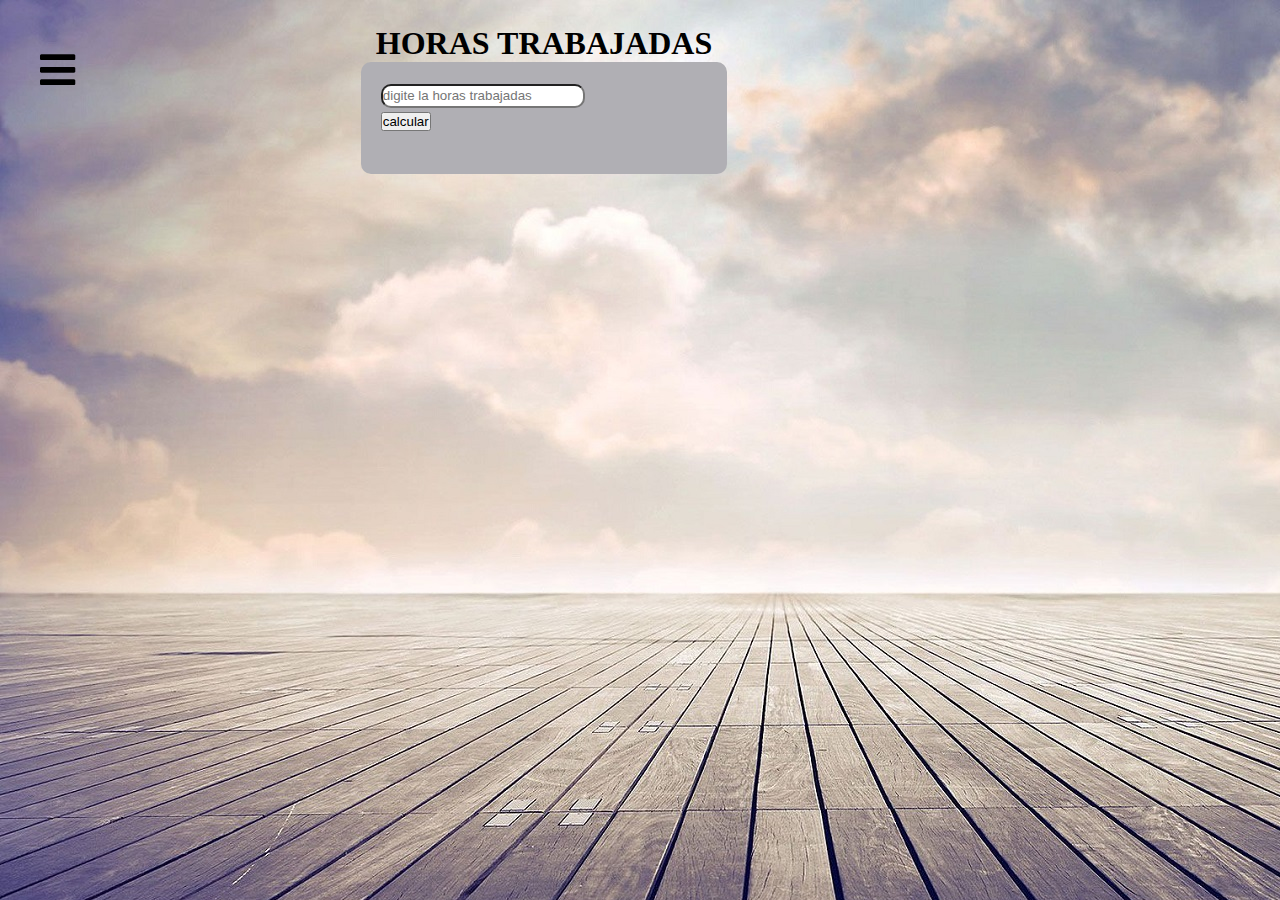
<file: ej 1.html>
<!DOCTYPE html>
<html lang="en">
<head>
    <meta charset="UTF-8">
    <meta http-equiv="X-UA-Compatible" content="IE=edge">
    <meta name="viewport" content="width=device-width, initial-scale=1.0">
    <title>Horas de trabajo</title>
    <link rel="stylesheet" href="css/index.css">
    <link rel="stylesheet" href="icons/all.css">
    <script src="js/script.js"></script>
</head>
<body>
    <label class="icono-menu" onclick="mostrarMenu()"><i class="fas fa-bars"></i></label>
    <nav id="menu-principal" >

        <ul class="menu"> 
            <li><a href="index.html"> Inicio</a></li>
            <li><a href="ej 1.html"> Horas de trabajo</a></li>
            <li> <a href="ej2.html">Aumento  </a></li>
            <li> <a href="ej3.html"> Nota definitiva</a></li>
            <li> <a href="ej4.html"> 3 numero</a></li>
        </ul>
         </nav>
         <div class=" main-content">
         <H1>HORAS  TRABAJADAS</H1>
         <section>
    <form action="#" method="POST">
    
       <input type="number" id="horas" placeholder="digite la horas trabajadas"  required class="cajas"> <br>
          <button type="button" onclick="calcular();">calcular</button><br>
          <div id="resu"></div>
         <div id="total"></div>
  </form><br>
  
</section>

    
    
</body>
</html>
<script>
    function calcular(){
        var horas =document.getElementById('horas').value;
      
        if(horas <=40){
        var resultado=parseInt(horas) * 10000;
        document.getElementById('resu').innerHTML="<h1>su pago es de = "+resultado+"</h1>";
           }
         if(horas > 40) {
            var resul=  40 * 10000;
            var extras=  parseInt(horas) - 40 ;
            var valor_total=extras * 15000;
            var total = resul + valor_total
           
            document.getElementById('total').innerHTML="<h1>su pago es de = "+total+"</h1>";;  
         }    
    }
</script>
</file>
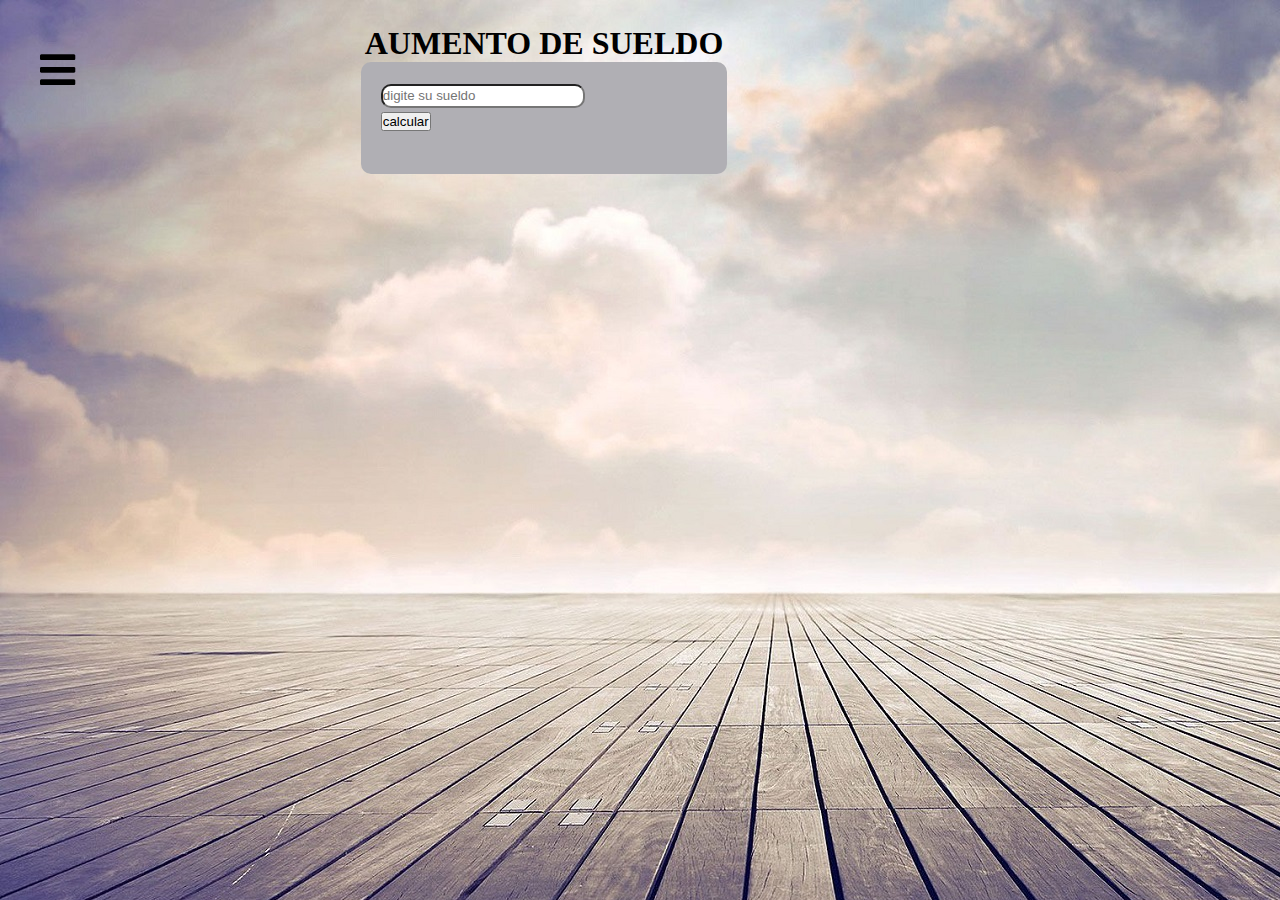
<file: ej2.html>
<!DOCTYPE html>
<html lang="en">
<head>
    <meta charset="UTF-8">
    <meta http-equiv="X-UA-Compatible" content="IE=edge">
    <meta name="viewport" content="width=device-width, initial-scale=1.0">
    <title>Aumento</title>
    <link rel="stylesheet" href="css/index.css">
    <link rel="stylesheet" href="icons/all.css">
    <script src="js/script.js"></script>
</head>
<body>
    <label class="icono-menu" onclick="mostrarMenu()"><i class="fas fa-bars"></i></label>
    <nav id="menu-principal" >

        <ul class="menu"> 
            <li><a href="index.html"> Inicio</a></li>
            <li><a href="ej 1.html"> Horas de trabajo</a></li>
            <li> <a href="ej2.html">Aumento  </a></li>
            <li> <a href="ej3.html"> Nota definitiva</a></li>
            <li> <a href="ej4.html"> 3 numero</a></li>
        </ul>
         </nav>
         <div class=" main-content">
         <H1>AUMENTO DE SUELDO</H1>
         <section>
    <form action="#" method="POST">
       <input type="number" id="sueldo" placeholder="digite su sueldo" required class="cajas"> <br>
          <button type="button" onclick="calcular();">calcular</button><br>
          <div id="total"></div>
          <div id="pago"></div>
  </form><br>
</section>

    
    
</body>
</html>
<script>
    function calcular(){
        var sueldo =document.getElementById('sueldo').value;
      
        if(sueldo > 1000000){
        var resultado=parseInt(sueldo)* 0.05;
        var total=resultado +  parseInt(sueldo);
        document.getElementById('total').innerHTML="<h1> Se le hizo un Aumento del 5%, su sueldo es de= "+total+"</h1>";
           }
           if(sueldo < 800000){
        var resul=parseInt(sueldo)* 0.10;
        var pago=  parseInt(sueldo)+ resul;
        document.getElementById('pago').innerHTML="<h1> Se le hizo un Aumento del 10%, su sueldo es de= "+pago+"</h1>";
             
         }    
    }
</script>
</file>
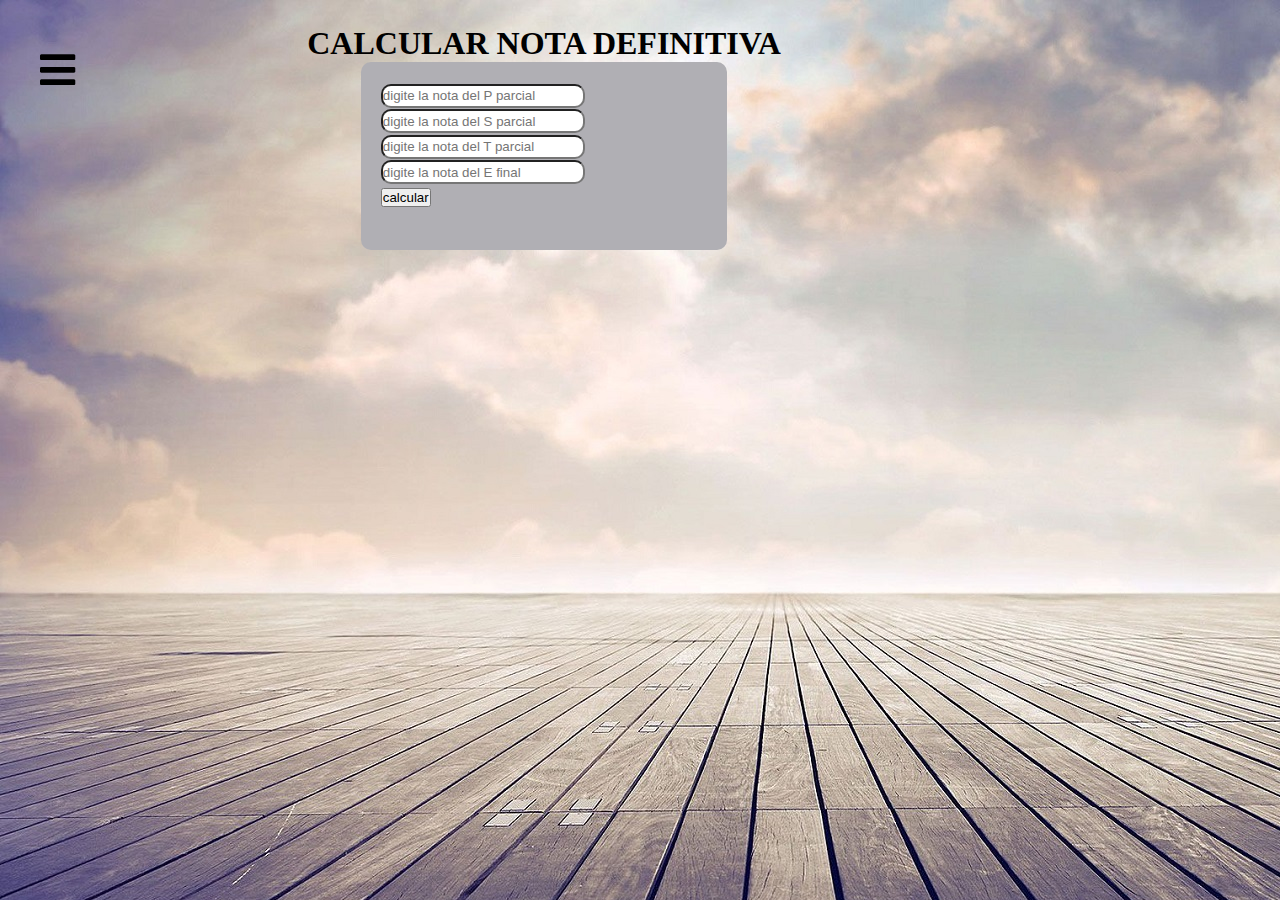
<file: ej3.html>
<!DOCTYPE html>
<html lang="en">
<head>
    <meta charset="UTF-8">
    <meta http-equiv="X-UA-Compatible" content="IE=edge">
    <meta name="viewport" content="width=device-width, initial-scale=1.0">
    <title> 4 Notas</title>
    <link rel="stylesheet" href="css/index.css">
    <link rel="stylesheet" href="icons/all.css">
    <script src="js/script.js"></script>
</head>
<body>
    <label class="icono-menu" onclick="mostrarMenu()"><i class="fas fa-bars"></i></label>
    <nav id="menu-principal" >

        <ul class="menu"> 
            <li><a href="index.html"> Inicio</a></li>
            <li><a href="ej 1.html"> Horas de trabajo</a></li>
            <li> <a href="ej2.html">Aumento  </a></li>
            <li> <a href="ej3.html"> Nota definitiva</a></li>
            <li> <a href="ej4.html"> 3 numeros</a></li> 
        </ul>
         </nav>
         <div class=" main-content">
         <h1>CALCULAR NOTA DEFINITIVA</h1>
      <section>
    <form action="#" method="POST">
       <input type="number" id="n1" placeholder="digite la nota del P parcial" required class="cajas"> <br>
       <input type="number" id="n2" placeholder="digite la nota del S parcial" required class="cajas"> <br>
       <input type="number" id="n3" placeholder="digite la nota del T parcial" required class="cajas"> <br>
       <input type="number" id="n4" placeholder="digite la nota del E final"required class="cajas"> <br>
          <button type="button" onclick="calcular();">calcular</button><br>
          <div id="gano"></div>
          <div id="perdio"></div>
          <div id="transicion"></div>
  </form><br>

</section>
  
  
   
    
    
</body>
</html>
<script>
    function calcular(){
        var n1 =document.getElementById('n1').value;
        var n2 =document.getElementById('n2').value;
        var n3 =document.getElementById('n3').value;
        var n4 =document.getElementById('n4').value;
       
        var np1=parseInt(n1) * 0.20;
        var np2=parseInt(n2) * 0.25;
        var np3=parseInt(n3) * 0.30;
        var np4=parseInt(n4) * 0.25;

        var nota_d = (np1 + np2 + np3 + np4 );

        if(nota_d >= 3 ){
        document.getElementById('gano').innerHTML="<h1> Ganó la materia de programacion y su nota definitiva es = "+nota_d+"</h1>";

      }
      if( 2.5 < nota_d   && nota_d < 3){
        document.getElementById('perdio').innerHTML="<h1> Perdió la materia de programacion y su nota definitiva es= "+nota_d+"</h1>";
      }
      if(nota_d <= 2.4){
        document.getElementById('transicion').innerHTML="<h1> Quedó en transicion y su nota definitiva es = "+nota_d+"</h1>";
      }           
    }
</script>
</file>
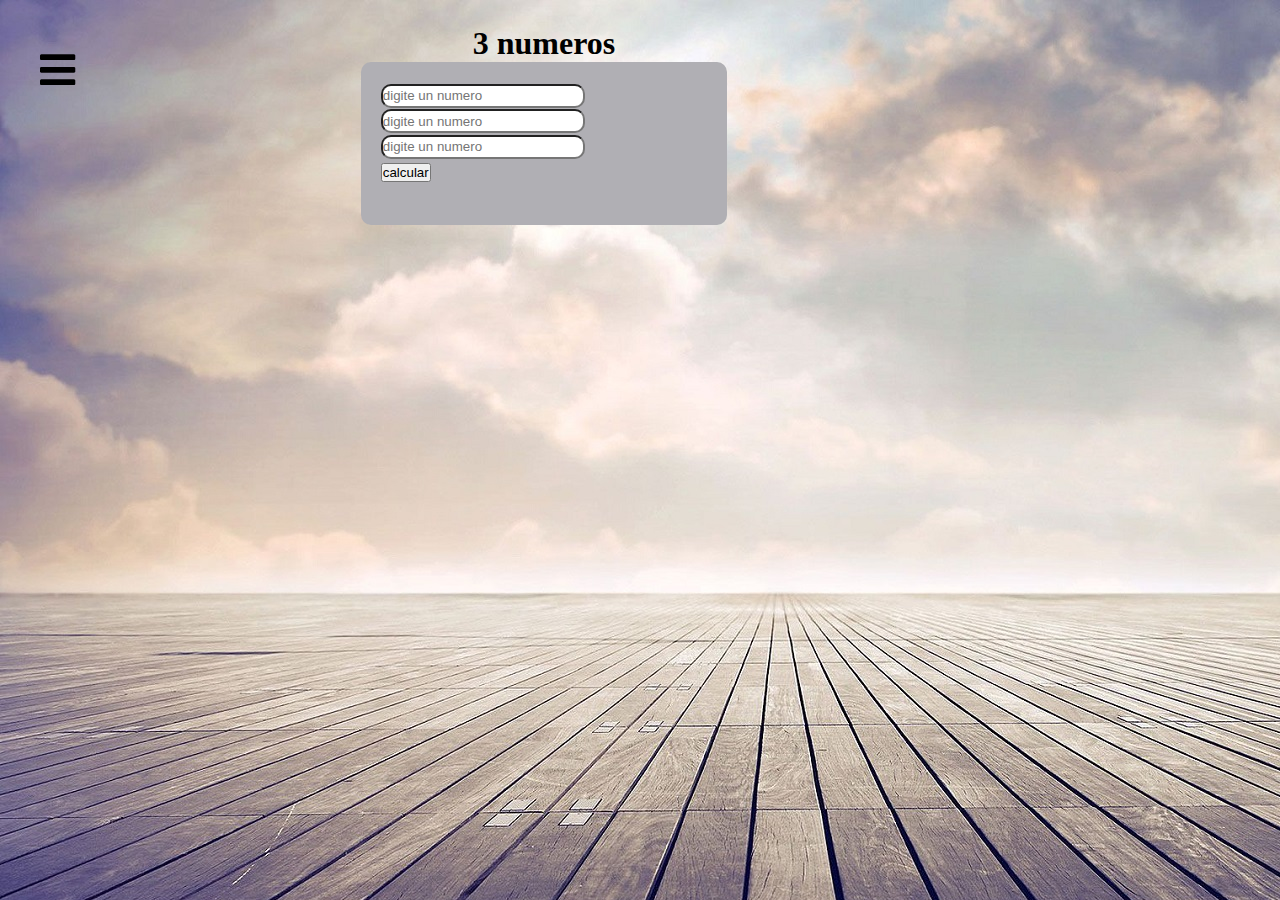
<file: ej4.html>
<!DOCTYPE html>
<html lang="en">
<head>
    <meta charset="UTF-8">
    <meta http-equiv="X-UA-Compatible" content="IE=edge">
    <meta name="viewport" content="width=device-width, initial-scale=1.0">
    <title> 3 numeros</title>
    <link rel="stylesheet" href="css/index.css">
    <link rel="stylesheet" href="icons/all.css">
    <script src="js/script.js"></script>
</head>
<body>
    <label class="icono-menu" onclick="mostrarMenu()"><i class="fas fa-bars"></i></label>
    <nav id="menu-principal" >

        <ul class="menu"> 
            <li><a href="index.html"> Inicio</a></li>
            <li><a href="ej 1.html"> Horas de trabajo</a></li>
            <li> <a href="ej2.html">Aumento  </a></li>
            <li> <a href="ej3.html"> Nota definitiva</a></li>
            <li> <a href="ej4.html"> 3 numero</a></li> 
        </ul>
         </nav>
         <div class=" main-content">
         <h1> 3 numeros</h1>
      <section>
        <form action="#" method="POST">
            <input type="number" id="n1" placeholder="digite un numero" required class="cajas"> <br>
            <input type="number" id="n2" placeholder="digite un numero" required class="cajas"> <br>
            <input type="number" id="n3" placeholder="digite un numero" required class="cajas"> <br>
             <button type="button" onclick="calcular();">calcular</button><br>
            <div id="promedio"></div>
            <div id="v1"></div>
            <div id="v2"></div>
            <div id="v3"></div>
            <div id="m1"></div>
            <div id="m2"></div>
            <div id="m3"></div>
            <div id="p1"></div>
            <div id="p2"></div>
            <div id="p3"></div>
            <div id="im1"></div>
            <div id="im2"></div>
            <div id="im3"></div>
              
       </form><br>
      
       
     </section>
       
      
       
        
         
         
     </body>
     </html>
     <script>
         function calcular(){
             var n1 =document.getElementById('n1').value;
             var n2 =document.getElementById('n2').value;
             var n3 =document.getElementById('n3').value;
           
            
     
             var suma = parseInt(n1) + parseInt(n2) + parseInt(n3);
             var promedio= suma /3;
     
             document.getElementById('promedio').innerHTML="<h1> El promedio es= "+promedio+"</h1>";
            
     
          if(parseInt(n1)>parseInt(n2) && parseInt(n1)>parseInt(n3)){
             document.getElementById('v1').innerHTML="<h1> El Mayor es= "+n1+"</h1>";
          }
          if(parseInt(n2)>parseInt(n1) && parseInt(n2)>parseInt(n3)){
             document.getElementById('v2').innerHTML="<h1> El Mayor es= "+n2+"</h1>";
          }
          if(parseInt(n3)>parseInt(n1) && parseInt(n3)>parseInt(n2)){
             document.getElementById('v3').innerHTML="<h1> El Mayor es= "+n3+"</h1>";
          }
          if(parseInt(n1)<parseInt(n2) && parseInt(n1)<parseInt(n3)){
             document.getElementById('m1').innerHTML="<h1> El Menor es= "+n1+"</h1>";
          }
          if(parseInt(n2)<parseInt(n1) && parseInt(n2)<parseInt(n3)){
             document.getElementById('m2').innerHTML="<h1> El Menor es= "+n2+"</h1>";
          }
          if(parseInt(n3)<parseInt(n1) && parseInt(n3)<parseInt(n2)){
             document.getElementById('m3').innerHTML="<h1> El Menor es= "+n3+"</h1>";
          }
     
     if(parseInt(n1) %2 ==0){
        document.getElementById('p1').innerHTML="<h1>es par= "+n1+"</h1>";
     }
     if(parseInt(n2) %2 ==0){
        document.getElementById('p2').innerHTML="<h1>es par= "+n2+"</h1>";
     }
     if(parseInt(n3) %2 ==0){
        document.getElementById('p3').innerHTML="<h1>es par= "+n3+"</h1>";
     }
     if(parseInt(n1) %2 ==1){
        document.getElementById('im1').innerHTML="<h1>es impar= "+n1+"</h1>";
     }
     if(parseInt(n2) %2 ==1){
        document.getElementById('im2').innerHTML="<h1>es impar= "+n2+"</h1>";
     }
     if(parseInt(n3) %2 ==1){
        document.getElementById('im3').innerHTML="<h1>es impar= "+n3+"</h1>";
     }    
         }
     </script>
</file>
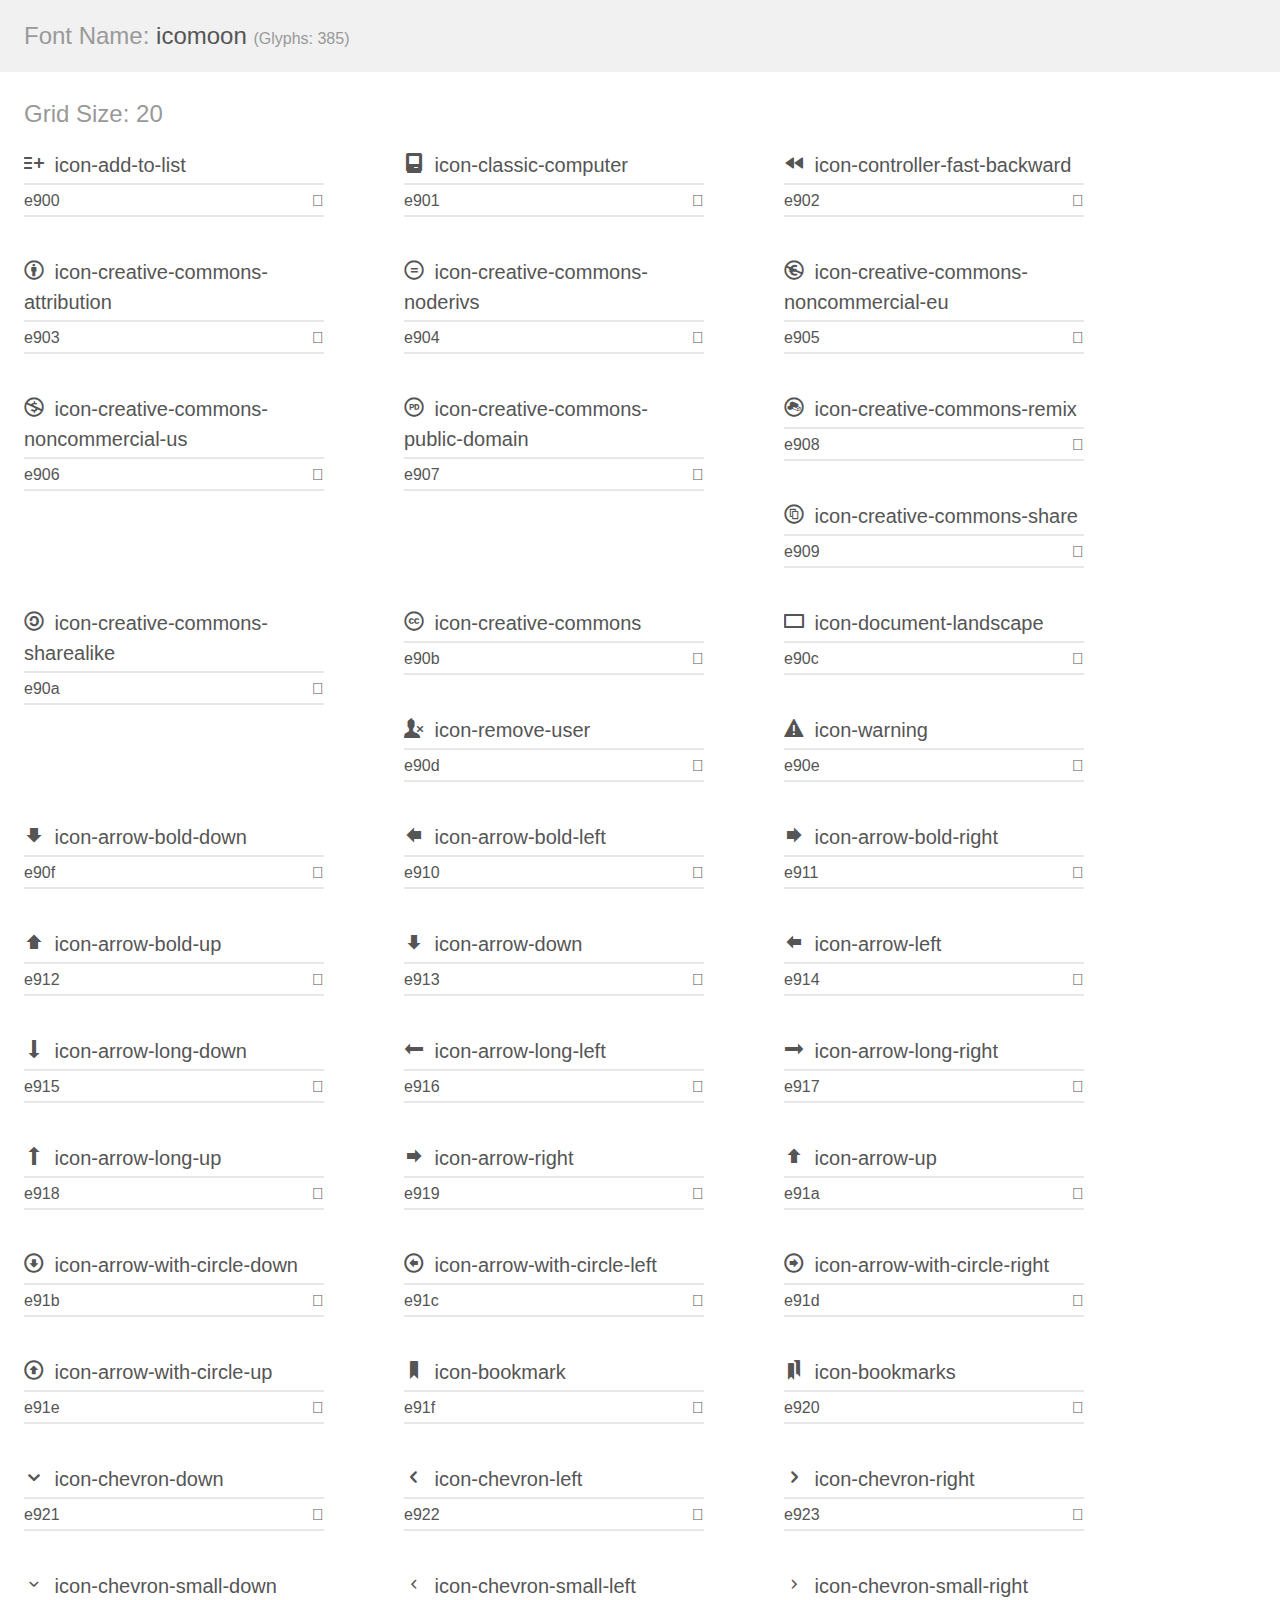
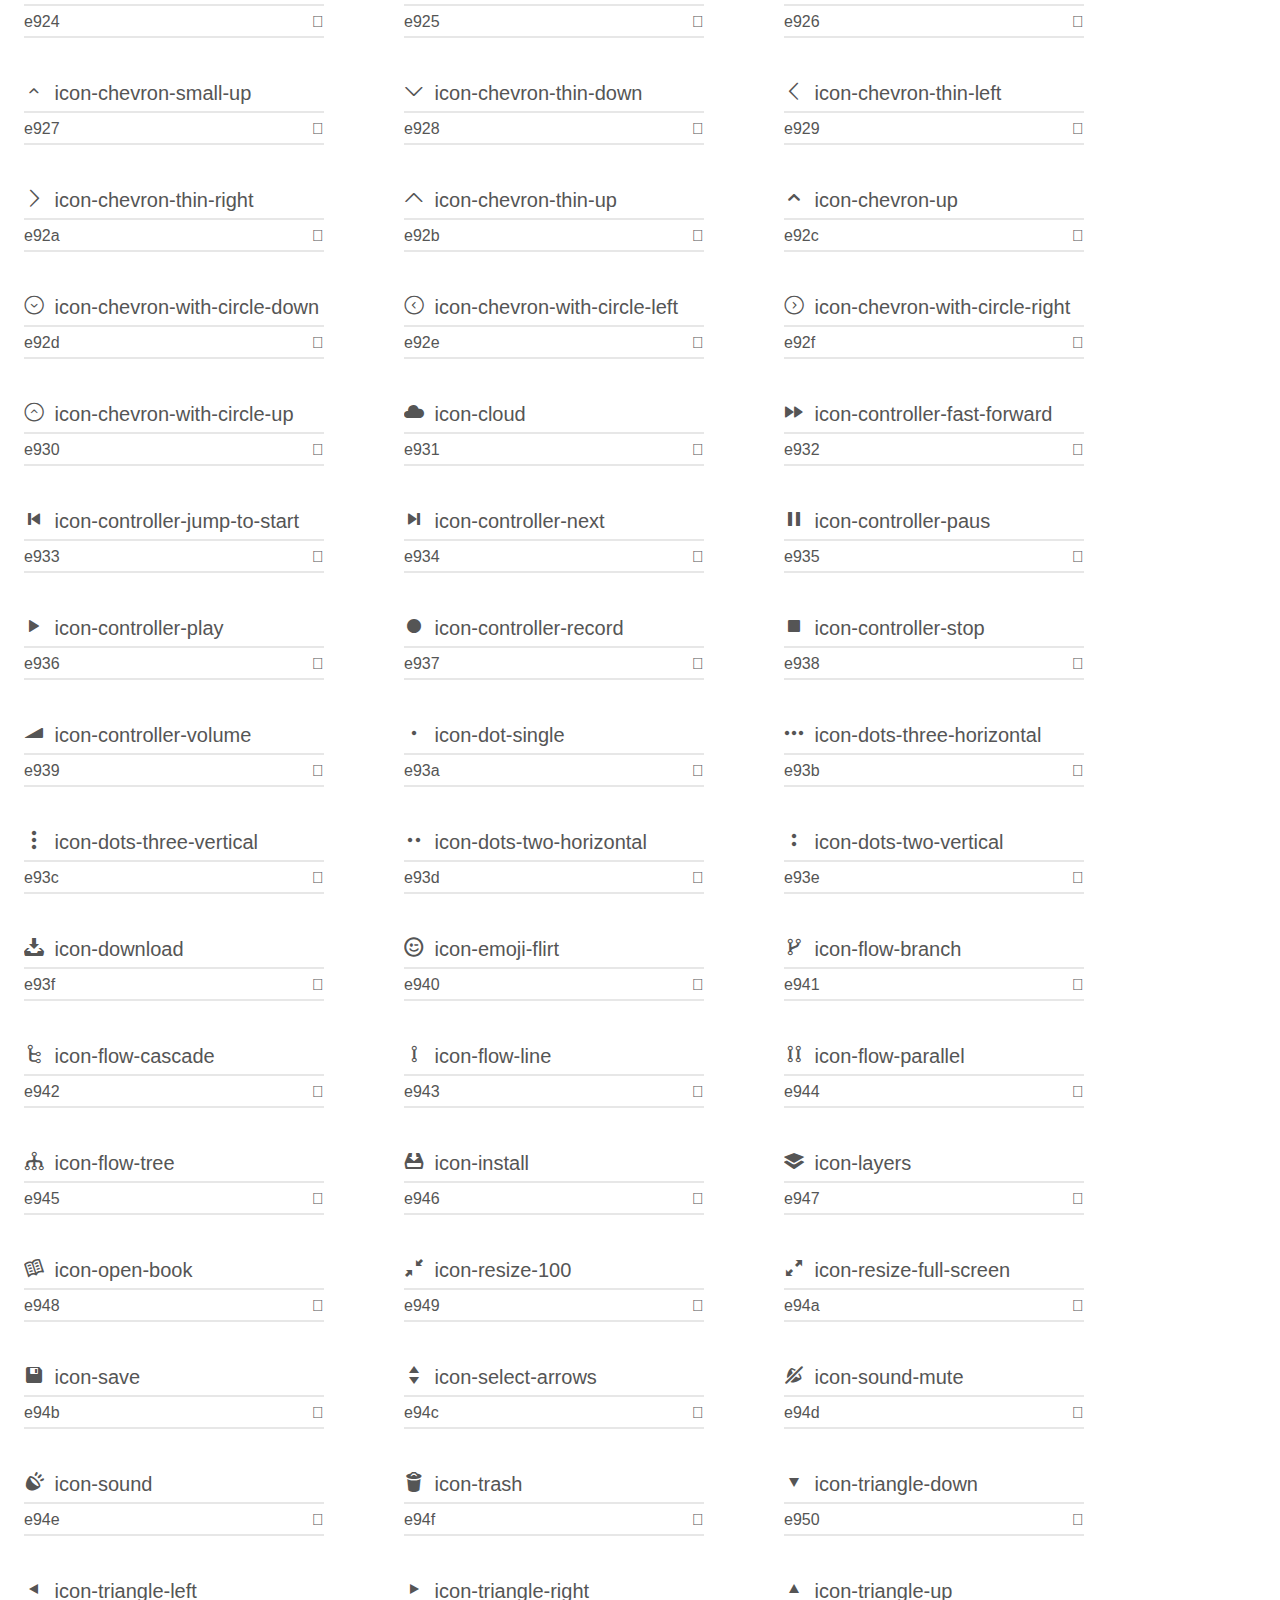
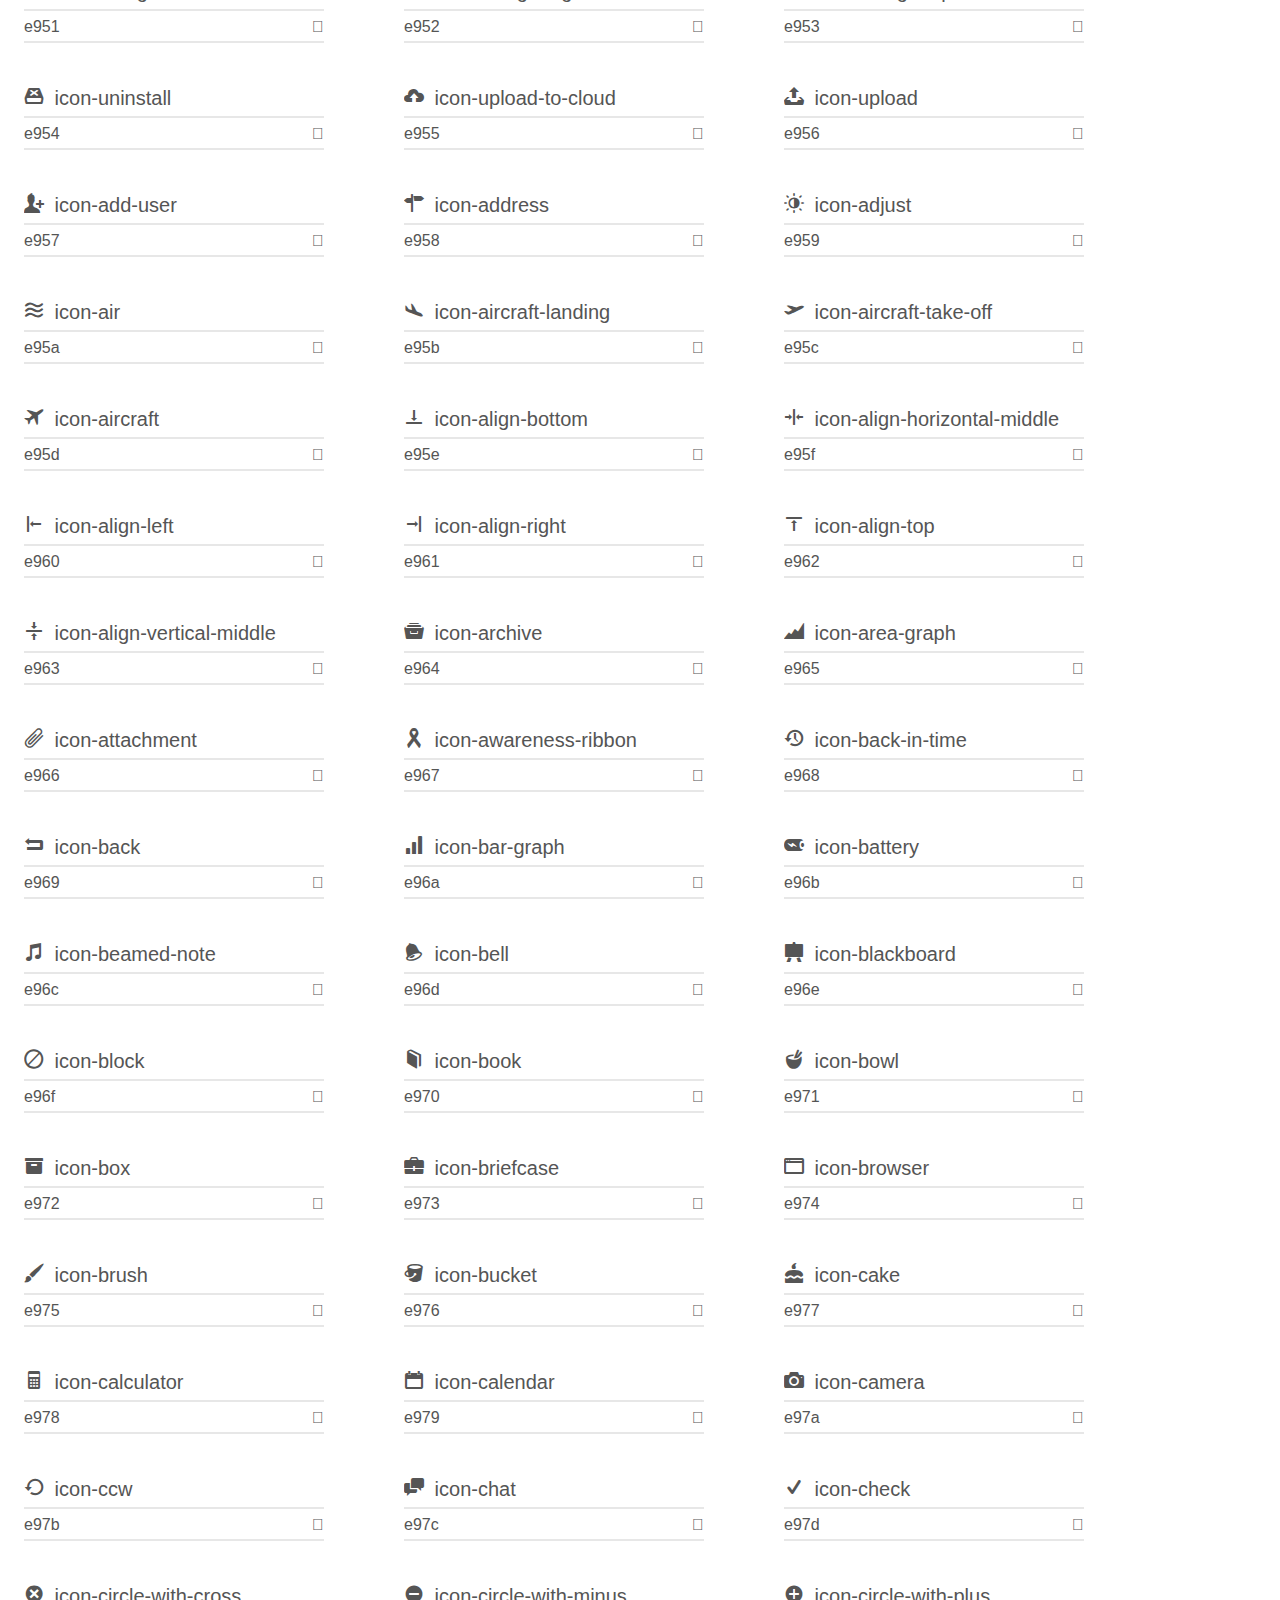
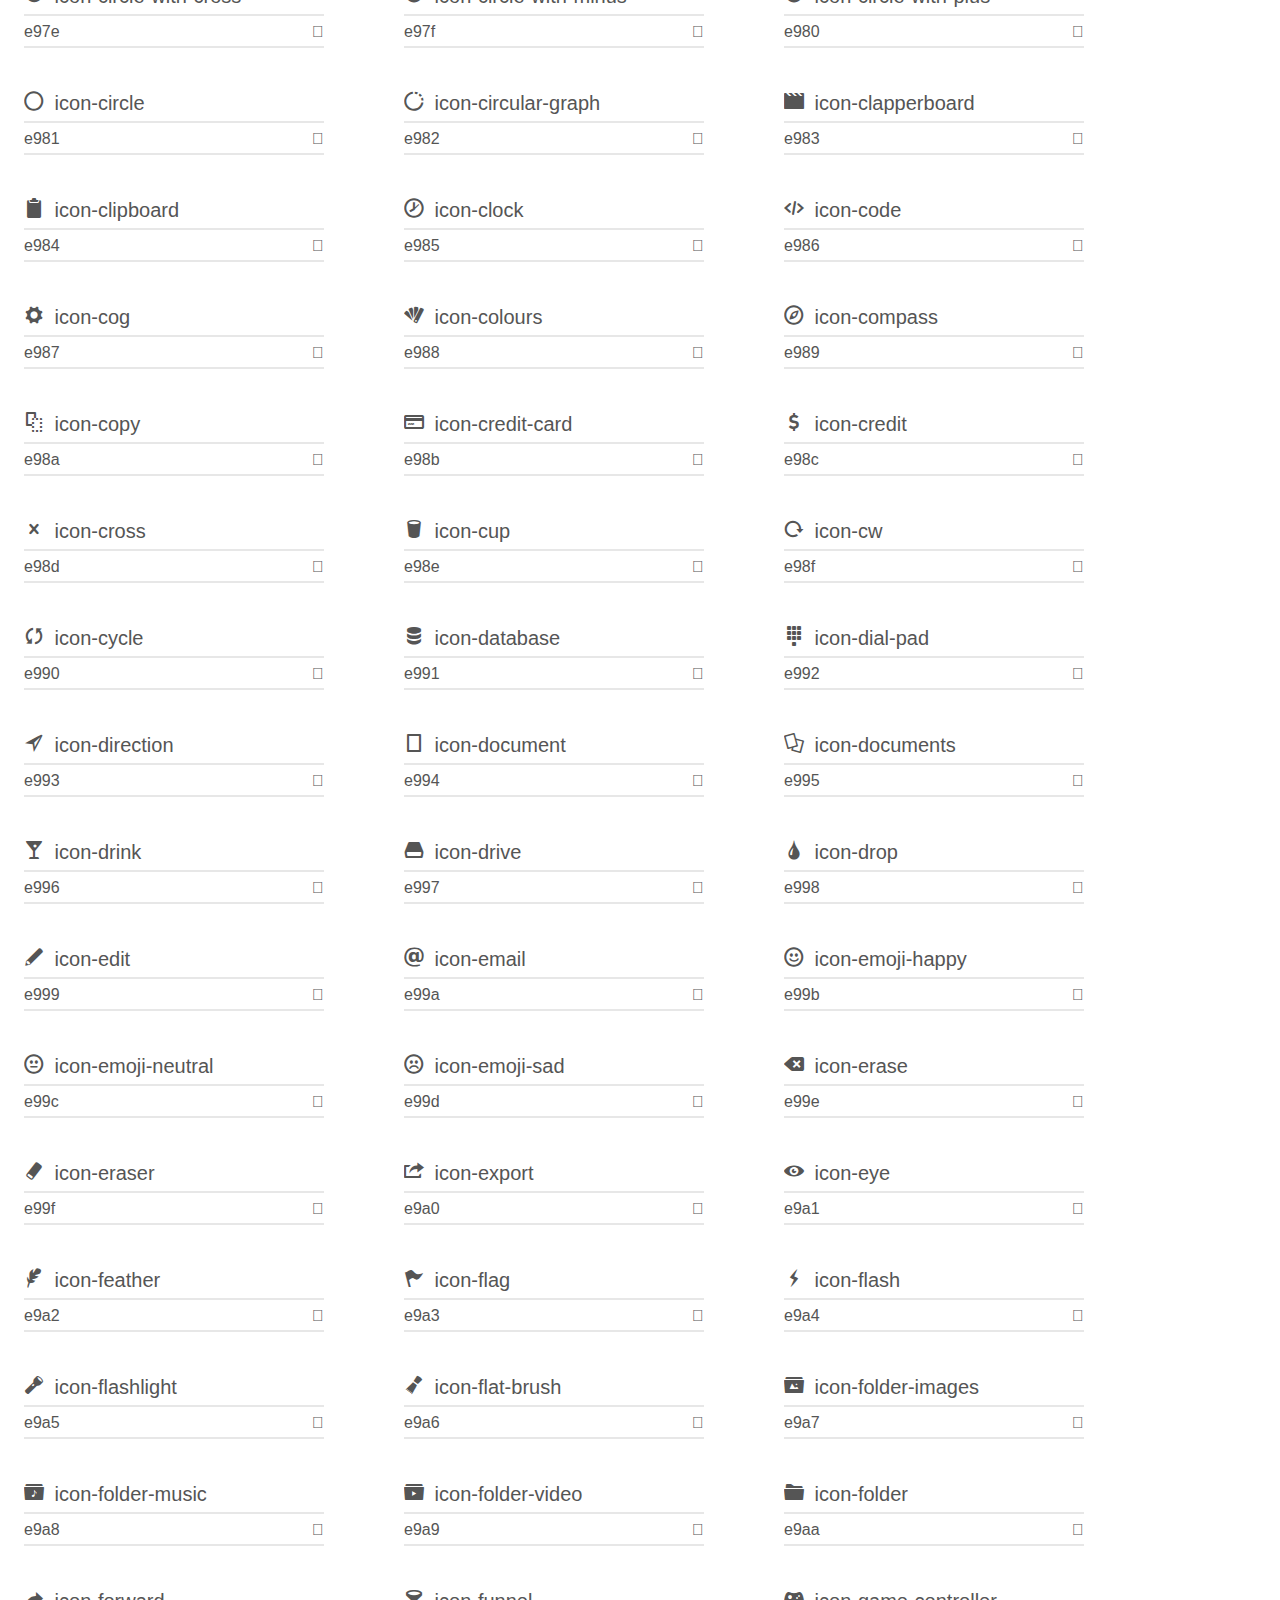
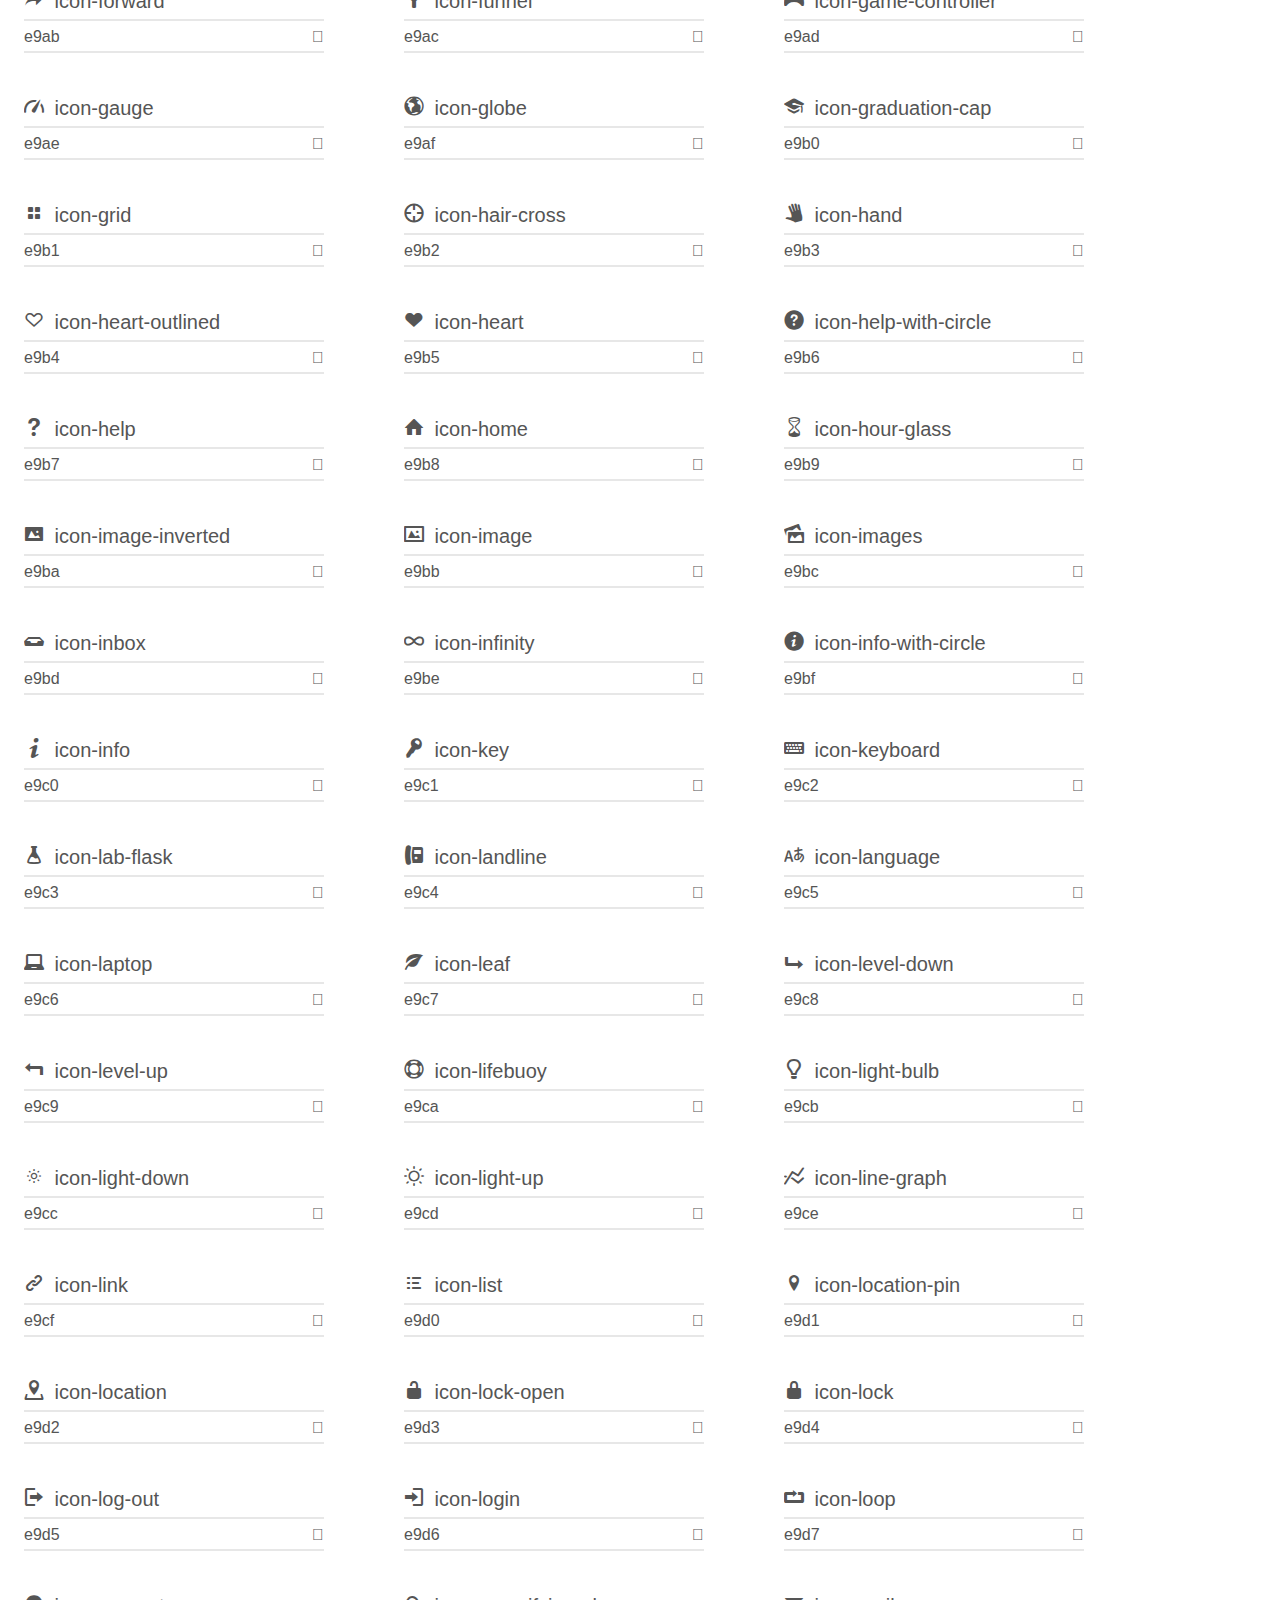
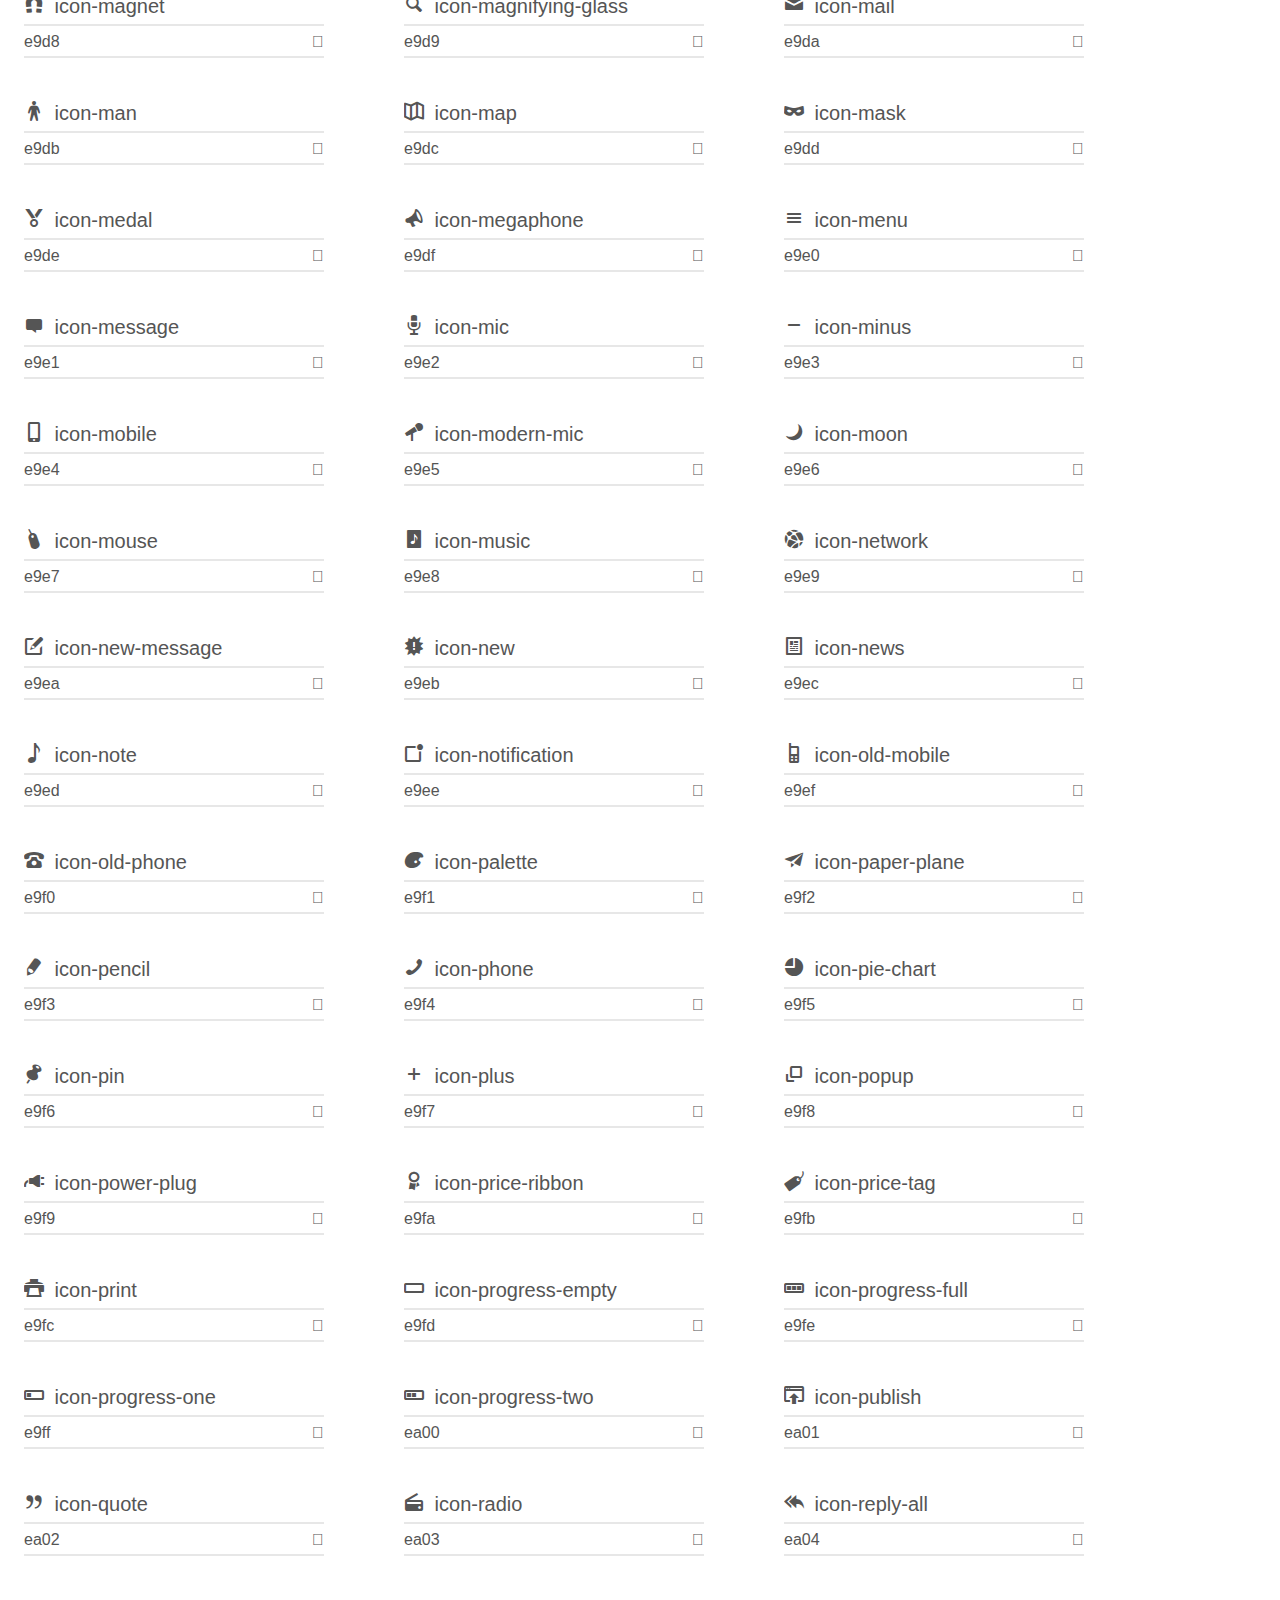
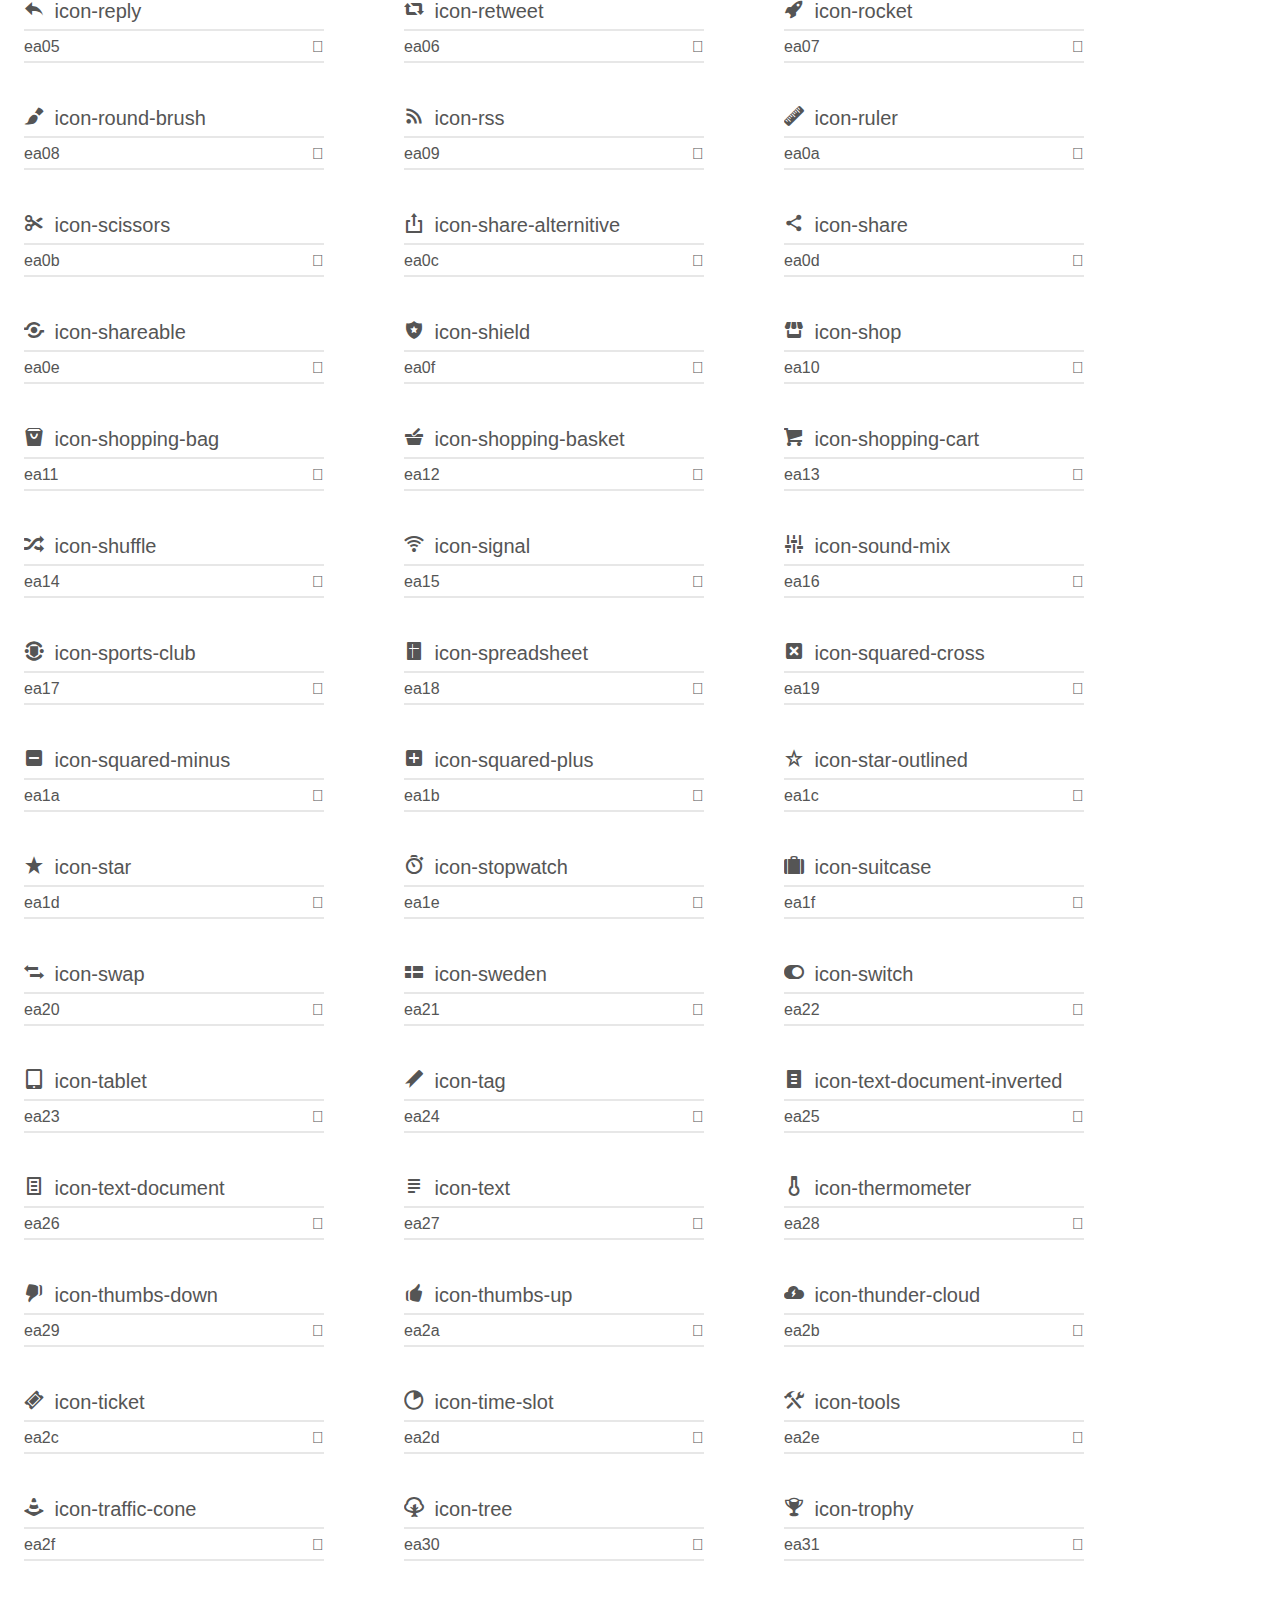
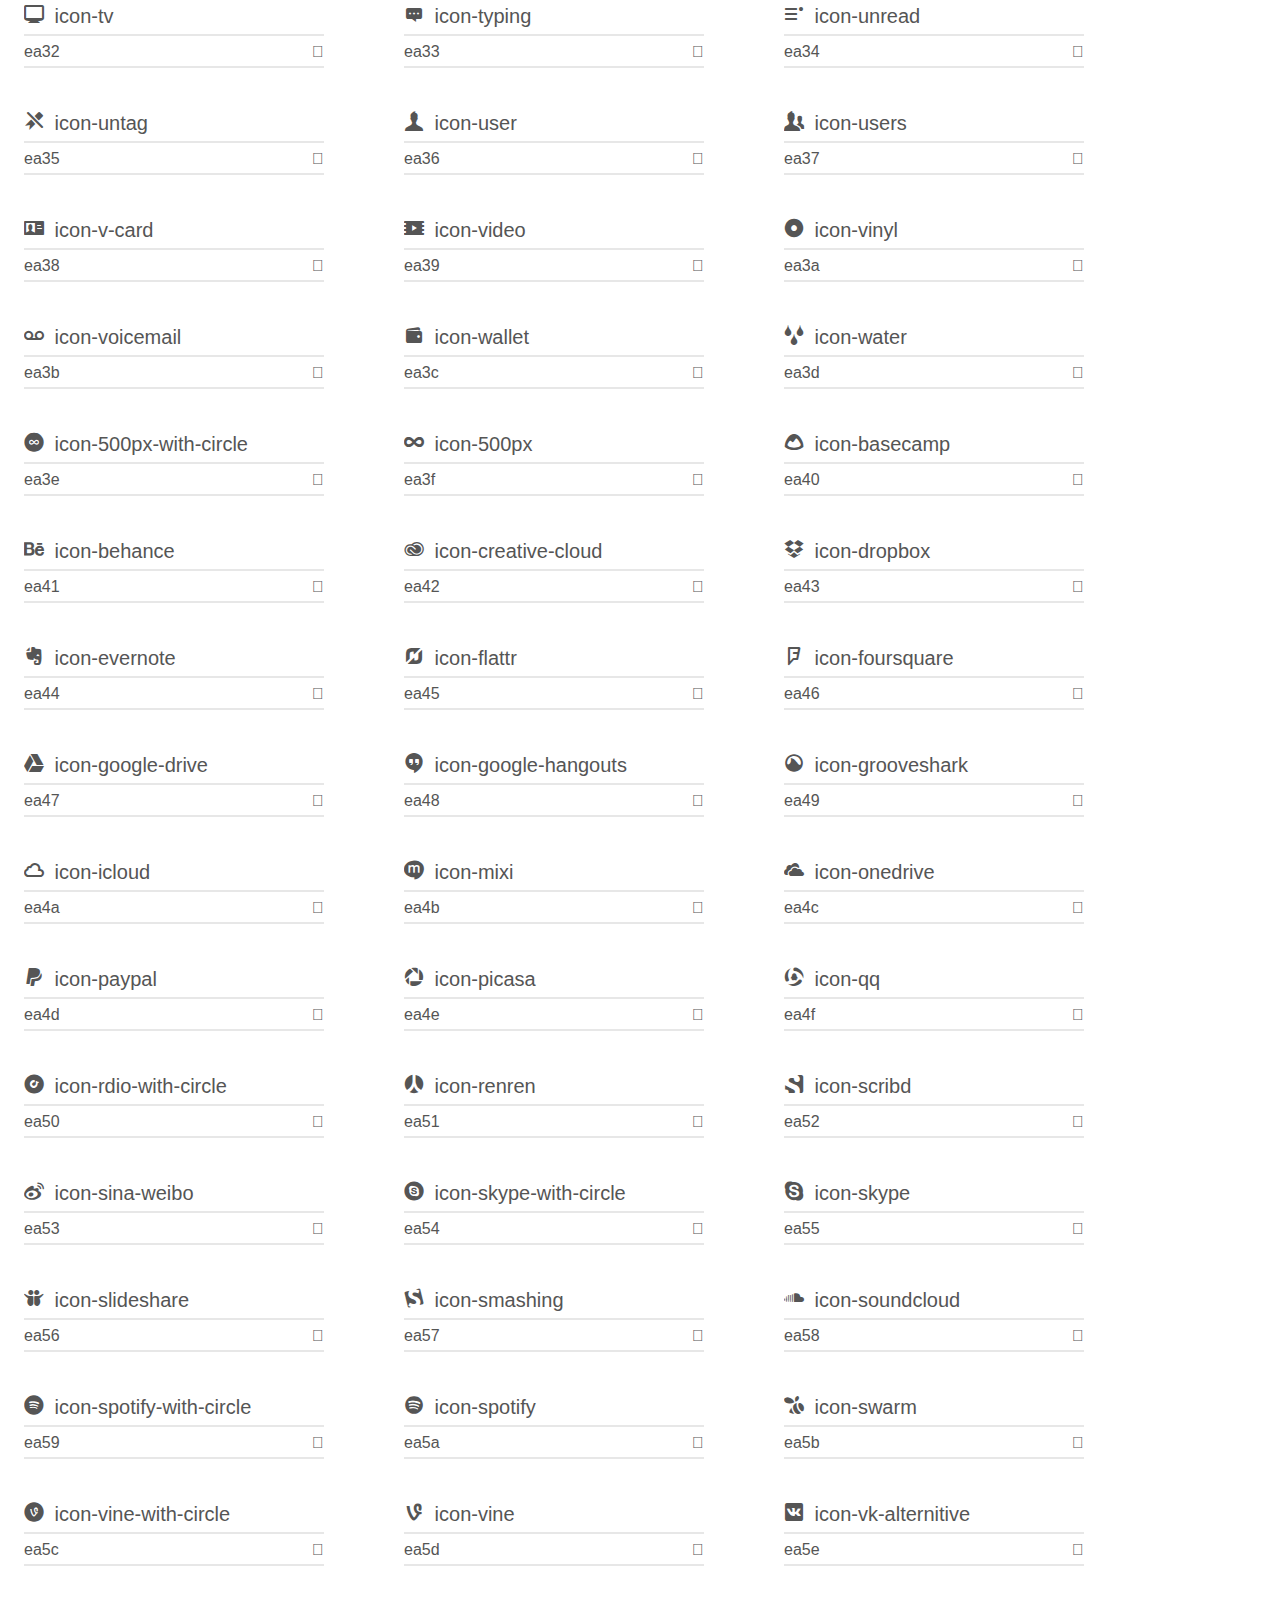
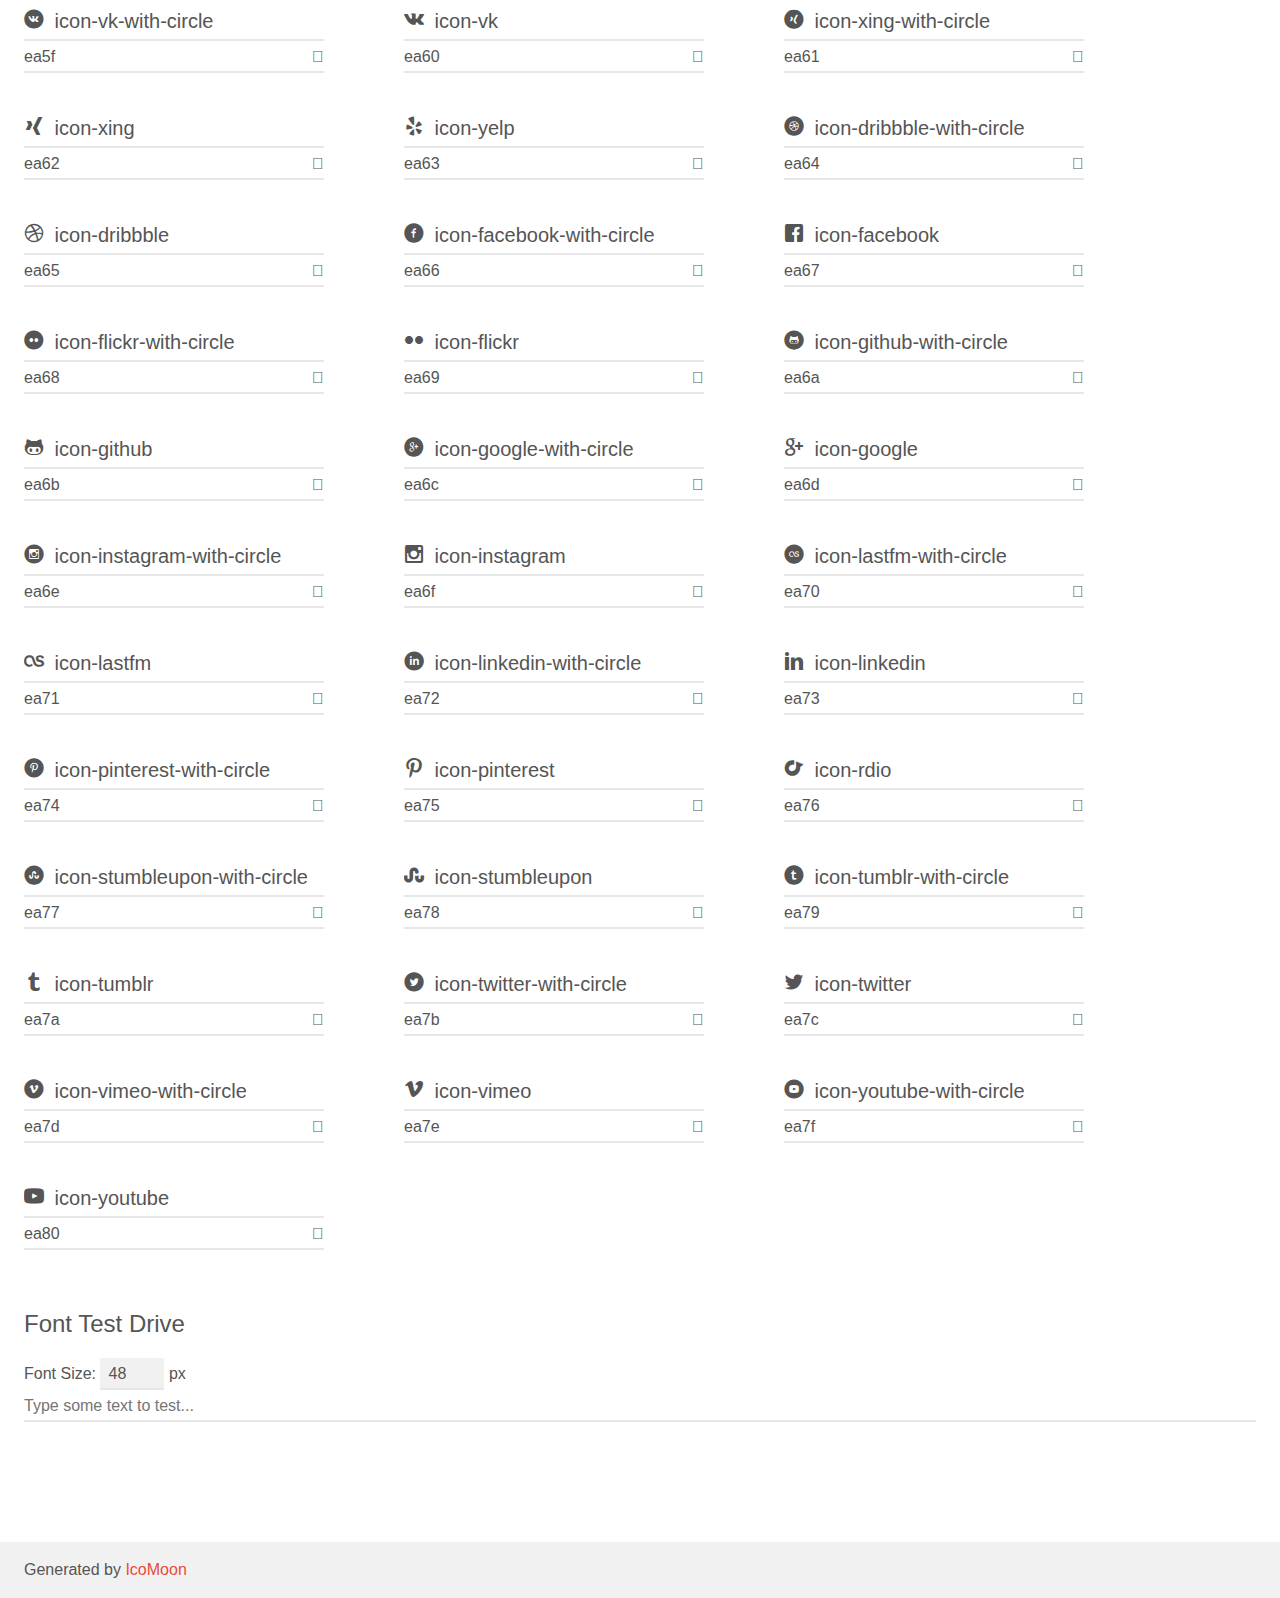
<file: fonts/demo.html>
<!doctype html>
<html>
<head>
    <meta charset="utf-8">
    <title>IcoMoon Demo</title>
    <meta name="description" content="An Icon Font Generated By IcoMoon.io">
    <meta name="viewport" content="width=device-width, initial-scale=1">
    <link rel="stylesheet" href="demo-files/demo.css">
    <link rel="stylesheet" href="style.css"></head>
<body>
    <div class="bgc1 clearfix">
        <h1 class="mhmm mvm"><span class="fgc1">Font Name:</span> icomoon <small class="fgc1">(Glyphs:&nbsp;385)</small></h1>
    </div>
    <div class="clearfix mhl ptl">
        <h1 class="mvm mtn fgc1">Grid Size: 20</h1>
        <div class="glyph fs1">
            <div class="clearfix bshadow0 pbs">
                <span class="icon-add-to-list"></span>
                <span class="mls"> icon-add-to-list</span>
            </div>
            <fieldset class="fs0 size1of1 clearfix hidden-false">
                <input type="text" readonly value="e900" class="unit size1of2" />
                <input type="text" maxlength="1" readonly value="&#xe900;" class="unitRight size1of2 talign-right" />
            </fieldset>
            <div class="fs0 bshadow0 clearfix hidden-true">
                <span class="unit pvs fgc1">liga: </span>
                <input type="text" readonly value="" class="liga unitRight" />
            </div>
        </div>
        <div class="glyph fs1">
            <div class="clearfix bshadow0 pbs">
                <span class="icon-classic-computer"></span>
                <span class="mls"> icon-classic-computer</span>
            </div>
            <fieldset class="fs0 size1of1 clearfix hidden-false">
                <input type="text" readonly value="e901" class="unit size1of2" />
                <input type="text" maxlength="1" readonly value="&#xe901;" class="unitRight size1of2 talign-right" />
            </fieldset>
            <div class="fs0 bshadow0 clearfix hidden-true">
                <span class="unit pvs fgc1">liga: </span>
                <input type="text" readonly value="" class="liga unitRight" />
            </div>
        </div>
        <div class="glyph fs1">
            <div class="clearfix bshadow0 pbs">
                <span class="icon-controller-fast-backward"></span>
                <span class="mls"> icon-controller-fast-backward</span>
            </div>
            <fieldset class="fs0 size1of1 clearfix hidden-false">
                <input type="text" readonly value="e902" class="unit size1of2" />
                <input type="text" maxlength="1" readonly value="&#xe902;" class="unitRight size1of2 talign-right" />
            </fieldset>
            <div class="fs0 bshadow0 clearfix hidden-true">
                <span class="unit pvs fgc1">liga: </span>
                <input type="text" readonly value="" class="liga unitRight" />
            </div>
        </div>
        <div class="glyph fs1">
            <div class="clearfix bshadow0 pbs">
                <span class="icon-creative-commons-attribution"></span>
                <span class="mls"> icon-creative-commons-attribution</span>
            </div>
            <fieldset class="fs0 size1of1 clearfix hidden-false">
                <input type="text" readonly value="e903" class="unit size1of2" />
                <input type="text" maxlength="1" readonly value="&#xe903;" class="unitRight size1of2 talign-right" />
            </fieldset>
            <div class="fs0 bshadow0 clearfix hidden-true">
                <span class="unit pvs fgc1">liga: </span>
                <input type="text" readonly value="" class="liga unitRight" />
            </div>
        </div>
        <div class="glyph fs1">
            <div class="clearfix bshadow0 pbs">
                <span class="icon-creative-commons-noderivs"></span>
                <span class="mls"> icon-creative-commons-noderivs</span>
            </div>
            <fieldset class="fs0 size1of1 clearfix hidden-false">
                <input type="text" readonly value="e904" class="unit size1of2" />
                <input type="text" maxlength="1" readonly value="&#xe904;" class="unitRight size1of2 talign-right" />
            </fieldset>
            <div class="fs0 bshadow0 clearfix hidden-true">
                <span class="unit pvs fgc1">liga: </span>
                <input type="text" readonly value="" class="liga unitRight" />
            </div>
        </div>
        <div class="glyph fs1">
            <div class="clearfix bshadow0 pbs">
                <span class="icon-creative-commons-noncommercial-eu"></span>
                <span class="mls"> icon-creative-commons-noncommercial-eu</span>
            </div>
            <fieldset class="fs0 size1of1 clearfix hidden-false">
                <input type="text" readonly value="e905" class="unit size1of2" />
                <input type="text" maxlength="1" readonly value="&#xe905;" class="unitRight size1of2 talign-right" />
            </fieldset>
            <div class="fs0 bshadow0 clearfix hidden-true">
                <span class="unit pvs fgc1">liga: </span>
                <input type="text" readonly value="" class="liga unitRight" />
            </div>
        </div>
        <div class="glyph fs1">
            <div class="clearfix bshadow0 pbs">
                <span class="icon-creative-commons-noncommercial-us"></span>
                <span class="mls"> icon-creative-commons-noncommercial-us</span>
            </div>
            <fieldset class="fs0 size1of1 clearfix hidden-false">
                <input type="text" readonly value="e906" class="unit size1of2" />
                <input type="text" maxlength="1" readonly value="&#xe906;" class="unitRight size1of2 talign-right" />
            </fieldset>
            <div class="fs0 bshadow0 clearfix hidden-true">
                <span class="unit pvs fgc1">liga: </span>
                <input type="text" readonly value="" class="liga unitRight" />
            </div>
        </div>
        <div class="glyph fs1">
            <div class="clearfix bshadow0 pbs">
                <span class="icon-creative-commons-public-domain"></span>
                <span class="mls"> icon-creative-commons-public-domain</span>
            </div>
            <fieldset class="fs0 size1of1 clearfix hidden-false">
                <input type="text" readonly value="e907" class="unit size1of2" />
                <input type="text" maxlength="1" readonly value="&#xe907;" class="unitRight size1of2 talign-right" />
            </fieldset>
            <div class="fs0 bshadow0 clearfix hidden-true">
                <span class="unit pvs fgc1">liga: </span>
                <input type="text" readonly value="" class="liga unitRight" />
            </div>
        </div>
        <div class="glyph fs1">
            <div class="clearfix bshadow0 pbs">
                <span class="icon-creative-commons-remix"></span>
                <span class="mls"> icon-creative-commons-remix</span>
            </div>
            <fieldset class="fs0 size1of1 clearfix hidden-false">
                <input type="text" readonly value="e908" class="unit size1of2" />
                <input type="text" maxlength="1" readonly value="&#xe908;" class="unitRight size1of2 talign-right" />
            </fieldset>
            <div class="fs0 bshadow0 clearfix hidden-true">
                <span class="unit pvs fgc1">liga: </span>
                <input type="text" readonly value="" class="liga unitRight" />
            </div>
        </div>
        <div class="glyph fs1">
            <div class="clearfix bshadow0 pbs">
                <span class="icon-creative-commons-share"></span>
                <span class="mls"> icon-creative-commons-share</span>
            </div>
            <fieldset class="fs0 size1of1 clearfix hidden-false">
                <input type="text" readonly value="e909" class="unit size1of2" />
                <input type="text" maxlength="1" readonly value="&#xe909;" class="unitRight size1of2 talign-right" />
            </fieldset>
            <div class="fs0 bshadow0 clearfix hidden-true">
                <span class="unit pvs fgc1">liga: </span>
                <input type="text" readonly value="" class="liga unitRight" />
            </div>
        </div>
        <div class="glyph fs1">
            <div class="clearfix bshadow0 pbs">
                <span class="icon-creative-commons-sharealike"></span>
                <span class="mls"> icon-creative-commons-sharealike</span>
            </div>
            <fieldset class="fs0 size1of1 clearfix hidden-false">
                <input type="text" readonly value="e90a" class="unit size1of2" />
                <input type="text" maxlength="1" readonly value="&#xe90a;" class="unitRight size1of2 talign-right" />
            </fieldset>
            <div class="fs0 bshadow0 clearfix hidden-true">
                <span class="unit pvs fgc1">liga: </span>
                <input type="text" readonly value="" class="liga unitRight" />
            </div>
        </div>
        <div class="glyph fs1">
            <div class="clearfix bshadow0 pbs">
                <span class="icon-creative-commons"></span>
                <span class="mls"> icon-creative-commons</span>
            </div>
            <fieldset class="fs0 size1of1 clearfix hidden-false">
                <input type="text" readonly value="e90b" class="unit size1of2" />
                <input type="text" maxlength="1" readonly value="&#xe90b;" class="unitRight size1of2 talign-right" />
            </fieldset>
            <div class="fs0 bshadow0 clearfix hidden-true">
                <span class="unit pvs fgc1">liga: </span>
                <input type="text" readonly value="" class="liga unitRight" />
            </div>
        </div>
        <div class="glyph fs1">
            <div class="clearfix bshadow0 pbs">
                <span class="icon-document-landscape"></span>
                <span class="mls"> icon-document-landscape</span>
            </div>
            <fieldset class="fs0 size1of1 clearfix hidden-false">
                <input type="text" readonly value="e90c" class="unit size1of2" />
                <input type="text" maxlength="1" readonly value="&#xe90c;" class="unitRight size1of2 talign-right" />
            </fieldset>
            <div class="fs0 bshadow0 clearfix hidden-true">
                <span class="unit pvs fgc1">liga: </span>
                <input type="text" readonly value="" class="liga unitRight" />
            </div>
        </div>
        <div class="glyph fs1">
            <div class="clearfix bshadow0 pbs">
                <span class="icon-remove-user"></span>
                <span class="mls"> icon-remove-user</span>
            </div>
            <fieldset class="fs0 size1of1 clearfix hidden-false">
                <input type="text" readonly value="e90d" class="unit size1of2" />
                <input type="text" maxlength="1" readonly value="&#xe90d;" class="unitRight size1of2 talign-right" />
            </fieldset>
            <div class="fs0 bshadow0 clearfix hidden-true">
                <span class="unit pvs fgc1">liga: </span>
                <input type="text" readonly value="" class="liga unitRight" />
            </div>
        </div>
        <div class="glyph fs1">
            <div class="clearfix bshadow0 pbs">
                <span class="icon-warning"></span>
                <span class="mls"> icon-warning</span>
            </div>
            <fieldset class="fs0 size1of1 clearfix hidden-false">
                <input type="text" readonly value="e90e" class="unit size1of2" />
                <input type="text" maxlength="1" readonly value="&#xe90e;" class="unitRight size1of2 talign-right" />
            </fieldset>
            <div class="fs0 bshadow0 clearfix hidden-true">
                <span class="unit pvs fgc1">liga: </span>
                <input type="text" readonly value="" class="liga unitRight" />
            </div>
        </div>
        <div class="glyph fs1">
            <div class="clearfix bshadow0 pbs">
                <span class="icon-arrow-bold-down"></span>
                <span class="mls"> icon-arrow-bold-down</span>
            </div>
            <fieldset class="fs0 size1of1 clearfix hidden-false">
                <input type="text" readonly value="e90f" class="unit size1of2" />
                <input type="text" maxlength="1" readonly value="&#xe90f;" class="unitRight size1of2 talign-right" />
            </fieldset>
            <div class="fs0 bshadow0 clearfix hidden-true">
                <span class="unit pvs fgc1">liga: </span>
                <input type="text" readonly value="" class="liga unitRight" />
            </div>
        </div>
        <div class="glyph fs1">
            <div class="clearfix bshadow0 pbs">
                <span class="icon-arrow-bold-left"></span>
                <span class="mls"> icon-arrow-bold-left</span>
            </div>
            <fieldset class="fs0 size1of1 clearfix hidden-false">
                <input type="text" readonly value="e910" class="unit size1of2" />
                <input type="text" maxlength="1" readonly value="&#xe910;" class="unitRight size1of2 talign-right" />
            </fieldset>
            <div class="fs0 bshadow0 clearfix hidden-true">
                <span class="unit pvs fgc1">liga: </span>
                <input type="text" readonly value="" class="liga unitRight" />
            </div>
        </div>
        <div class="glyph fs1">
            <div class="clearfix bshadow0 pbs">
                <span class="icon-arrow-bold-right"></span>
                <span class="mls"> icon-arrow-bold-right</span>
            </div>
            <fieldset class="fs0 size1of1 clearfix hidden-false">
                <input type="text" readonly value="e911" class="unit size1of2" />
                <input type="text" maxlength="1" readonly value="&#xe911;" class="unitRight size1of2 talign-right" />
            </fieldset>
            <div class="fs0 bshadow0 clearfix hidden-true">
                <span class="unit pvs fgc1">liga: </span>
                <input type="text" readonly value="" class="liga unitRight" />
            </div>
        </div>
        <div class="glyph fs1">
            <div class="clearfix bshadow0 pbs">
                <span class="icon-arrow-bold-up"></span>
                <span class="mls"> icon-arrow-bold-up</span>
            </div>
            <fieldset class="fs0 size1of1 clearfix hidden-false">
                <input type="text" readonly value="e912" class="unit size1of2" />
                <input type="text" maxlength="1" readonly value="&#xe912;" class="unitRight size1of2 talign-right" />
            </fieldset>
            <div class="fs0 bshadow0 clearfix hidden-true">
                <span class="unit pvs fgc1">liga: </span>
                <input type="text" readonly value="" class="liga unitRight" />
            </div>
        </div>
        <div class="glyph fs1">
            <div class="clearfix bshadow0 pbs">
                <span class="icon-arrow-down"></span>
                <span class="mls"> icon-arrow-down</span>
            </div>
            <fieldset class="fs0 size1of1 clearfix hidden-false">
                <input type="text" readonly value="e913" class="unit size1of2" />
                <input type="text" maxlength="1" readonly value="&#xe913;" class="unitRight size1of2 talign-right" />
            </fieldset>
            <div class="fs0 bshadow0 clearfix hidden-true">
                <span class="unit pvs fgc1">liga: </span>
                <input type="text" readonly value="" class="liga unitRight" />
            </div>
        </div>
        <div class="glyph fs1">
            <div class="clearfix bshadow0 pbs">
                <span class="icon-arrow-left"></span>
                <span class="mls"> icon-arrow-left</span>
            </div>
            <fieldset class="fs0 size1of1 clearfix hidden-false">
                <input type="text" readonly value="e914" class="unit size1of2" />
                <input type="text" maxlength="1" readonly value="&#xe914;" class="unitRight size1of2 talign-right" />
            </fieldset>
            <div class="fs0 bshadow0 clearfix hidden-true">
                <span class="unit pvs fgc1">liga: </span>
                <input type="text" readonly value="" class="liga unitRight" />
            </div>
        </div>
        <div class="glyph fs1">
            <div class="clearfix bshadow0 pbs">
                <span class="icon-arrow-long-down"></span>
                <span class="mls"> icon-arrow-long-down</span>
            </div>
            <fieldset class="fs0 size1of1 clearfix hidden-false">
                <input type="text" readonly value="e915" class="unit size1of2" />
                <input type="text" maxlength="1" readonly value="&#xe915;" class="unitRight size1of2 talign-right" />
            </fieldset>
            <div class="fs0 bshadow0 clearfix hidden-true">
                <span class="unit pvs fgc1">liga: </span>
                <input type="text" readonly value="" class="liga unitRight" />
            </div>
        </div>
        <div class="glyph fs1">
            <div class="clearfix bshadow0 pbs">
                <span class="icon-arrow-long-left"></span>
                <span class="mls"> icon-arrow-long-left</span>
            </div>
            <fieldset class="fs0 size1of1 clearfix hidden-false">
                <input type="text" readonly value="e916" class="unit size1of2" />
                <input type="text" maxlength="1" readonly value="&#xe916;" class="unitRight size1of2 talign-right" />
            </fieldset>
            <div class="fs0 bshadow0 clearfix hidden-true">
                <span class="unit pvs fgc1">liga: </span>
                <input type="text" readonly value="" class="liga unitRight" />
            </div>
        </div>
        <div class="glyph fs1">
            <div class="clearfix bshadow0 pbs">
                <span class="icon-arrow-long-right"></span>
                <span class="mls"> icon-arrow-long-right</span>
            </div>
            <fieldset class="fs0 size1of1 clearfix hidden-false">
                <input type="text" readonly value="e917" class="unit size1of2" />
                <input type="text" maxlength="1" readonly value="&#xe917;" class="unitRight size1of2 talign-right" />
            </fieldset>
            <div class="fs0 bshadow0 clearfix hidden-true">
                <span class="unit pvs fgc1">liga: </span>
                <input type="text" readonly value="" class="liga unitRight" />
            </div>
        </div>
        <div class="glyph fs1">
            <div class="clearfix bshadow0 pbs">
                <span class="icon-arrow-long-up"></span>
                <span class="mls"> icon-arrow-long-up</span>
            </div>
            <fieldset class="fs0 size1of1 clearfix hidden-false">
                <input type="text" readonly value="e918" class="unit size1of2" />
                <input type="text" maxlength="1" readonly value="&#xe918;" class="unitRight size1of2 talign-right" />
            </fieldset>
            <div class="fs0 bshadow0 clearfix hidden-true">
                <span class="unit pvs fgc1">liga: </span>
                <input type="text" readonly value="" class="liga unitRight" />
            </div>
        </div>
        <div class="glyph fs1">
            <div class="clearfix bshadow0 pbs">
                <span class="icon-arrow-right"></span>
                <span class="mls"> icon-arrow-right</span>
            </div>
            <fieldset class="fs0 size1of1 clearfix hidden-false">
                <input type="text" readonly value="e919" class="unit size1of2" />
                <input type="text" maxlength="1" readonly value="&#xe919;" class="unitRight size1of2 talign-right" />
            </fieldset>
            <div class="fs0 bshadow0 clearfix hidden-true">
                <span class="unit pvs fgc1">liga: </span>
                <input type="text" readonly value="" class="liga unitRight" />
            </div>
        </div>
        <div class="glyph fs1">
            <div class="clearfix bshadow0 pbs">
                <span class="icon-arrow-up"></span>
                <span class="mls"> icon-arrow-up</span>
            </div>
            <fieldset class="fs0 size1of1 clearfix hidden-false">
                <input type="text" readonly value="e91a" class="unit size1of2" />
                <input type="text" maxlength="1" readonly value="&#xe91a;" class="unitRight size1of2 talign-right" />
            </fieldset>
            <div class="fs0 bshadow0 clearfix hidden-true">
                <span class="unit pvs fgc1">liga: </span>
                <input type="text" readonly value="" class="liga unitRight" />
            </div>
        </div>
        <div class="glyph fs1">
            <div class="clearfix bshadow0 pbs">
                <span class="icon-arrow-with-circle-down"></span>
                <span class="mls"> icon-arrow-with-circle-down</span>
            </div>
            <fieldset class="fs0 size1of1 clearfix hidden-false">
                <input type="text" readonly value="e91b" class="unit size1of2" />
                <input type="text" maxlength="1" readonly value="&#xe91b;" class="unitRight size1of2 talign-right" />
            </fieldset>
            <div class="fs0 bshadow0 clearfix hidden-true">
                <span class="unit pvs fgc1">liga: </span>
                <input type="text" readonly value="" class="liga unitRight" />
            </div>
        </div>
        <div class="glyph fs1">
            <div class="clearfix bshadow0 pbs">
                <span class="icon-arrow-with-circle-left"></span>
                <span class="mls"> icon-arrow-with-circle-left</span>
            </div>
            <fieldset class="fs0 size1of1 clearfix hidden-false">
                <input type="text" readonly value="e91c" class="unit size1of2" />
                <input type="text" maxlength="1" readonly value="&#xe91c;" class="unitRight size1of2 talign-right" />
            </fieldset>
            <div class="fs0 bshadow0 clearfix hidden-true">
                <span class="unit pvs fgc1">liga: </span>
                <input type="text" readonly value="" class="liga unitRight" />
            </div>
        </div>
        <div class="glyph fs1">
            <div class="clearfix bshadow0 pbs">
                <span class="icon-arrow-with-circle-right"></span>
                <span class="mls"> icon-arrow-with-circle-right</span>
            </div>
            <fieldset class="fs0 size1of1 clearfix hidden-false">
                <input type="text" readonly value="e91d" class="unit size1of2" />
                <input type="text" maxlength="1" readonly value="&#xe91d;" class="unitRight size1of2 talign-right" />
            </fieldset>
            <div class="fs0 bshadow0 clearfix hidden-true">
                <span class="unit pvs fgc1">liga: </span>
                <input type="text" readonly value="" class="liga unitRight" />
            </div>
        </div>
        <div class="glyph fs1">
            <div class="clearfix bshadow0 pbs">
                <span class="icon-arrow-with-circle-up"></span>
                <span class="mls"> icon-arrow-with-circle-up</span>
            </div>
            <fieldset class="fs0 size1of1 clearfix hidden-false">
                <input type="text" readonly value="e91e" class="unit size1of2" />
                <input type="text" maxlength="1" readonly value="&#xe91e;" class="unitRight size1of2 talign-right" />
            </fieldset>
            <div class="fs0 bshadow0 clearfix hidden-true">
                <span class="unit pvs fgc1">liga: </span>
                <input type="text" readonly value="" class="liga unitRight" />
            </div>
        </div>
        <div class="glyph fs1">
            <div class="clearfix bshadow0 pbs">
                <span class="icon-bookmark"></span>
                <span class="mls"> icon-bookmark</span>
            </div>
            <fieldset class="fs0 size1of1 clearfix hidden-false">
                <input type="text" readonly value="e91f" class="unit size1of2" />
                <input type="text" maxlength="1" readonly value="&#xe91f;" class="unitRight size1of2 talign-right" />
            </fieldset>
            <div class="fs0 bshadow0 clearfix hidden-true">
                <span class="unit pvs fgc1">liga: </span>
                <input type="text" readonly value="" class="liga unitRight" />
            </div>
        </div>
        <div class="glyph fs1">
            <div class="clearfix bshadow0 pbs">
                <span class="icon-bookmarks"></span>
                <span class="mls"> icon-bookmarks</span>
            </div>
            <fieldset class="fs0 size1of1 clearfix hidden-false">
                <input type="text" readonly value="e920" class="unit size1of2" />
                <input type="text" maxlength="1" readonly value="&#xe920;" class="unitRight size1of2 talign-right" />
            </fieldset>
            <div class="fs0 bshadow0 clearfix hidden-true">
                <span class="unit pvs fgc1">liga: </span>
                <input type="text" readonly value="" class="liga unitRight" />
            </div>
        </div>
        <div class="glyph fs1">
            <div class="clearfix bshadow0 pbs">
                <span class="icon-chevron-down"></span>
                <span class="mls"> icon-chevron-down</span>
            </div>
            <fieldset class="fs0 size1of1 clearfix hidden-false">
                <input type="text" readonly value="e921" class="unit size1of2" />
                <input type="text" maxlength="1" readonly value="&#xe921;" class="unitRight size1of2 talign-right" />
            </fieldset>
            <div class="fs0 bshadow0 clearfix hidden-true">
                <span class="unit pvs fgc1">liga: </span>
                <input type="text" readonly value="" class="liga unitRight" />
            </div>
        </div>
        <div class="glyph fs1">
            <div class="clearfix bshadow0 pbs">
                <span class="icon-chevron-left"></span>
                <span class="mls"> icon-chevron-left</span>
            </div>
            <fieldset class="fs0 size1of1 clearfix hidden-false">
                <input type="text" readonly value="e922" class="unit size1of2" />
                <input type="text" maxlength="1" readonly value="&#xe922;" class="unitRight size1of2 talign-right" />
            </fieldset>
            <div class="fs0 bshadow0 clearfix hidden-true">
                <span class="unit pvs fgc1">liga: </span>
                <input type="text" readonly value="" class="liga unitRight" />
            </div>
        </div>
        <div class="glyph fs1">
            <div class="clearfix bshadow0 pbs">
                <span class="icon-chevron-right"></span>
                <span class="mls"> icon-chevron-right</span>
            </div>
            <fieldset class="fs0 size1of1 clearfix hidden-false">
                <input type="text" readonly value="e923" class="unit size1of2" />
                <input type="text" maxlength="1" readonly value="&#xe923;" class="unitRight size1of2 talign-right" />
            </fieldset>
            <div class="fs0 bshadow0 clearfix hidden-true">
                <span class="unit pvs fgc1">liga: </span>
                <input type="text" readonly value="" class="liga unitRight" />
            </div>
        </div>
        <div class="glyph fs1">
            <div class="clearfix bshadow0 pbs">
                <span class="icon-chevron-small-down"></span>
                <span class="mls"> icon-chevron-small-down</span>
            </div>
            <fieldset class="fs0 size1of1 clearfix hidden-false">
                <input type="text" readonly value="e924" class="unit size1of2" />
                <input type="text" maxlength="1" readonly value="&#xe924;" class="unitRight size1of2 talign-right" />
            </fieldset>
            <div class="fs0 bshadow0 clearfix hidden-true">
                <span class="unit pvs fgc1">liga: </span>
                <input type="text" readonly value="" class="liga unitRight" />
            </div>
        </div>
        <div class="glyph fs1">
            <div class="clearfix bshadow0 pbs">
                <span class="icon-chevron-small-left"></span>
                <span class="mls"> icon-chevron-small-left</span>
            </div>
            <fieldset class="fs0 size1of1 clearfix hidden-false">
                <input type="text" readonly value="e925" class="unit size1of2" />
                <input type="text" maxlength="1" readonly value="&#xe925;" class="unitRight size1of2 talign-right" />
            </fieldset>
            <div class="fs0 bshadow0 clearfix hidden-true">
                <span class="unit pvs fgc1">liga: </span>
                <input type="text" readonly value="" class="liga unitRight" />
            </div>
        </div>
        <div class="glyph fs1">
            <div class="clearfix bshadow0 pbs">
                <span class="icon-chevron-small-right"></span>
                <span class="mls"> icon-chevron-small-right</span>
            </div>
            <fieldset class="fs0 size1of1 clearfix hidden-false">
                <input type="text" readonly value="e926" class="unit size1of2" />
                <input type="text" maxlength="1" readonly value="&#xe926;" class="unitRight size1of2 talign-right" />
            </fieldset>
            <div class="fs0 bshadow0 clearfix hidden-true">
                <span class="unit pvs fgc1">liga: </span>
                <input type="text" readonly value="" class="liga unitRight" />
            </div>
        </div>
        <div class="glyph fs1">
            <div class="clearfix bshadow0 pbs">
                <span class="icon-chevron-small-up"></span>
                <span class="mls"> icon-chevron-small-up</span>
            </div>
            <fieldset class="fs0 size1of1 clearfix hidden-false">
                <input type="text" readonly value="e927" class="unit size1of2" />
                <input type="text" maxlength="1" readonly value="&#xe927;" class="unitRight size1of2 talign-right" />
            </fieldset>
            <div class="fs0 bshadow0 clearfix hidden-true">
                <span class="unit pvs fgc1">liga: </span>
                <input type="text" readonly value="" class="liga unitRight" />
            </div>
        </div>
        <div class="glyph fs1">
            <div class="clearfix bshadow0 pbs">
                <span class="icon-chevron-thin-down"></span>
                <span class="mls"> icon-chevron-thin-down</span>
            </div>
            <fieldset class="fs0 size1of1 clearfix hidden-false">
                <input type="text" readonly value="e928" class="unit size1of2" />
                <input type="text" maxlength="1" readonly value="&#xe928;" class="unitRight size1of2 talign-right" />
            </fieldset>
            <div class="fs0 bshadow0 clearfix hidden-true">
                <span class="unit pvs fgc1">liga: </span>
                <input type="text" readonly value="" class="liga unitRight" />
            </div>
        </div>
        <div class="glyph fs1">
            <div class="clearfix bshadow0 pbs">
                <span class="icon-chevron-thin-left"></span>
                <span class="mls"> icon-chevron-thin-left</span>
            </div>
            <fieldset class="fs0 size1of1 clearfix hidden-false">
                <input type="text" readonly value="e929" class="unit size1of2" />
                <input type="text" maxlength="1" readonly value="&#xe929;" class="unitRight size1of2 talign-right" />
            </fieldset>
            <div class="fs0 bshadow0 clearfix hidden-true">
                <span class="unit pvs fgc1">liga: </span>
                <input type="text" readonly value="" class="liga unitRight" />
            </div>
        </div>
        <div class="glyph fs1">
            <div class="clearfix bshadow0 pbs">
                <span class="icon-chevron-thin-right"></span>
                <span class="mls"> icon-chevron-thin-right</span>
            </div>
            <fieldset class="fs0 size1of1 clearfix hidden-false">
                <input type="text" readonly value="e92a" class="unit size1of2" />
                <input type="text" maxlength="1" readonly value="&#xe92a;" class="unitRight size1of2 talign-right" />
            </fieldset>
            <div class="fs0 bshadow0 clearfix hidden-true">
                <span class="unit pvs fgc1">liga: </span>
                <input type="text" readonly value="" class="liga unitRight" />
            </div>
        </div>
        <div class="glyph fs1">
            <div class="clearfix bshadow0 pbs">
                <span class="icon-chevron-thin-up"></span>
                <span class="mls"> icon-chevron-thin-up</span>
            </div>
            <fieldset class="fs0 size1of1 clearfix hidden-false">
                <input type="text" readonly value="e92b" class="unit size1of2" />
                <input type="text" maxlength="1" readonly value="&#xe92b;" class="unitRight size1of2 talign-right" />
            </fieldset>
            <div class="fs0 bshadow0 clearfix hidden-true">
                <span class="unit pvs fgc1">liga: </span>
                <input type="text" readonly value="" class="liga unitRight" />
            </div>
        </div>
        <div class="glyph fs1">
            <div class="clearfix bshadow0 pbs">
                <span class="icon-chevron-up"></span>
                <span class="mls"> icon-chevron-up</span>
            </div>
            <fieldset class="fs0 size1of1 clearfix hidden-false">
                <input type="text" readonly value="e92c" class="unit size1of2" />
                <input type="text" maxlength="1" readonly value="&#xe92c;" class="unitRight size1of2 talign-right" />
            </fieldset>
            <div class="fs0 bshadow0 clearfix hidden-true">
                <span class="unit pvs fgc1">liga: </span>
                <input type="text" readonly value="" class="liga unitRight" />
            </div>
        </div>
        <div class="glyph fs1">
            <div class="clearfix bshadow0 pbs">
                <span class="icon-chevron-with-circle-down"></span>
                <span class="mls"> icon-chevron-with-circle-down</span>
            </div>
            <fieldset class="fs0 size1of1 clearfix hidden-false">
                <input type="text" readonly value="e92d" class="unit size1of2" />
                <input type="text" maxlength="1" readonly value="&#xe92d;" class="unitRight size1of2 talign-right" />
            </fieldset>
            <div class="fs0 bshadow0 clearfix hidden-true">
                <span class="unit pvs fgc1">liga: </span>
                <input type="text" readonly value="" class="liga unitRight" />
            </div>
        </div>
        <div class="glyph fs1">
            <div class="clearfix bshadow0 pbs">
                <span class="icon-chevron-with-circle-left"></span>
                <span class="mls"> icon-chevron-with-circle-left</span>
            </div>
            <fieldset class="fs0 size1of1 clearfix hidden-false">
                <input type="text" readonly value="e92e" class="unit size1of2" />
                <input type="text" maxlength="1" readonly value="&#xe92e;" class="unitRight size1of2 talign-right" />
            </fieldset>
            <div class="fs0 bshadow0 clearfix hidden-true">
                <span class="unit pvs fgc1">liga: </span>
                <input type="text" readonly value="" class="liga unitRight" />
            </div>
        </div>
        <div class="glyph fs1">
            <div class="clearfix bshadow0 pbs">
                <span class="icon-chevron-with-circle-right"></span>
                <span class="mls"> icon-chevron-with-circle-right</span>
            </div>
            <fieldset class="fs0 size1of1 clearfix hidden-false">
                <input type="text" readonly value="e92f" class="unit size1of2" />
                <input type="text" maxlength="1" readonly value="&#xe92f;" class="unitRight size1of2 talign-right" />
            </fieldset>
            <div class="fs0 bshadow0 clearfix hidden-true">
                <span class="unit pvs fgc1">liga: </span>
                <input type="text" readonly value="" class="liga unitRight" />
            </div>
        </div>
        <div class="glyph fs1">
            <div class="clearfix bshadow0 pbs">
                <span class="icon-chevron-with-circle-up"></span>
                <span class="mls"> icon-chevron-with-circle-up</span>
            </div>
            <fieldset class="fs0 size1of1 clearfix hidden-false">
                <input type="text" readonly value="e930" class="unit size1of2" />
                <input type="text" maxlength="1" readonly value="&#xe930;" class="unitRight size1of2 talign-right" />
            </fieldset>
            <div class="fs0 bshadow0 clearfix hidden-true">
                <span class="unit pvs fgc1">liga: </span>
                <input type="text" readonly value="" class="liga unitRight" />
            </div>
        </div>
        <div class="glyph fs1">
            <div class="clearfix bshadow0 pbs">
                <span class="icon-cloud"></span>
                <span class="mls"> icon-cloud</span>
            </div>
            <fieldset class="fs0 size1of1 clearfix hidden-false">
                <input type="text" readonly value="e931" class="unit size1of2" />
                <input type="text" maxlength="1" readonly value="&#xe931;" class="unitRight size1of2 talign-right" />
            </fieldset>
            <div class="fs0 bshadow0 clearfix hidden-true">
                <span class="unit pvs fgc1">liga: </span>
                <input type="text" readonly value="" class="liga unitRight" />
            </div>
        </div>
        <div class="glyph fs1">
            <div class="clearfix bshadow0 pbs">
                <span class="icon-controller-fast-forward"></span>
                <span class="mls"> icon-controller-fast-forward</span>
            </div>
            <fieldset class="fs0 size1of1 clearfix hidden-false">
                <input type="text" readonly value="e932" class="unit size1of2" />
                <input type="text" maxlength="1" readonly value="&#xe932;" class="unitRight size1of2 talign-right" />
            </fieldset>
            <div class="fs0 bshadow0 clearfix hidden-true">
                <span class="unit pvs fgc1">liga: </span>
                <input type="text" readonly value="" class="liga unitRight" />
            </div>
        </div>
        <div class="glyph fs1">
            <div class="clearfix bshadow0 pbs">
                <span class="icon-controller-jump-to-start"></span>
                <span class="mls"> icon-controller-jump-to-start</span>
            </div>
            <fieldset class="fs0 size1of1 clearfix hidden-false">
                <input type="text" readonly value="e933" class="unit size1of2" />
                <input type="text" maxlength="1" readonly value="&#xe933;" class="unitRight size1of2 talign-right" />
            </fieldset>
            <div class="fs0 bshadow0 clearfix hidden-true">
                <span class="unit pvs fgc1">liga: </span>
                <input type="text" readonly value="" class="liga unitRight" />
            </div>
        </div>
        <div class="glyph fs1">
            <div class="clearfix bshadow0 pbs">
                <span class="icon-controller-next"></span>
                <span class="mls"> icon-controller-next</span>
            </div>
            <fieldset class="fs0 size1of1 clearfix hidden-false">
                <input type="text" readonly value="e934" class="unit size1of2" />
                <input type="text" maxlength="1" readonly value="&#xe934;" class="unitRight size1of2 talign-right" />
            </fieldset>
            <div class="fs0 bshadow0 clearfix hidden-true">
                <span class="unit pvs fgc1">liga: </span>
                <input type="text" readonly value="" class="liga unitRight" />
            </div>
        </div>
        <div class="glyph fs1">
            <div class="clearfix bshadow0 pbs">
                <span class="icon-controller-paus"></span>
                <span class="mls"> icon-controller-paus</span>
            </div>
            <fieldset class="fs0 size1of1 clearfix hidden-false">
                <input type="text" readonly value="e935" class="unit size1of2" />
                <input type="text" maxlength="1" readonly value="&#xe935;" class="unitRight size1of2 talign-right" />
            </fieldset>
            <div class="fs0 bshadow0 clearfix hidden-true">
                <span class="unit pvs fgc1">liga: </span>
                <input type="text" readonly value="" class="liga unitRight" />
            </div>
        </div>
        <div class="glyph fs1">
            <div class="clearfix bshadow0 pbs">
                <span class="icon-controller-play"></span>
                <span class="mls"> icon-controller-play</span>
            </div>
            <fieldset class="fs0 size1of1 clearfix hidden-false">
                <input type="text" readonly value="e936" class="unit size1of2" />
                <input type="text" maxlength="1" readonly value="&#xe936;" class="unitRight size1of2 talign-right" />
            </fieldset>
            <div class="fs0 bshadow0 clearfix hidden-true">
                <span class="unit pvs fgc1">liga: </span>
                <input type="text" readonly value="" class="liga unitRight" />
            </div>
        </div>
        <div class="glyph fs1">
            <div class="clearfix bshadow0 pbs">
                <span class="icon-controller-record"></span>
                <span class="mls"> icon-controller-record</span>
            </div>
            <fieldset class="fs0 size1of1 clearfix hidden-false">
                <input type="text" readonly value="e937" class="unit size1of2" />
                <input type="text" maxlength="1" readonly value="&#xe937;" class="unitRight size1of2 talign-right" />
            </fieldset>
            <div class="fs0 bshadow0 clearfix hidden-true">
                <span class="unit pvs fgc1">liga: </span>
                <input type="text" readonly value="" class="liga unitRight" />
            </div>
        </div>
        <div class="glyph fs1">
            <div class="clearfix bshadow0 pbs">
                <span class="icon-controller-stop"></span>
                <span class="mls"> icon-controller-stop</span>
            </div>
            <fieldset class="fs0 size1of1 clearfix hidden-false">
                <input type="text" readonly value="e938" class="unit size1of2" />
                <input type="text" maxlength="1" readonly value="&#xe938;" class="unitRight size1of2 talign-right" />
            </fieldset>
            <div class="fs0 bshadow0 clearfix hidden-true">
                <span class="unit pvs fgc1">liga: </span>
                <input type="text" readonly value="" class="liga unitRight" />
            </div>
        </div>
        <div class="glyph fs1">
            <div class="clearfix bshadow0 pbs">
                <span class="icon-controller-volume"></span>
                <span class="mls"> icon-controller-volume</span>
            </div>
            <fieldset class="fs0 size1of1 clearfix hidden-false">
                <input type="text" readonly value="e939" class="unit size1of2" />
                <input type="text" maxlength="1" readonly value="&#xe939;" class="unitRight size1of2 talign-right" />
            </fieldset>
            <div class="fs0 bshadow0 clearfix hidden-true">
                <span class="unit pvs fgc1">liga: </span>
                <input type="text" readonly value="" class="liga unitRight" />
            </div>
        </div>
        <div class="glyph fs1">
            <div class="clearfix bshadow0 pbs">
                <span class="icon-dot-single"></span>
                <span class="mls"> icon-dot-single</span>
            </div>
            <fieldset class="fs0 size1of1 clearfix hidden-false">
                <input type="text" readonly value="e93a" class="unit size1of2" />
                <input type="text" maxlength="1" readonly value="&#xe93a;" class="unitRight size1of2 talign-right" />
            </fieldset>
            <div class="fs0 bshadow0 clearfix hidden-true">
                <span class="unit pvs fgc1">liga: </span>
                <input type="text" readonly value="" class="liga unitRight" />
            </div>
        </div>
        <div class="glyph fs1">
            <div class="clearfix bshadow0 pbs">
                <span class="icon-dots-three-horizontal"></span>
                <span class="mls"> icon-dots-three-horizontal</span>
            </div>
            <fieldset class="fs0 size1of1 clearfix hidden-false">
                <input type="text" readonly value="e93b" class="unit size1of2" />
                <input type="text" maxlength="1" readonly value="&#xe93b;" class="unitRight size1of2 talign-right" />
            </fieldset>
            <div class="fs0 bshadow0 clearfix hidden-true">
                <span class="unit pvs fgc1">liga: </span>
                <input type="text" readonly value="" class="liga unitRight" />
            </div>
        </div>
        <div class="glyph fs1">
            <div class="clearfix bshadow0 pbs">
                <span class="icon-dots-three-vertical"></span>
                <span class="mls"> icon-dots-three-vertical</span>
            </div>
            <fieldset class="fs0 size1of1 clearfix hidden-false">
                <input type="text" readonly value="e93c" class="unit size1of2" />
                <input type="text" maxlength="1" readonly value="&#xe93c;" class="unitRight size1of2 talign-right" />
            </fieldset>
            <div class="fs0 bshadow0 clearfix hidden-true">
                <span class="unit pvs fgc1">liga: </span>
                <input type="text" readonly value="" class="liga unitRight" />
            </div>
        </div>
        <div class="glyph fs1">
            <div class="clearfix bshadow0 pbs">
                <span class="icon-dots-two-horizontal"></span>
                <span class="mls"> icon-dots-two-horizontal</span>
            </div>
            <fieldset class="fs0 size1of1 clearfix hidden-false">
                <input type="text" readonly value="e93d" class="unit size1of2" />
                <input type="text" maxlength="1" readonly value="&#xe93d;" class="unitRight size1of2 talign-right" />
            </fieldset>
            <div class="fs0 bshadow0 clearfix hidden-true">
                <span class="unit pvs fgc1">liga: </span>
                <input type="text" readonly value="" class="liga unitRight" />
            </div>
        </div>
        <div class="glyph fs1">
            <div class="clearfix bshadow0 pbs">
                <span class="icon-dots-two-vertical"></span>
                <span class="mls"> icon-dots-two-vertical</span>
            </div>
            <fieldset class="fs0 size1of1 clearfix hidden-false">
                <input type="text" readonly value="e93e" class="unit size1of2" />
                <input type="text" maxlength="1" readonly value="&#xe93e;" class="unitRight size1of2 talign-right" />
            </fieldset>
            <div class="fs0 bshadow0 clearfix hidden-true">
                <span class="unit pvs fgc1">liga: </span>
                <input type="text" readonly value="" class="liga unitRight" />
            </div>
        </div>
        <div class="glyph fs1">
            <div class="clearfix bshadow0 pbs">
                <span class="icon-download"></span>
                <span class="mls"> icon-download</span>
            </div>
            <fieldset class="fs0 size1of1 clearfix hidden-false">
                <input type="text" readonly value="e93f" class="unit size1of2" />
                <input type="text" maxlength="1" readonly value="&#xe93f;" class="unitRight size1of2 talign-right" />
            </fieldset>
            <div class="fs0 bshadow0 clearfix hidden-true">
                <span class="unit pvs fgc1">liga: </span>
                <input type="text" readonly value="" class="liga unitRight" />
            </div>
        </div>
        <div class="glyph fs1">
            <div class="clearfix bshadow0 pbs">
                <span class="icon-emoji-flirt"></span>
                <span class="mls"> icon-emoji-flirt</span>
            </div>
            <fieldset class="fs0 size1of1 clearfix hidden-false">
                <input type="text" readonly value="e940" class="unit size1of2" />
                <input type="text" maxlength="1" readonly value="&#xe940;" class="unitRight size1of2 talign-right" />
            </fieldset>
            <div class="fs0 bshadow0 clearfix hidden-true">
                <span class="unit pvs fgc1">liga: </span>
                <input type="text" readonly value="" class="liga unitRight" />
            </div>
        </div>
        <div class="glyph fs1">
            <div class="clearfix bshadow0 pbs">
                <span class="icon-flow-branch"></span>
                <span class="mls"> icon-flow-branch</span>
            </div>
            <fieldset class="fs0 size1of1 clearfix hidden-false">
                <input type="text" readonly value="e941" class="unit size1of2" />
                <input type="text" maxlength="1" readonly value="&#xe941;" class="unitRight size1of2 talign-right" />
            </fieldset>
            <div class="fs0 bshadow0 clearfix hidden-true">
                <span class="unit pvs fgc1">liga: </span>
                <input type="text" readonly value="" class="liga unitRight" />
            </div>
        </div>
        <div class="glyph fs1">
            <div class="clearfix bshadow0 pbs">
                <span class="icon-flow-cascade"></span>
                <span class="mls"> icon-flow-cascade</span>
            </div>
            <fieldset class="fs0 size1of1 clearfix hidden-false">
                <input type="text" readonly value="e942" class="unit size1of2" />
                <input type="text" maxlength="1" readonly value="&#xe942;" class="unitRight size1of2 talign-right" />
            </fieldset>
            <div class="fs0 bshadow0 clearfix hidden-true">
                <span class="unit pvs fgc1">liga: </span>
                <input type="text" readonly value="" class="liga unitRight" />
            </div>
        </div>
        <div class="glyph fs1">
            <div class="clearfix bshadow0 pbs">
                <span class="icon-flow-line"></span>
                <span class="mls"> icon-flow-line</span>
            </div>
            <fieldset class="fs0 size1of1 clearfix hidden-false">
                <input type="text" readonly value="e943" class="unit size1of2" />
                <input type="text" maxlength="1" readonly value="&#xe943;" class="unitRight size1of2 talign-right" />
            </fieldset>
            <div class="fs0 bshadow0 clearfix hidden-true">
                <span class="unit pvs fgc1">liga: </span>
                <input type="text" readonly value="" class="liga unitRight" />
            </div>
        </div>
        <div class="glyph fs1">
            <div class="clearfix bshadow0 pbs">
                <span class="icon-flow-parallel"></span>
                <span class="mls"> icon-flow-parallel</span>
            </div>
            <fieldset class="fs0 size1of1 clearfix hidden-false">
                <input type="text" readonly value="e944" class="unit size1of2" />
                <input type="text" maxlength="1" readonly value="&#xe944;" class="unitRight size1of2 talign-right" />
            </fieldset>
            <div class="fs0 bshadow0 clearfix hidden-true">
                <span class="unit pvs fgc1">liga: </span>
                <input type="text" readonly value="" class="liga unitRight" />
            </div>
        </div>
        <div class="glyph fs1">
            <div class="clearfix bshadow0 pbs">
                <span class="icon-flow-tree"></span>
                <span class="mls"> icon-flow-tree</span>
            </div>
            <fieldset class="fs0 size1of1 clearfix hidden-false">
                <input type="text" readonly value="e945" class="unit size1of2" />
                <input type="text" maxlength="1" readonly value="&#xe945;" class="unitRight size1of2 talign-right" />
            </fieldset>
            <div class="fs0 bshadow0 clearfix hidden-true">
                <span class="unit pvs fgc1">liga: </span>
                <input type="text" readonly value="" class="liga unitRight" />
            </div>
        </div>
        <div class="glyph fs1">
            <div class="clearfix bshadow0 pbs">
                <span class="icon-install"></span>
                <span class="mls"> icon-install</span>
            </div>
            <fieldset class="fs0 size1of1 clearfix hidden-false">
                <input type="text" readonly value="e946" class="unit size1of2" />
                <input type="text" maxlength="1" readonly value="&#xe946;" class="unitRight size1of2 talign-right" />
            </fieldset>
            <div class="fs0 bshadow0 clearfix hidden-true">
                <span class="unit pvs fgc1">liga: </span>
                <input type="text" readonly value="" class="liga unitRight" />
            </div>
        </div>
        <div class="glyph fs1">
            <div class="clearfix bshadow0 pbs">
                <span class="icon-layers"></span>
                <span class="mls"> icon-layers</span>
            </div>
            <fieldset class="fs0 size1of1 clearfix hidden-false">
                <input type="text" readonly value="e947" class="unit size1of2" />
                <input type="text" maxlength="1" readonly value="&#xe947;" class="unitRight size1of2 talign-right" />
            </fieldset>
            <div class="fs0 bshadow0 clearfix hidden-true">
                <span class="unit pvs fgc1">liga: </span>
                <input type="text" readonly value="" class="liga unitRight" />
            </div>
        </div>
        <div class="glyph fs1">
            <div class="clearfix bshadow0 pbs">
                <span class="icon-open-book"></span>
                <span class="mls"> icon-open-book</span>
            </div>
            <fieldset class="fs0 size1of1 clearfix hidden-false">
                <input type="text" readonly value="e948" class="unit size1of2" />
                <input type="text" maxlength="1" readonly value="&#xe948;" class="unitRight size1of2 talign-right" />
            </fieldset>
            <div class="fs0 bshadow0 clearfix hidden-true">
                <span class="unit pvs fgc1">liga: </span>
                <input type="text" readonly value="" class="liga unitRight" />
            </div>
        </div>
        <div class="glyph fs1">
            <div class="clearfix bshadow0 pbs">
                <span class="icon-resize-100"></span>
                <span class="mls"> icon-resize-100</span>
            </div>
            <fieldset class="fs0 size1of1 clearfix hidden-false">
                <input type="text" readonly value="e949" class="unit size1of2" />
                <input type="text" maxlength="1" readonly value="&#xe949;" class="unitRight size1of2 talign-right" />
            </fieldset>
            <div class="fs0 bshadow0 clearfix hidden-true">
                <span class="unit pvs fgc1">liga: </span>
                <input type="text" readonly value="" class="liga unitRight" />
            </div>
        </div>
        <div class="glyph fs1">
            <div class="clearfix bshadow0 pbs">
                <span class="icon-resize-full-screen"></span>
                <span class="mls"> icon-resize-full-screen</span>
            </div>
            <fieldset class="fs0 size1of1 clearfix hidden-false">
                <input type="text" readonly value="e94a" class="unit size1of2" />
                <input type="text" maxlength="1" readonly value="&#xe94a;" class="unitRight size1of2 talign-right" />
            </fieldset>
            <div class="fs0 bshadow0 clearfix hidden-true">
                <span class="unit pvs fgc1">liga: </span>
                <input type="text" readonly value="" class="liga unitRight" />
            </div>
        </div>
        <div class="glyph fs1">
            <div class="clearfix bshadow0 pbs">
                <span class="icon-save"></span>
                <span class="mls"> icon-save</span>
            </div>
            <fieldset class="fs0 size1of1 clearfix hidden-false">
                <input type="text" readonly value="e94b" class="unit size1of2" />
                <input type="text" maxlength="1" readonly value="&#xe94b;" class="unitRight size1of2 talign-right" />
            </fieldset>
            <div class="fs0 bshadow0 clearfix hidden-true">
                <span class="unit pvs fgc1">liga: </span>
                <input type="text" readonly value="" class="liga unitRight" />
            </div>
        </div>
        <div class="glyph fs1">
            <div class="clearfix bshadow0 pbs">
                <span class="icon-select-arrows"></span>
                <span class="mls"> icon-select-arrows</span>
            </div>
            <fieldset class="fs0 size1of1 clearfix hidden-false">
                <input type="text" readonly value="e94c" class="unit size1of2" />
                <input type="text" maxlength="1" readonly value="&#xe94c;" class="unitRight size1of2 talign-right" />
            </fieldset>
            <div class="fs0 bshadow0 clearfix hidden-true">
                <span class="unit pvs fgc1">liga: </span>
                <input type="text" readonly value="" class="liga unitRight" />
            </div>
        </div>
        <div class="glyph fs1">
            <div class="clearfix bshadow0 pbs">
                <span class="icon-sound-mute"></span>
                <span class="mls"> icon-sound-mute</span>
            </div>
            <fieldset class="fs0 size1of1 clearfix hidden-false">
                <input type="text" readonly value="e94d" class="unit size1of2" />
                <input type="text" maxlength="1" readonly value="&#xe94d;" class="unitRight size1of2 talign-right" />
            </fieldset>
            <div class="fs0 bshadow0 clearfix hidden-true">
                <span class="unit pvs fgc1">liga: </span>
                <input type="text" readonly value="" class="liga unitRight" />
            </div>
        </div>
        <div class="glyph fs1">
            <div class="clearfix bshadow0 pbs">
                <span class="icon-sound"></span>
                <span class="mls"> icon-sound</span>
            </div>
            <fieldset class="fs0 size1of1 clearfix hidden-false">
                <input type="text" readonly value="e94e" class="unit size1of2" />
                <input type="text" maxlength="1" readonly value="&#xe94e;" class="unitRight size1of2 talign-right" />
            </fieldset>
            <div class="fs0 bshadow0 clearfix hidden-true">
                <span class="unit pvs fgc1">liga: </span>
                <input type="text" readonly value="" class="liga unitRight" />
            </div>
        </div>
        <div class="glyph fs1">
            <div class="clearfix bshadow0 pbs">
                <span class="icon-trash"></span>
                <span class="mls"> icon-trash</span>
            </div>
            <fieldset class="fs0 size1of1 clearfix hidden-false">
                <input type="text" readonly value="e94f" class="unit size1of2" />
                <input type="text" maxlength="1" readonly value="&#xe94f;" class="unitRight size1of2 talign-right" />
            </fieldset>
            <div class="fs0 bshadow0 clearfix hidden-true">
                <span class="unit pvs fgc1">liga: </span>
                <input type="text" readonly value="" class="liga unitRight" />
            </div>
        </div>
        <div class="glyph fs1">
            <div class="clearfix bshadow0 pbs">
                <span class="icon-triangle-down"></span>
                <span class="mls"> icon-triangle-down</span>
            </div>
            <fieldset class="fs0 size1of1 clearfix hidden-false">
                <input type="text" readonly value="e950" class="unit size1of2" />
                <input type="text" maxlength="1" readonly value="&#xe950;" class="unitRight size1of2 talign-right" />
            </fieldset>
            <div class="fs0 bshadow0 clearfix hidden-true">
                <span class="unit pvs fgc1">liga: </span>
                <input type="text" readonly value="" class="liga unitRight" />
            </div>
        </div>
        <div class="glyph fs1">
            <div class="clearfix bshadow0 pbs">
                <span class="icon-triangle-left"></span>
                <span class="mls"> icon-triangle-left</span>
            </div>
            <fieldset class="fs0 size1of1 clearfix hidden-false">
                <input type="text" readonly value="e951" class="unit size1of2" />
                <input type="text" maxlength="1" readonly value="&#xe951;" class="unitRight size1of2 talign-right" />
            </fieldset>
            <div class="fs0 bshadow0 clearfix hidden-true">
                <span class="unit pvs fgc1">liga: </span>
                <input type="text" readonly value="" class="liga unitRight" />
            </div>
        </div>
        <div class="glyph fs1">
            <div class="clearfix bshadow0 pbs">
                <span class="icon-triangle-right"></span>
                <span class="mls"> icon-triangle-right</span>
            </div>
            <fieldset class="fs0 size1of1 clearfix hidden-false">
                <input type="text" readonly value="e952" class="unit size1of2" />
                <input type="text" maxlength="1" readonly value="&#xe952;" class="unitRight size1of2 talign-right" />
            </fieldset>
            <div class="fs0 bshadow0 clearfix hidden-true">
                <span class="unit pvs fgc1">liga: </span>
                <input type="text" readonly value="" class="liga unitRight" />
            </div>
        </div>
        <div class="glyph fs1">
            <div class="clearfix bshadow0 pbs">
                <span class="icon-triangle-up"></span>
                <span class="mls"> icon-triangle-up</span>
            </div>
            <fieldset class="fs0 size1of1 clearfix hidden-false">
                <input type="text" readonly value="e953" class="unit size1of2" />
                <input type="text" maxlength="1" readonly value="&#xe953;" class="unitRight size1of2 talign-right" />
            </fieldset>
            <div class="fs0 bshadow0 clearfix hidden-true">
                <span class="unit pvs fgc1">liga: </span>
                <input type="text" readonly value="" class="liga unitRight" />
            </div>
        </div>
        <div class="glyph fs1">
            <div class="clearfix bshadow0 pbs">
                <span class="icon-uninstall"></span>
                <span class="mls"> icon-uninstall</span>
            </div>
            <fieldset class="fs0 size1of1 clearfix hidden-false">
                <input type="text" readonly value="e954" class="unit size1of2" />
                <input type="text" maxlength="1" readonly value="&#xe954;" class="unitRight size1of2 talign-right" />
            </fieldset>
            <div class="fs0 bshadow0 clearfix hidden-true">
                <span class="unit pvs fgc1">liga: </span>
                <input type="text" readonly value="" class="liga unitRight" />
            </div>
        </div>
        <div class="glyph fs1">
            <div class="clearfix bshadow0 pbs">
                <span class="icon-upload-to-cloud"></span>
                <span class="mls"> icon-upload-to-cloud</span>
            </div>
            <fieldset class="fs0 size1of1 clearfix hidden-false">
                <input type="text" readonly value="e955" class="unit size1of2" />
                <input type="text" maxlength="1" readonly value="&#xe955;" class="unitRight size1of2 talign-right" />
            </fieldset>
            <div class="fs0 bshadow0 clearfix hidden-true">
                <span class="unit pvs fgc1">liga: </span>
                <input type="text" readonly value="" class="liga unitRight" />
            </div>
        </div>
        <div class="glyph fs1">
            <div class="clearfix bshadow0 pbs">
                <span class="icon-upload"></span>
                <span class="mls"> icon-upload</span>
            </div>
            <fieldset class="fs0 size1of1 clearfix hidden-false">
                <input type="text" readonly value="e956" class="unit size1of2" />
                <input type="text" maxlength="1" readonly value="&#xe956;" class="unitRight size1of2 talign-right" />
            </fieldset>
            <div class="fs0 bshadow0 clearfix hidden-true">
                <span class="unit pvs fgc1">liga: </span>
                <input type="text" readonly value="" class="liga unitRight" />
            </div>
        </div>
        <div class="glyph fs1">
            <div class="clearfix bshadow0 pbs">
                <span class="icon-add-user"></span>
                <span class="mls"> icon-add-user</span>
            </div>
            <fieldset class="fs0 size1of1 clearfix hidden-false">
                <input type="text" readonly value="e957" class="unit size1of2" />
                <input type="text" maxlength="1" readonly value="&#xe957;" class="unitRight size1of2 talign-right" />
            </fieldset>
            <div class="fs0 bshadow0 clearfix hidden-true">
                <span class="unit pvs fgc1">liga: </span>
                <input type="text" readonly value="" class="liga unitRight" />
            </div>
        </div>
        <div class="glyph fs1">
            <div class="clearfix bshadow0 pbs">
                <span class="icon-address"></span>
                <span class="mls"> icon-address</span>
            </div>
            <fieldset class="fs0 size1of1 clearfix hidden-false">
                <input type="text" readonly value="e958" class="unit size1of2" />
                <input type="text" maxlength="1" readonly value="&#xe958;" class="unitRight size1of2 talign-right" />
            </fieldset>
            <div class="fs0 bshadow0 clearfix hidden-true">
                <span class="unit pvs fgc1">liga: </span>
                <input type="text" readonly value="" class="liga unitRight" />
            </div>
        </div>
        <div class="glyph fs1">
            <div class="clearfix bshadow0 pbs">
                <span class="icon-adjust"></span>
                <span class="mls"> icon-adjust</span>
            </div>
            <fieldset class="fs0 size1of1 clearfix hidden-false">
                <input type="text" readonly value="e959" class="unit size1of2" />
                <input type="text" maxlength="1" readonly value="&#xe959;" class="unitRight size1of2 talign-right" />
            </fieldset>
            <div class="fs0 bshadow0 clearfix hidden-true">
                <span class="unit pvs fgc1">liga: </span>
                <input type="text" readonly value="" class="liga unitRight" />
            </div>
        </div>
        <div class="glyph fs1">
            <div class="clearfix bshadow0 pbs">
                <span class="icon-air"></span>
                <span class="mls"> icon-air</span>
            </div>
            <fieldset class="fs0 size1of1 clearfix hidden-false">
                <input type="text" readonly value="e95a" class="unit size1of2" />
                <input type="text" maxlength="1" readonly value="&#xe95a;" class="unitRight size1of2 talign-right" />
            </fieldset>
            <div class="fs0 bshadow0 clearfix hidden-true">
                <span class="unit pvs fgc1">liga: </span>
                <input type="text" readonly value="" class="liga unitRight" />
            </div>
        </div>
        <div class="glyph fs1">
            <div class="clearfix bshadow0 pbs">
                <span class="icon-aircraft-landing"></span>
                <span class="mls"> icon-aircraft-landing</span>
            </div>
            <fieldset class="fs0 size1of1 clearfix hidden-false">
                <input type="text" readonly value="e95b" class="unit size1of2" />
                <input type="text" maxlength="1" readonly value="&#xe95b;" class="unitRight size1of2 talign-right" />
            </fieldset>
            <div class="fs0 bshadow0 clearfix hidden-true">
                <span class="unit pvs fgc1">liga: </span>
                <input type="text" readonly value="" class="liga unitRight" />
            </div>
        </div>
        <div class="glyph fs1">
            <div class="clearfix bshadow0 pbs">
                <span class="icon-aircraft-take-off"></span>
                <span class="mls"> icon-aircraft-take-off</span>
            </div>
            <fieldset class="fs0 size1of1 clearfix hidden-false">
                <input type="text" readonly value="e95c" class="unit size1of2" />
                <input type="text" maxlength="1" readonly value="&#xe95c;" class="unitRight size1of2 talign-right" />
            </fieldset>
            <div class="fs0 bshadow0 clearfix hidden-true">
                <span class="unit pvs fgc1">liga: </span>
                <input type="text" readonly value="" class="liga unitRight" />
            </div>
        </div>
        <div class="glyph fs1">
            <div class="clearfix bshadow0 pbs">
                <span class="icon-aircraft"></span>
                <span class="mls"> icon-aircraft</span>
            </div>
            <fieldset class="fs0 size1of1 clearfix hidden-false">
                <input type="text" readonly value="e95d" class="unit size1of2" />
                <input type="text" maxlength="1" readonly value="&#xe95d;" class="unitRight size1of2 talign-right" />
            </fieldset>
            <div class="fs0 bshadow0 clearfix hidden-true">
                <span class="unit pvs fgc1">liga: </span>
                <input type="text" readonly value="" class="liga unitRight" />
            </div>
        </div>
        <div class="glyph fs1">
            <div class="clearfix bshadow0 pbs">
                <span class="icon-align-bottom"></span>
                <span class="mls"> icon-align-bottom</span>
            </div>
            <fieldset class="fs0 size1of1 clearfix hidden-false">
                <input type="text" readonly value="e95e" class="unit size1of2" />
                <input type="text" maxlength="1" readonly value="&#xe95e;" class="unitRight size1of2 talign-right" />
            </fieldset>
            <div class="fs0 bshadow0 clearfix hidden-true">
                <span class="unit pvs fgc1">liga: </span>
                <input type="text" readonly value="" class="liga unitRight" />
            </div>
        </div>
        <div class="glyph fs1">
            <div class="clearfix bshadow0 pbs">
                <span class="icon-align-horizontal-middle"></span>
                <span class="mls"> icon-align-horizontal-middle</span>
            </div>
            <fieldset class="fs0 size1of1 clearfix hidden-false">
                <input type="text" readonly value="e95f" class="unit size1of2" />
                <input type="text" maxlength="1" readonly value="&#xe95f;" class="unitRight size1of2 talign-right" />
            </fieldset>
            <div class="fs0 bshadow0 clearfix hidden-true">
                <span class="unit pvs fgc1">liga: </span>
                <input type="text" readonly value="" class="liga unitRight" />
            </div>
        </div>
        <div class="glyph fs1">
            <div class="clearfix bshadow0 pbs">
                <span class="icon-align-left"></span>
                <span class="mls"> icon-align-left</span>
            </div>
            <fieldset class="fs0 size1of1 clearfix hidden-false">
                <input type="text" readonly value="e960" class="unit size1of2" />
                <input type="text" maxlength="1" readonly value="&#xe960;" class="unitRight size1of2 talign-right" />
            </fieldset>
            <div class="fs0 bshadow0 clearfix hidden-true">
                <span class="unit pvs fgc1">liga: </span>
                <input type="text" readonly value="" class="liga unitRight" />
            </div>
        </div>
        <div class="glyph fs1">
            <div class="clearfix bshadow0 pbs">
                <span class="icon-align-right"></span>
                <span class="mls"> icon-align-right</span>
            </div>
            <fieldset class="fs0 size1of1 clearfix hidden-false">
                <input type="text" readonly value="e961" class="unit size1of2" />
                <input type="text" maxlength="1" readonly value="&#xe961;" class="unitRight size1of2 talign-right" />
            </fieldset>
            <div class="fs0 bshadow0 clearfix hidden-true">
                <span class="unit pvs fgc1">liga: </span>
                <input type="text" readonly value="" class="liga unitRight" />
            </div>
        </div>
        <div class="glyph fs1">
            <div class="clearfix bshadow0 pbs">
                <span class="icon-align-top"></span>
                <span class="mls"> icon-align-top</span>
            </div>
            <fieldset class="fs0 size1of1 clearfix hidden-false">
                <input type="text" readonly value="e962" class="unit size1of2" />
                <input type="text" maxlength="1" readonly value="&#xe962;" class="unitRight size1of2 talign-right" />
            </fieldset>
            <div class="fs0 bshadow0 clearfix hidden-true">
                <span class="unit pvs fgc1">liga: </span>
                <input type="text" readonly value="" class="liga unitRight" />
            </div>
        </div>
        <div class="glyph fs1">
            <div class="clearfix bshadow0 pbs">
                <span class="icon-align-vertical-middle"></span>
                <span class="mls"> icon-align-vertical-middle</span>
            </div>
            <fieldset class="fs0 size1of1 clearfix hidden-false">
                <input type="text" readonly value="e963" class="unit size1of2" />
                <input type="text" maxlength="1" readonly value="&#xe963;" class="unitRight size1of2 talign-right" />
            </fieldset>
            <div class="fs0 bshadow0 clearfix hidden-true">
                <span class="unit pvs fgc1">liga: </span>
                <input type="text" readonly value="" class="liga unitRight" />
            </div>
        </div>
        <div class="glyph fs1">
            <div class="clearfix bshadow0 pbs">
                <span class="icon-archive"></span>
                <span class="mls"> icon-archive</span>
            </div>
            <fieldset class="fs0 size1of1 clearfix hidden-false">
                <input type="text" readonly value="e964" class="unit size1of2" />
                <input type="text" maxlength="1" readonly value="&#xe964;" class="unitRight size1of2 talign-right" />
            </fieldset>
            <div class="fs0 bshadow0 clearfix hidden-true">
                <span class="unit pvs fgc1">liga: </span>
                <input type="text" readonly value="" class="liga unitRight" />
            </div>
        </div>
        <div class="glyph fs1">
            <div class="clearfix bshadow0 pbs">
                <span class="icon-area-graph"></span>
                <span class="mls"> icon-area-graph</span>
            </div>
            <fieldset class="fs0 size1of1 clearfix hidden-false">
                <input type="text" readonly value="e965" class="unit size1of2" />
                <input type="text" maxlength="1" readonly value="&#xe965;" class="unitRight size1of2 talign-right" />
            </fieldset>
            <div class="fs0 bshadow0 clearfix hidden-true">
                <span class="unit pvs fgc1">liga: </span>
                <input type="text" readonly value="" class="liga unitRight" />
            </div>
        </div>
        <div class="glyph fs1">
            <div class="clearfix bshadow0 pbs">
                <span class="icon-attachment"></span>
                <span class="mls"> icon-attachment</span>
            </div>
            <fieldset class="fs0 size1of1 clearfix hidden-false">
                <input type="text" readonly value="e966" class="unit size1of2" />
                <input type="text" maxlength="1" readonly value="&#xe966;" class="unitRight size1of2 talign-right" />
            </fieldset>
            <div class="fs0 bshadow0 clearfix hidden-true">
                <span class="unit pvs fgc1">liga: </span>
                <input type="text" readonly value="" class="liga unitRight" />
            </div>
        </div>
        <div class="glyph fs1">
            <div class="clearfix bshadow0 pbs">
                <span class="icon-awareness-ribbon"></span>
                <span class="mls"> icon-awareness-ribbon</span>
            </div>
            <fieldset class="fs0 size1of1 clearfix hidden-false">
                <input type="text" readonly value="e967" class="unit size1of2" />
                <input type="text" maxlength="1" readonly value="&#xe967;" class="unitRight size1of2 talign-right" />
            </fieldset>
            <div class="fs0 bshadow0 clearfix hidden-true">
                <span class="unit pvs fgc1">liga: </span>
                <input type="text" readonly value="" class="liga unitRight" />
            </div>
        </div>
        <div class="glyph fs1">
            <div class="clearfix bshadow0 pbs">
                <span class="icon-back-in-time"></span>
                <span class="mls"> icon-back-in-time</span>
            </div>
            <fieldset class="fs0 size1of1 clearfix hidden-false">
                <input type="text" readonly value="e968" class="unit size1of2" />
                <input type="text" maxlength="1" readonly value="&#xe968;" class="unitRight size1of2 talign-right" />
            </fieldset>
            <div class="fs0 bshadow0 clearfix hidden-true">
                <span class="unit pvs fgc1">liga: </span>
                <input type="text" readonly value="" class="liga unitRight" />
            </div>
        </div>
        <div class="glyph fs1">
            <div class="clearfix bshadow0 pbs">
                <span class="icon-back"></span>
                <span class="mls"> icon-back</span>
            </div>
            <fieldset class="fs0 size1of1 clearfix hidden-false">
                <input type="text" readonly value="e969" class="unit size1of2" />
                <input type="text" maxlength="1" readonly value="&#xe969;" class="unitRight size1of2 talign-right" />
            </fieldset>
            <div class="fs0 bshadow0 clearfix hidden-true">
                <span class="unit pvs fgc1">liga: </span>
                <input type="text" readonly value="" class="liga unitRight" />
            </div>
        </div>
        <div class="glyph fs1">
            <div class="clearfix bshadow0 pbs">
                <span class="icon-bar-graph"></span>
                <span class="mls"> icon-bar-graph</span>
            </div>
            <fieldset class="fs0 size1of1 clearfix hidden-false">
                <input type="text" readonly value="e96a" class="unit size1of2" />
                <input type="text" maxlength="1" readonly value="&#xe96a;" class="unitRight size1of2 talign-right" />
            </fieldset>
            <div class="fs0 bshadow0 clearfix hidden-true">
                <span class="unit pvs fgc1">liga: </span>
                <input type="text" readonly value="" class="liga unitRight" />
            </div>
        </div>
        <div class="glyph fs1">
            <div class="clearfix bshadow0 pbs">
                <span class="icon-battery"></span>
                <span class="mls"> icon-battery</span>
            </div>
            <fieldset class="fs0 size1of1 clearfix hidden-false">
                <input type="text" readonly value="e96b" class="unit size1of2" />
                <input type="text" maxlength="1" readonly value="&#xe96b;" class="unitRight size1of2 talign-right" />
            </fieldset>
            <div class="fs0 bshadow0 clearfix hidden-true">
                <span class="unit pvs fgc1">liga: </span>
                <input type="text" readonly value="" class="liga unitRight" />
            </div>
        </div>
        <div class="glyph fs1">
            <div class="clearfix bshadow0 pbs">
                <span class="icon-beamed-note"></span>
                <span class="mls"> icon-beamed-note</span>
            </div>
            <fieldset class="fs0 size1of1 clearfix hidden-false">
                <input type="text" readonly value="e96c" class="unit size1of2" />
                <input type="text" maxlength="1" readonly value="&#xe96c;" class="unitRight size1of2 talign-right" />
            </fieldset>
            <div class="fs0 bshadow0 clearfix hidden-true">
                <span class="unit pvs fgc1">liga: </span>
                <input type="text" readonly value="" class="liga unitRight" />
            </div>
        </div>
        <div class="glyph fs1">
            <div class="clearfix bshadow0 pbs">
                <span class="icon-bell"></span>
                <span class="mls"> icon-bell</span>
            </div>
            <fieldset class="fs0 size1of1 clearfix hidden-false">
                <input type="text" readonly value="e96d" class="unit size1of2" />
                <input type="text" maxlength="1" readonly value="&#xe96d;" class="unitRight size1of2 talign-right" />
            </fieldset>
            <div class="fs0 bshadow0 clearfix hidden-true">
                <span class="unit pvs fgc1">liga: </span>
                <input type="text" readonly value="" class="liga unitRight" />
            </div>
        </div>
        <div class="glyph fs1">
            <div class="clearfix bshadow0 pbs">
                <span class="icon-blackboard"></span>
                <span class="mls"> icon-blackboard</span>
            </div>
            <fieldset class="fs0 size1of1 clearfix hidden-false">
                <input type="text" readonly value="e96e" class="unit size1of2" />
                <input type="text" maxlength="1" readonly value="&#xe96e;" class="unitRight size1of2 talign-right" />
            </fieldset>
            <div class="fs0 bshadow0 clearfix hidden-true">
                <span class="unit pvs fgc1">liga: </span>
                <input type="text" readonly value="" class="liga unitRight" />
            </div>
        </div>
        <div class="glyph fs1">
            <div class="clearfix bshadow0 pbs">
                <span class="icon-block"></span>
                <span class="mls"> icon-block</span>
            </div>
            <fieldset class="fs0 size1of1 clearfix hidden-false">
                <input type="text" readonly value="e96f" class="unit size1of2" />
                <input type="text" maxlength="1" readonly value="&#xe96f;" class="unitRight size1of2 talign-right" />
            </fieldset>
            <div class="fs0 bshadow0 clearfix hidden-true">
                <span class="unit pvs fgc1">liga: </span>
                <input type="text" readonly value="" class="liga unitRight" />
            </div>
        </div>
        <div class="glyph fs1">
            <div class="clearfix bshadow0 pbs">
                <span class="icon-book"></span>
                <span class="mls"> icon-book</span>
            </div>
            <fieldset class="fs0 size1of1 clearfix hidden-false">
                <input type="text" readonly value="e970" class="unit size1of2" />
                <input type="text" maxlength="1" readonly value="&#xe970;" class="unitRight size1of2 talign-right" />
            </fieldset>
            <div class="fs0 bshadow0 clearfix hidden-true">
                <span class="unit pvs fgc1">liga: </span>
                <input type="text" readonly value="" class="liga unitRight" />
            </div>
        </div>
        <div class="glyph fs1">
            <div class="clearfix bshadow0 pbs">
                <span class="icon-bowl"></span>
                <span class="mls"> icon-bowl</span>
            </div>
            <fieldset class="fs0 size1of1 clearfix hidden-false">
                <input type="text" readonly value="e971" class="unit size1of2" />
                <input type="text" maxlength="1" readonly value="&#xe971;" class="unitRight size1of2 talign-right" />
            </fieldset>
            <div class="fs0 bshadow0 clearfix hidden-true">
                <span class="unit pvs fgc1">liga: </span>
                <input type="text" readonly value="" class="liga unitRight" />
            </div>
        </div>
        <div class="glyph fs1">
            <div class="clearfix bshadow0 pbs">
                <span class="icon-box"></span>
                <span class="mls"> icon-box</span>
            </div>
            <fieldset class="fs0 size1of1 clearfix hidden-false">
                <input type="text" readonly value="e972" class="unit size1of2" />
                <input type="text" maxlength="1" readonly value="&#xe972;" class="unitRight size1of2 talign-right" />
            </fieldset>
            <div class="fs0 bshadow0 clearfix hidden-true">
                <span class="unit pvs fgc1">liga: </span>
                <input type="text" readonly value="" class="liga unitRight" />
            </div>
        </div>
        <div class="glyph fs1">
            <div class="clearfix bshadow0 pbs">
                <span class="icon-briefcase"></span>
                <span class="mls"> icon-briefcase</span>
            </div>
            <fieldset class="fs0 size1of1 clearfix hidden-false">
                <input type="text" readonly value="e973" class="unit size1of2" />
                <input type="text" maxlength="1" readonly value="&#xe973;" class="unitRight size1of2 talign-right" />
            </fieldset>
            <div class="fs0 bshadow0 clearfix hidden-true">
                <span class="unit pvs fgc1">liga: </span>
                <input type="text" readonly value="" class="liga unitRight" />
            </div>
        </div>
        <div class="glyph fs1">
            <div class="clearfix bshadow0 pbs">
                <span class="icon-browser"></span>
                <span class="mls"> icon-browser</span>
            </div>
            <fieldset class="fs0 size1of1 clearfix hidden-false">
                <input type="text" readonly value="e974" class="unit size1of2" />
                <input type="text" maxlength="1" readonly value="&#xe974;" class="unitRight size1of2 talign-right" />
            </fieldset>
            <div class="fs0 bshadow0 clearfix hidden-true">
                <span class="unit pvs fgc1">liga: </span>
                <input type="text" readonly value="" class="liga unitRight" />
            </div>
        </div>
        <div class="glyph fs1">
            <div class="clearfix bshadow0 pbs">
                <span class="icon-brush"></span>
                <span class="mls"> icon-brush</span>
            </div>
            <fieldset class="fs0 size1of1 clearfix hidden-false">
                <input type="text" readonly value="e975" class="unit size1of2" />
                <input type="text" maxlength="1" readonly value="&#xe975;" class="unitRight size1of2 talign-right" />
            </fieldset>
            <div class="fs0 bshadow0 clearfix hidden-true">
                <span class="unit pvs fgc1">liga: </span>
                <input type="text" readonly value="" class="liga unitRight" />
            </div>
        </div>
        <div class="glyph fs1">
            <div class="clearfix bshadow0 pbs">
                <span class="icon-bucket"></span>
                <span class="mls"> icon-bucket</span>
            </div>
            <fieldset class="fs0 size1of1 clearfix hidden-false">
                <input type="text" readonly value="e976" class="unit size1of2" />
                <input type="text" maxlength="1" readonly value="&#xe976;" class="unitRight size1of2 talign-right" />
            </fieldset>
            <div class="fs0 bshadow0 clearfix hidden-true">
                <span class="unit pvs fgc1">liga: </span>
                <input type="text" readonly value="" class="liga unitRight" />
            </div>
        </div>
        <div class="glyph fs1">
            <div class="clearfix bshadow0 pbs">
                <span class="icon-cake"></span>
                <span class="mls"> icon-cake</span>
            </div>
            <fieldset class="fs0 size1of1 clearfix hidden-false">
                <input type="text" readonly value="e977" class="unit size1of2" />
                <input type="text" maxlength="1" readonly value="&#xe977;" class="unitRight size1of2 talign-right" />
            </fieldset>
            <div class="fs0 bshadow0 clearfix hidden-true">
                <span class="unit pvs fgc1">liga: </span>
                <input type="text" readonly value="" class="liga unitRight" />
            </div>
        </div>
        <div class="glyph fs1">
            <div class="clearfix bshadow0 pbs">
                <span class="icon-calculator"></span>
                <span class="mls"> icon-calculator</span>
            </div>
            <fieldset class="fs0 size1of1 clearfix hidden-false">
                <input type="text" readonly value="e978" class="unit size1of2" />
                <input type="text" maxlength="1" readonly value="&#xe978;" class="unitRight size1of2 talign-right" />
            </fieldset>
            <div class="fs0 bshadow0 clearfix hidden-true">
                <span class="unit pvs fgc1">liga: </span>
                <input type="text" readonly value="" class="liga unitRight" />
            </div>
        </div>
        <div class="glyph fs1">
            <div class="clearfix bshadow0 pbs">
                <span class="icon-calendar"></span>
                <span class="mls"> icon-calendar</span>
            </div>
            <fieldset class="fs0 size1of1 clearfix hidden-false">
                <input type="text" readonly value="e979" class="unit size1of2" />
                <input type="text" maxlength="1" readonly value="&#xe979;" class="unitRight size1of2 talign-right" />
            </fieldset>
            <div class="fs0 bshadow0 clearfix hidden-true">
                <span class="unit pvs fgc1">liga: </span>
                <input type="text" readonly value="" class="liga unitRight" />
            </div>
        </div>
        <div class="glyph fs1">
            <div class="clearfix bshadow0 pbs">
                <span class="icon-camera"></span>
                <span class="mls"> icon-camera</span>
            </div>
            <fieldset class="fs0 size1of1 clearfix hidden-false">
                <input type="text" readonly value="e97a" class="unit size1of2" />
                <input type="text" maxlength="1" readonly value="&#xe97a;" class="unitRight size1of2 talign-right" />
            </fieldset>
            <div class="fs0 bshadow0 clearfix hidden-true">
                <span class="unit pvs fgc1">liga: </span>
                <input type="text" readonly value="" class="liga unitRight" />
            </div>
        </div>
        <div class="glyph fs1">
            <div class="clearfix bshadow0 pbs">
                <span class="icon-ccw"></span>
                <span class="mls"> icon-ccw</span>
            </div>
            <fieldset class="fs0 size1of1 clearfix hidden-false">
                <input type="text" readonly value="e97b" class="unit size1of2" />
                <input type="text" maxlength="1" readonly value="&#xe97b;" class="unitRight size1of2 talign-right" />
            </fieldset>
            <div class="fs0 bshadow0 clearfix hidden-true">
                <span class="unit pvs fgc1">liga: </span>
                <input type="text" readonly value="" class="liga unitRight" />
            </div>
        </div>
        <div class="glyph fs1">
            <div class="clearfix bshadow0 pbs">
                <span class="icon-chat"></span>
                <span class="mls"> icon-chat</span>
            </div>
            <fieldset class="fs0 size1of1 clearfix hidden-false">
                <input type="text" readonly value="e97c" class="unit size1of2" />
                <input type="text" maxlength="1" readonly value="&#xe97c;" class="unitRight size1of2 talign-right" />
            </fieldset>
            <div class="fs0 bshadow0 clearfix hidden-true">
                <span class="unit pvs fgc1">liga: </span>
                <input type="text" readonly value="" class="liga unitRight" />
            </div>
        </div>
        <div class="glyph fs1">
            <div class="clearfix bshadow0 pbs">
                <span class="icon-check"></span>
                <span class="mls"> icon-check</span>
            </div>
            <fieldset class="fs0 size1of1 clearfix hidden-false">
                <input type="text" readonly value="e97d" class="unit size1of2" />
                <input type="text" maxlength="1" readonly value="&#xe97d;" class="unitRight size1of2 talign-right" />
            </fieldset>
            <div class="fs0 bshadow0 clearfix hidden-true">
                <span class="unit pvs fgc1">liga: </span>
                <input type="text" readonly value="" class="liga unitRight" />
            </div>
        </div>
        <div class="glyph fs1">
            <div class="clearfix bshadow0 pbs">
                <span class="icon-circle-with-cross"></span>
                <span class="mls"> icon-circle-with-cross</span>
            </div>
            <fieldset class="fs0 size1of1 clearfix hidden-false">
                <input type="text" readonly value="e97e" class="unit size1of2" />
                <input type="text" maxlength="1" readonly value="&#xe97e;" class="unitRight size1of2 talign-right" />
            </fieldset>
            <div class="fs0 bshadow0 clearfix hidden-true">
                <span class="unit pvs fgc1">liga: </span>
                <input type="text" readonly value="" class="liga unitRight" />
            </div>
        </div>
        <div class="glyph fs1">
            <div class="clearfix bshadow0 pbs">
                <span class="icon-circle-with-minus"></span>
                <span class="mls"> icon-circle-with-minus</span>
            </div>
            <fieldset class="fs0 size1of1 clearfix hidden-false">
                <input type="text" readonly value="e97f" class="unit size1of2" />
                <input type="text" maxlength="1" readonly value="&#xe97f;" class="unitRight size1of2 talign-right" />
            </fieldset>
            <div class="fs0 bshadow0 clearfix hidden-true">
                <span class="unit pvs fgc1">liga: </span>
                <input type="text" readonly value="" class="liga unitRight" />
            </div>
        </div>
        <div class="glyph fs1">
            <div class="clearfix bshadow0 pbs">
                <span class="icon-circle-with-plus"></span>
                <span class="mls"> icon-circle-with-plus</span>
            </div>
            <fieldset class="fs0 size1of1 clearfix hidden-false">
                <input type="text" readonly value="e980" class="unit size1of2" />
                <input type="text" maxlength="1" readonly value="&#xe980;" class="unitRight size1of2 talign-right" />
            </fieldset>
            <div class="fs0 bshadow0 clearfix hidden-true">
                <span class="unit pvs fgc1">liga: </span>
                <input type="text" readonly value="" class="liga unitRight" />
            </div>
        </div>
        <div class="glyph fs1">
            <div class="clearfix bshadow0 pbs">
                <span class="icon-circle"></span>
                <span class="mls"> icon-circle</span>
            </div>
            <fieldset class="fs0 size1of1 clearfix hidden-false">
                <input type="text" readonly value="e981" class="unit size1of2" />
                <input type="text" maxlength="1" readonly value="&#xe981;" class="unitRight size1of2 talign-right" />
            </fieldset>
            <div class="fs0 bshadow0 clearfix hidden-true">
                <span class="unit pvs fgc1">liga: </span>
                <input type="text" readonly value="" class="liga unitRight" />
            </div>
        </div>
        <div class="glyph fs1">
            <div class="clearfix bshadow0 pbs">
                <span class="icon-circular-graph"></span>
                <span class="mls"> icon-circular-graph</span>
            </div>
            <fieldset class="fs0 size1of1 clearfix hidden-false">
                <input type="text" readonly value="e982" class="unit size1of2" />
                <input type="text" maxlength="1" readonly value="&#xe982;" class="unitRight size1of2 talign-right" />
            </fieldset>
            <div class="fs0 bshadow0 clearfix hidden-true">
                <span class="unit pvs fgc1">liga: </span>
                <input type="text" readonly value="" class="liga unitRight" />
            </div>
        </div>
        <div class="glyph fs1">
            <div class="clearfix bshadow0 pbs">
                <span class="icon-clapperboard"></span>
                <span class="mls"> icon-clapperboard</span>
            </div>
            <fieldset class="fs0 size1of1 clearfix hidden-false">
                <input type="text" readonly value="e983" class="unit size1of2" />
                <input type="text" maxlength="1" readonly value="&#xe983;" class="unitRight size1of2 talign-right" />
            </fieldset>
            <div class="fs0 bshadow0 clearfix hidden-true">
                <span class="unit pvs fgc1">liga: </span>
                <input type="text" readonly value="" class="liga unitRight" />
            </div>
        </div>
        <div class="glyph fs1">
            <div class="clearfix bshadow0 pbs">
                <span class="icon-clipboard"></span>
                <span class="mls"> icon-clipboard</span>
            </div>
            <fieldset class="fs0 size1of1 clearfix hidden-false">
                <input type="text" readonly value="e984" class="unit size1of2" />
                <input type="text" maxlength="1" readonly value="&#xe984;" class="unitRight size1of2 talign-right" />
            </fieldset>
            <div class="fs0 bshadow0 clearfix hidden-true">
                <span class="unit pvs fgc1">liga: </span>
                <input type="text" readonly value="" class="liga unitRight" />
            </div>
        </div>
        <div class="glyph fs1">
            <div class="clearfix bshadow0 pbs">
                <span class="icon-clock"></span>
                <span class="mls"> icon-clock</span>
            </div>
            <fieldset class="fs0 size1of1 clearfix hidden-false">
                <input type="text" readonly value="e985" class="unit size1of2" />
                <input type="text" maxlength="1" readonly value="&#xe985;" class="unitRight size1of2 talign-right" />
            </fieldset>
            <div class="fs0 bshadow0 clearfix hidden-true">
                <span class="unit pvs fgc1">liga: </span>
                <input type="text" readonly value="" class="liga unitRight" />
            </div>
        </div>
        <div class="glyph fs1">
            <div class="clearfix bshadow0 pbs">
                <span class="icon-code"></span>
                <span class="mls"> icon-code</span>
            </div>
            <fieldset class="fs0 size1of1 clearfix hidden-false">
                <input type="text" readonly value="e986" class="unit size1of2" />
                <input type="text" maxlength="1" readonly value="&#xe986;" class="unitRight size1of2 talign-right" />
            </fieldset>
            <div class="fs0 bshadow0 clearfix hidden-true">
                <span class="unit pvs fgc1">liga: </span>
                <input type="text" readonly value="" class="liga unitRight" />
            </div>
        </div>
        <div class="glyph fs1">
            <div class="clearfix bshadow0 pbs">
                <span class="icon-cog"></span>
                <span class="mls"> icon-cog</span>
            </div>
            <fieldset class="fs0 size1of1 clearfix hidden-false">
                <input type="text" readonly value="e987" class="unit size1of2" />
                <input type="text" maxlength="1" readonly value="&#xe987;" class="unitRight size1of2 talign-right" />
            </fieldset>
            <div class="fs0 bshadow0 clearfix hidden-true">
                <span class="unit pvs fgc1">liga: </span>
                <input type="text" readonly value="" class="liga unitRight" />
            </div>
        </div>
        <div class="glyph fs1">
            <div class="clearfix bshadow0 pbs">
                <span class="icon-colours"></span>
                <span class="mls"> icon-colours</span>
            </div>
            <fieldset class="fs0 size1of1 clearfix hidden-false">
                <input type="text" readonly value="e988" class="unit size1of2" />
                <input type="text" maxlength="1" readonly value="&#xe988;" class="unitRight size1of2 talign-right" />
            </fieldset>
            <div class="fs0 bshadow0 clearfix hidden-true">
                <span class="unit pvs fgc1">liga: </span>
                <input type="text" readonly value="" class="liga unitRight" />
            </div>
        </div>
        <div class="glyph fs1">
            <div class="clearfix bshadow0 pbs">
                <span class="icon-compass"></span>
                <span class="mls"> icon-compass</span>
            </div>
            <fieldset class="fs0 size1of1 clearfix hidden-false">
                <input type="text" readonly value="e989" class="unit size1of2" />
                <input type="text" maxlength="1" readonly value="&#xe989;" class="unitRight size1of2 talign-right" />
            </fieldset>
            <div class="fs0 bshadow0 clearfix hidden-true">
                <span class="unit pvs fgc1">liga: </span>
                <input type="text" readonly value="" class="liga unitRight" />
            </div>
        </div>
        <div class="glyph fs1">
            <div class="clearfix bshadow0 pbs">
                <span class="icon-copy"></span>
                <span class="mls"> icon-copy</span>
            </div>
            <fieldset class="fs0 size1of1 clearfix hidden-false">
                <input type="text" readonly value="e98a" class="unit size1of2" />
                <input type="text" maxlength="1" readonly value="&#xe98a;" class="unitRight size1of2 talign-right" />
            </fieldset>
            <div class="fs0 bshadow0 clearfix hidden-true">
                <span class="unit pvs fgc1">liga: </span>
                <input type="text" readonly value="" class="liga unitRight" />
            </div>
        </div>
        <div class="glyph fs1">
            <div class="clearfix bshadow0 pbs">
                <span class="icon-credit-card"></span>
                <span class="mls"> icon-credit-card</span>
            </div>
            <fieldset class="fs0 size1of1 clearfix hidden-false">
                <input type="text" readonly value="e98b" class="unit size1of2" />
                <input type="text" maxlength="1" readonly value="&#xe98b;" class="unitRight size1of2 talign-right" />
            </fieldset>
            <div class="fs0 bshadow0 clearfix hidden-true">
                <span class="unit pvs fgc1">liga: </span>
                <input type="text" readonly value="" class="liga unitRight" />
            </div>
        </div>
        <div class="glyph fs1">
            <div class="clearfix bshadow0 pbs">
                <span class="icon-credit"></span>
                <span class="mls"> icon-credit</span>
            </div>
            <fieldset class="fs0 size1of1 clearfix hidden-false">
                <input type="text" readonly value="e98c" class="unit size1of2" />
                <input type="text" maxlength="1" readonly value="&#xe98c;" class="unitRight size1of2 talign-right" />
            </fieldset>
            <div class="fs0 bshadow0 clearfix hidden-true">
                <span class="unit pvs fgc1">liga: </span>
                <input type="text" readonly value="" class="liga unitRight" />
            </div>
        </div>
        <div class="glyph fs1">
            <div class="clearfix bshadow0 pbs">
                <span class="icon-cross"></span>
                <span class="mls"> icon-cross</span>
            </div>
            <fieldset class="fs0 size1of1 clearfix hidden-false">
                <input type="text" readonly value="e98d" class="unit size1of2" />
                <input type="text" maxlength="1" readonly value="&#xe98d;" class="unitRight size1of2 talign-right" />
            </fieldset>
            <div class="fs0 bshadow0 clearfix hidden-true">
                <span class="unit pvs fgc1">liga: </span>
                <input type="text" readonly value="" class="liga unitRight" />
            </div>
        </div>
        <div class="glyph fs1">
            <div class="clearfix bshadow0 pbs">
                <span class="icon-cup"></span>
                <span class="mls"> icon-cup</span>
            </div>
            <fieldset class="fs0 size1of1 clearfix hidden-false">
                <input type="text" readonly value="e98e" class="unit size1of2" />
                <input type="text" maxlength="1" readonly value="&#xe98e;" class="unitRight size1of2 talign-right" />
            </fieldset>
            <div class="fs0 bshadow0 clearfix hidden-true">
                <span class="unit pvs fgc1">liga: </span>
                <input type="text" readonly value="" class="liga unitRight" />
            </div>
        </div>
        <div class="glyph fs1">
            <div class="clearfix bshadow0 pbs">
                <span class="icon-cw"></span>
                <span class="mls"> icon-cw</span>
            </div>
            <fieldset class="fs0 size1of1 clearfix hidden-false">
                <input type="text" readonly value="e98f" class="unit size1of2" />
                <input type="text" maxlength="1" readonly value="&#xe98f;" class="unitRight size1of2 talign-right" />
            </fieldset>
            <div class="fs0 bshadow0 clearfix hidden-true">
                <span class="unit pvs fgc1">liga: </span>
                <input type="text" readonly value="" class="liga unitRight" />
            </div>
        </div>
        <div class="glyph fs1">
            <div class="clearfix bshadow0 pbs">
                <span class="icon-cycle"></span>
                <span class="mls"> icon-cycle</span>
            </div>
            <fieldset class="fs0 size1of1 clearfix hidden-false">
                <input type="text" readonly value="e990" class="unit size1of2" />
                <input type="text" maxlength="1" readonly value="&#xe990;" class="unitRight size1of2 talign-right" />
            </fieldset>
            <div class="fs0 bshadow0 clearfix hidden-true">
                <span class="unit pvs fgc1">liga: </span>
                <input type="text" readonly value="" class="liga unitRight" />
            </div>
        </div>
        <div class="glyph fs1">
            <div class="clearfix bshadow0 pbs">
                <span class="icon-database"></span>
                <span class="mls"> icon-database</span>
            </div>
            <fieldset class="fs0 size1of1 clearfix hidden-false">
                <input type="text" readonly value="e991" class="unit size1of2" />
                <input type="text" maxlength="1" readonly value="&#xe991;" class="unitRight size1of2 talign-right" />
            </fieldset>
            <div class="fs0 bshadow0 clearfix hidden-true">
                <span class="unit pvs fgc1">liga: </span>
                <input type="text" readonly value="" class="liga unitRight" />
            </div>
        </div>
        <div class="glyph fs1">
            <div class="clearfix bshadow0 pbs">
                <span class="icon-dial-pad"></span>
                <span class="mls"> icon-dial-pad</span>
            </div>
            <fieldset class="fs0 size1of1 clearfix hidden-false">
                <input type="text" readonly value="e992" class="unit size1of2" />
                <input type="text" maxlength="1" readonly value="&#xe992;" class="unitRight size1of2 talign-right" />
            </fieldset>
            <div class="fs0 bshadow0 clearfix hidden-true">
                <span class="unit pvs fgc1">liga: </span>
                <input type="text" readonly value="" class="liga unitRight" />
            </div>
        </div>
        <div class="glyph fs1">
            <div class="clearfix bshadow0 pbs">
                <span class="icon-direction"></span>
                <span class="mls"> icon-direction</span>
            </div>
            <fieldset class="fs0 size1of1 clearfix hidden-false">
                <input type="text" readonly value="e993" class="unit size1of2" />
                <input type="text" maxlength="1" readonly value="&#xe993;" class="unitRight size1of2 talign-right" />
            </fieldset>
            <div class="fs0 bshadow0 clearfix hidden-true">
                <span class="unit pvs fgc1">liga: </span>
                <input type="text" readonly value="" class="liga unitRight" />
            </div>
        </div>
        <div class="glyph fs1">
            <div class="clearfix bshadow0 pbs">
                <span class="icon-document"></span>
                <span class="mls"> icon-document</span>
            </div>
            <fieldset class="fs0 size1of1 clearfix hidden-false">
                <input type="text" readonly value="e994" class="unit size1of2" />
                <input type="text" maxlength="1" readonly value="&#xe994;" class="unitRight size1of2 talign-right" />
            </fieldset>
            <div class="fs0 bshadow0 clearfix hidden-true">
                <span class="unit pvs fgc1">liga: </span>
                <input type="text" readonly value="" class="liga unitRight" />
            </div>
        </div>
        <div class="glyph fs1">
            <div class="clearfix bshadow0 pbs">
                <span class="icon-documents"></span>
                <span class="mls"> icon-documents</span>
            </div>
            <fieldset class="fs0 size1of1 clearfix hidden-false">
                <input type="text" readonly value="e995" class="unit size1of2" />
                <input type="text" maxlength="1" readonly value="&#xe995;" class="unitRight size1of2 talign-right" />
            </fieldset>
            <div class="fs0 bshadow0 clearfix hidden-true">
                <span class="unit pvs fgc1">liga: </span>
                <input type="text" readonly value="" class="liga unitRight" />
            </div>
        </div>
        <div class="glyph fs1">
            <div class="clearfix bshadow0 pbs">
                <span class="icon-drink"></span>
                <span class="mls"> icon-drink</span>
            </div>
            <fieldset class="fs0 size1of1 clearfix hidden-false">
                <input type="text" readonly value="e996" class="unit size1of2" />
                <input type="text" maxlength="1" readonly value="&#xe996;" class="unitRight size1of2 talign-right" />
            </fieldset>
            <div class="fs0 bshadow0 clearfix hidden-true">
                <span class="unit pvs fgc1">liga: </span>
                <input type="text" readonly value="" class="liga unitRight" />
            </div>
        </div>
        <div class="glyph fs1">
            <div class="clearfix bshadow0 pbs">
                <span class="icon-drive"></span>
                <span class="mls"> icon-drive</span>
            </div>
            <fieldset class="fs0 size1of1 clearfix hidden-false">
                <input type="text" readonly value="e997" class="unit size1of2" />
                <input type="text" maxlength="1" readonly value="&#xe997;" class="unitRight size1of2 talign-right" />
            </fieldset>
            <div class="fs0 bshadow0 clearfix hidden-true">
                <span class="unit pvs fgc1">liga: </span>
                <input type="text" readonly value="" class="liga unitRight" />
            </div>
        </div>
        <div class="glyph fs1">
            <div class="clearfix bshadow0 pbs">
                <span class="icon-drop"></span>
                <span class="mls"> icon-drop</span>
            </div>
            <fieldset class="fs0 size1of1 clearfix hidden-false">
                <input type="text" readonly value="e998" class="unit size1of2" />
                <input type="text" maxlength="1" readonly value="&#xe998;" class="unitRight size1of2 talign-right" />
            </fieldset>
            <div class="fs0 bshadow0 clearfix hidden-true">
                <span class="unit pvs fgc1">liga: </span>
                <input type="text" readonly value="" class="liga unitRight" />
            </div>
        </div>
        <div class="glyph fs1">
            <div class="clearfix bshadow0 pbs">
                <span class="icon-edit"></span>
                <span class="mls"> icon-edit</span>
            </div>
            <fieldset class="fs0 size1of1 clearfix hidden-false">
                <input type="text" readonly value="e999" class="unit size1of2" />
                <input type="text" maxlength="1" readonly value="&#xe999;" class="unitRight size1of2 talign-right" />
            </fieldset>
            <div class="fs0 bshadow0 clearfix hidden-true">
                <span class="unit pvs fgc1">liga: </span>
                <input type="text" readonly value="" class="liga unitRight" />
            </div>
        </div>
        <div class="glyph fs1">
            <div class="clearfix bshadow0 pbs">
                <span class="icon-email"></span>
                <span class="mls"> icon-email</span>
            </div>
            <fieldset class="fs0 size1of1 clearfix hidden-false">
                <input type="text" readonly value="e99a" class="unit size1of2" />
                <input type="text" maxlength="1" readonly value="&#xe99a;" class="unitRight size1of2 talign-right" />
            </fieldset>
            <div class="fs0 bshadow0 clearfix hidden-true">
                <span class="unit pvs fgc1">liga: </span>
                <input type="text" readonly value="" class="liga unitRight" />
            </div>
        </div>
        <div class="glyph fs1">
            <div class="clearfix bshadow0 pbs">
                <span class="icon-emoji-happy"></span>
                <span class="mls"> icon-emoji-happy</span>
            </div>
            <fieldset class="fs0 size1of1 clearfix hidden-false">
                <input type="text" readonly value="e99b" class="unit size1of2" />
                <input type="text" maxlength="1" readonly value="&#xe99b;" class="unitRight size1of2 talign-right" />
            </fieldset>
            <div class="fs0 bshadow0 clearfix hidden-true">
                <span class="unit pvs fgc1">liga: </span>
                <input type="text" readonly value="" class="liga unitRight" />
            </div>
        </div>
        <div class="glyph fs1">
            <div class="clearfix bshadow0 pbs">
                <span class="icon-emoji-neutral"></span>
                <span class="mls"> icon-emoji-neutral</span>
            </div>
            <fieldset class="fs0 size1of1 clearfix hidden-false">
                <input type="text" readonly value="e99c" class="unit size1of2" />
                <input type="text" maxlength="1" readonly value="&#xe99c;" class="unitRight size1of2 talign-right" />
            </fieldset>
            <div class="fs0 bshadow0 clearfix hidden-true">
                <span class="unit pvs fgc1">liga: </span>
                <input type="text" readonly value="" class="liga unitRight" />
            </div>
        </div>
        <div class="glyph fs1">
            <div class="clearfix bshadow0 pbs">
                <span class="icon-emoji-sad"></span>
                <span class="mls"> icon-emoji-sad</span>
            </div>
            <fieldset class="fs0 size1of1 clearfix hidden-false">
                <input type="text" readonly value="e99d" class="unit size1of2" />
                <input type="text" maxlength="1" readonly value="&#xe99d;" class="unitRight size1of2 talign-right" />
            </fieldset>
            <div class="fs0 bshadow0 clearfix hidden-true">
                <span class="unit pvs fgc1">liga: </span>
                <input type="text" readonly value="" class="liga unitRight" />
            </div>
        </div>
        <div class="glyph fs1">
            <div class="clearfix bshadow0 pbs">
                <span class="icon-erase"></span>
                <span class="mls"> icon-erase</span>
            </div>
            <fieldset class="fs0 size1of1 clearfix hidden-false">
                <input type="text" readonly value="e99e" class="unit size1of2" />
                <input type="text" maxlength="1" readonly value="&#xe99e;" class="unitRight size1of2 talign-right" />
            </fieldset>
            <div class="fs0 bshadow0 clearfix hidden-true">
                <span class="unit pvs fgc1">liga: </span>
                <input type="text" readonly value="" class="liga unitRight" />
            </div>
        </div>
        <div class="glyph fs1">
            <div class="clearfix bshadow0 pbs">
                <span class="icon-eraser"></span>
                <span class="mls"> icon-eraser</span>
            </div>
            <fieldset class="fs0 size1of1 clearfix hidden-false">
                <input type="text" readonly value="e99f" class="unit size1of2" />
                <input type="text" maxlength="1" readonly value="&#xe99f;" class="unitRight size1of2 talign-right" />
            </fieldset>
            <div class="fs0 bshadow0 clearfix hidden-true">
                <span class="unit pvs fgc1">liga: </span>
                <input type="text" readonly value="" class="liga unitRight" />
            </div>
        </div>
        <div class="glyph fs1">
            <div class="clearfix bshadow0 pbs">
                <span class="icon-export"></span>
                <span class="mls"> icon-export</span>
            </div>
            <fieldset class="fs0 size1of1 clearfix hidden-false">
                <input type="text" readonly value="e9a0" class="unit size1of2" />
                <input type="text" maxlength="1" readonly value="&#xe9a0;" class="unitRight size1of2 talign-right" />
            </fieldset>
            <div class="fs0 bshadow0 clearfix hidden-true">
                <span class="unit pvs fgc1">liga: </span>
                <input type="text" readonly value="" class="liga unitRight" />
            </div>
        </div>
        <div class="glyph fs1">
            <div class="clearfix bshadow0 pbs">
                <span class="icon-eye"></span>
                <span class="mls"> icon-eye</span>
            </div>
            <fieldset class="fs0 size1of1 clearfix hidden-false">
                <input type="text" readonly value="e9a1" class="unit size1of2" />
                <input type="text" maxlength="1" readonly value="&#xe9a1;" class="unitRight size1of2 talign-right" />
            </fieldset>
            <div class="fs0 bshadow0 clearfix hidden-true">
                <span class="unit pvs fgc1">liga: </span>
                <input type="text" readonly value="" class="liga unitRight" />
            </div>
        </div>
        <div class="glyph fs1">
            <div class="clearfix bshadow0 pbs">
                <span class="icon-feather"></span>
                <span class="mls"> icon-feather</span>
            </div>
            <fieldset class="fs0 size1of1 clearfix hidden-false">
                <input type="text" readonly value="e9a2" class="unit size1of2" />
                <input type="text" maxlength="1" readonly value="&#xe9a2;" class="unitRight size1of2 talign-right" />
            </fieldset>
            <div class="fs0 bshadow0 clearfix hidden-true">
                <span class="unit pvs fgc1">liga: </span>
                <input type="text" readonly value="" class="liga unitRight" />
            </div>
        </div>
        <div class="glyph fs1">
            <div class="clearfix bshadow0 pbs">
                <span class="icon-flag"></span>
                <span class="mls"> icon-flag</span>
            </div>
            <fieldset class="fs0 size1of1 clearfix hidden-false">
                <input type="text" readonly value="e9a3" class="unit size1of2" />
                <input type="text" maxlength="1" readonly value="&#xe9a3;" class="unitRight size1of2 talign-right" />
            </fieldset>
            <div class="fs0 bshadow0 clearfix hidden-true">
                <span class="unit pvs fgc1">liga: </span>
                <input type="text" readonly value="" class="liga unitRight" />
            </div>
        </div>
        <div class="glyph fs1">
            <div class="clearfix bshadow0 pbs">
                <span class="icon-flash"></span>
                <span class="mls"> icon-flash</span>
            </div>
            <fieldset class="fs0 size1of1 clearfix hidden-false">
                <input type="text" readonly value="e9a4" class="unit size1of2" />
                <input type="text" maxlength="1" readonly value="&#xe9a4;" class="unitRight size1of2 talign-right" />
            </fieldset>
            <div class="fs0 bshadow0 clearfix hidden-true">
                <span class="unit pvs fgc1">liga: </span>
                <input type="text" readonly value="" class="liga unitRight" />
            </div>
        </div>
        <div class="glyph fs1">
            <div class="clearfix bshadow0 pbs">
                <span class="icon-flashlight"></span>
                <span class="mls"> icon-flashlight</span>
            </div>
            <fieldset class="fs0 size1of1 clearfix hidden-false">
                <input type="text" readonly value="e9a5" class="unit size1of2" />
                <input type="text" maxlength="1" readonly value="&#xe9a5;" class="unitRight size1of2 talign-right" />
            </fieldset>
            <div class="fs0 bshadow0 clearfix hidden-true">
                <span class="unit pvs fgc1">liga: </span>
                <input type="text" readonly value="" class="liga unitRight" />
            </div>
        </div>
        <div class="glyph fs1">
            <div class="clearfix bshadow0 pbs">
                <span class="icon-flat-brush"></span>
                <span class="mls"> icon-flat-brush</span>
            </div>
            <fieldset class="fs0 size1of1 clearfix hidden-false">
                <input type="text" readonly value="e9a6" class="unit size1of2" />
                <input type="text" maxlength="1" readonly value="&#xe9a6;" class="unitRight size1of2 talign-right" />
            </fieldset>
            <div class="fs0 bshadow0 clearfix hidden-true">
                <span class="unit pvs fgc1">liga: </span>
                <input type="text" readonly value="" class="liga unitRight" />
            </div>
        </div>
        <div class="glyph fs1">
            <div class="clearfix bshadow0 pbs">
                <span class="icon-folder-images"></span>
                <span class="mls"> icon-folder-images</span>
            </div>
            <fieldset class="fs0 size1of1 clearfix hidden-false">
                <input type="text" readonly value="e9a7" class="unit size1of2" />
                <input type="text" maxlength="1" readonly value="&#xe9a7;" class="unitRight size1of2 talign-right" />
            </fieldset>
            <div class="fs0 bshadow0 clearfix hidden-true">
                <span class="unit pvs fgc1">liga: </span>
                <input type="text" readonly value="" class="liga unitRight" />
            </div>
        </div>
        <div class="glyph fs1">
            <div class="clearfix bshadow0 pbs">
                <span class="icon-folder-music"></span>
                <span class="mls"> icon-folder-music</span>
            </div>
            <fieldset class="fs0 size1of1 clearfix hidden-false">
                <input type="text" readonly value="e9a8" class="unit size1of2" />
                <input type="text" maxlength="1" readonly value="&#xe9a8;" class="unitRight size1of2 talign-right" />
            </fieldset>
            <div class="fs0 bshadow0 clearfix hidden-true">
                <span class="unit pvs fgc1">liga: </span>
                <input type="text" readonly value="" class="liga unitRight" />
            </div>
        </div>
        <div class="glyph fs1">
            <div class="clearfix bshadow0 pbs">
                <span class="icon-folder-video"></span>
                <span class="mls"> icon-folder-video</span>
            </div>
            <fieldset class="fs0 size1of1 clearfix hidden-false">
                <input type="text" readonly value="e9a9" class="unit size1of2" />
                <input type="text" maxlength="1" readonly value="&#xe9a9;" class="unitRight size1of2 talign-right" />
            </fieldset>
            <div class="fs0 bshadow0 clearfix hidden-true">
                <span class="unit pvs fgc1">liga: </span>
                <input type="text" readonly value="" class="liga unitRight" />
            </div>
        </div>
        <div class="glyph fs1">
            <div class="clearfix bshadow0 pbs">
                <span class="icon-folder"></span>
                <span class="mls"> icon-folder</span>
            </div>
            <fieldset class="fs0 size1of1 clearfix hidden-false">
                <input type="text" readonly value="e9aa" class="unit size1of2" />
                <input type="text" maxlength="1" readonly value="&#xe9aa;" class="unitRight size1of2 talign-right" />
            </fieldset>
            <div class="fs0 bshadow0 clearfix hidden-true">
                <span class="unit pvs fgc1">liga: </span>
                <input type="text" readonly value="" class="liga unitRight" />
            </div>
        </div>
        <div class="glyph fs1">
            <div class="clearfix bshadow0 pbs">
                <span class="icon-forward"></span>
                <span class="mls"> icon-forward</span>
            </div>
            <fieldset class="fs0 size1of1 clearfix hidden-false">
                <input type="text" readonly value="e9ab" class="unit size1of2" />
                <input type="text" maxlength="1" readonly value="&#xe9ab;" class="unitRight size1of2 talign-right" />
            </fieldset>
            <div class="fs0 bshadow0 clearfix hidden-true">
                <span class="unit pvs fgc1">liga: </span>
                <input type="text" readonly value="" class="liga unitRight" />
            </div>
        </div>
        <div class="glyph fs1">
            <div class="clearfix bshadow0 pbs">
                <span class="icon-funnel"></span>
                <span class="mls"> icon-funnel</span>
            </div>
            <fieldset class="fs0 size1of1 clearfix hidden-false">
                <input type="text" readonly value="e9ac" class="unit size1of2" />
                <input type="text" maxlength="1" readonly value="&#xe9ac;" class="unitRight size1of2 talign-right" />
            </fieldset>
            <div class="fs0 bshadow0 clearfix hidden-true">
                <span class="unit pvs fgc1">liga: </span>
                <input type="text" readonly value="" class="liga unitRight" />
            </div>
        </div>
        <div class="glyph fs1">
            <div class="clearfix bshadow0 pbs">
                <span class="icon-game-controller"></span>
                <span class="mls"> icon-game-controller</span>
            </div>
            <fieldset class="fs0 size1of1 clearfix hidden-false">
                <input type="text" readonly value="e9ad" class="unit size1of2" />
                <input type="text" maxlength="1" readonly value="&#xe9ad;" class="unitRight size1of2 talign-right" />
            </fieldset>
            <div class="fs0 bshadow0 clearfix hidden-true">
                <span class="unit pvs fgc1">liga: </span>
                <input type="text" readonly value="" class="liga unitRight" />
            </div>
        </div>
        <div class="glyph fs1">
            <div class="clearfix bshadow0 pbs">
                <span class="icon-gauge"></span>
                <span class="mls"> icon-gauge</span>
            </div>
            <fieldset class="fs0 size1of1 clearfix hidden-false">
                <input type="text" readonly value="e9ae" class="unit size1of2" />
                <input type="text" maxlength="1" readonly value="&#xe9ae;" class="unitRight size1of2 talign-right" />
            </fieldset>
            <div class="fs0 bshadow0 clearfix hidden-true">
                <span class="unit pvs fgc1">liga: </span>
                <input type="text" readonly value="" class="liga unitRight" />
            </div>
        </div>
        <div class="glyph fs1">
            <div class="clearfix bshadow0 pbs">
                <span class="icon-globe"></span>
                <span class="mls"> icon-globe</span>
            </div>
            <fieldset class="fs0 size1of1 clearfix hidden-false">
                <input type="text" readonly value="e9af" class="unit size1of2" />
                <input type="text" maxlength="1" readonly value="&#xe9af;" class="unitRight size1of2 talign-right" />
            </fieldset>
            <div class="fs0 bshadow0 clearfix hidden-true">
                <span class="unit pvs fgc1">liga: </span>
                <input type="text" readonly value="" class="liga unitRight" />
            </div>
        </div>
        <div class="glyph fs1">
            <div class="clearfix bshadow0 pbs">
                <span class="icon-graduation-cap"></span>
                <span class="mls"> icon-graduation-cap</span>
            </div>
            <fieldset class="fs0 size1of1 clearfix hidden-false">
                <input type="text" readonly value="e9b0" class="unit size1of2" />
                <input type="text" maxlength="1" readonly value="&#xe9b0;" class="unitRight size1of2 talign-right" />
            </fieldset>
            <div class="fs0 bshadow0 clearfix hidden-true">
                <span class="unit pvs fgc1">liga: </span>
                <input type="text" readonly value="" class="liga unitRight" />
            </div>
        </div>
        <div class="glyph fs1">
            <div class="clearfix bshadow0 pbs">
                <span class="icon-grid"></span>
                <span class="mls"> icon-grid</span>
            </div>
            <fieldset class="fs0 size1of1 clearfix hidden-false">
                <input type="text" readonly value="e9b1" class="unit size1of2" />
                <input type="text" maxlength="1" readonly value="&#xe9b1;" class="unitRight size1of2 talign-right" />
            </fieldset>
            <div class="fs0 bshadow0 clearfix hidden-true">
                <span class="unit pvs fgc1">liga: </span>
                <input type="text" readonly value="" class="liga unitRight" />
            </div>
        </div>
        <div class="glyph fs1">
            <div class="clearfix bshadow0 pbs">
                <span class="icon-hair-cross"></span>
                <span class="mls"> icon-hair-cross</span>
            </div>
            <fieldset class="fs0 size1of1 clearfix hidden-false">
                <input type="text" readonly value="e9b2" class="unit size1of2" />
                <input type="text" maxlength="1" readonly value="&#xe9b2;" class="unitRight size1of2 talign-right" />
            </fieldset>
            <div class="fs0 bshadow0 clearfix hidden-true">
                <span class="unit pvs fgc1">liga: </span>
                <input type="text" readonly value="" class="liga unitRight" />
            </div>
        </div>
        <div class="glyph fs1">
            <div class="clearfix bshadow0 pbs">
                <span class="icon-hand"></span>
                <span class="mls"> icon-hand</span>
            </div>
            <fieldset class="fs0 size1of1 clearfix hidden-false">
                <input type="text" readonly value="e9b3" class="unit size1of2" />
                <input type="text" maxlength="1" readonly value="&#xe9b3;" class="unitRight size1of2 talign-right" />
            </fieldset>
            <div class="fs0 bshadow0 clearfix hidden-true">
                <span class="unit pvs fgc1">liga: </span>
                <input type="text" readonly value="" class="liga unitRight" />
            </div>
        </div>
        <div class="glyph fs1">
            <div class="clearfix bshadow0 pbs">
                <span class="icon-heart-outlined"></span>
                <span class="mls"> icon-heart-outlined</span>
            </div>
            <fieldset class="fs0 size1of1 clearfix hidden-false">
                <input type="text" readonly value="e9b4" class="unit size1of2" />
                <input type="text" maxlength="1" readonly value="&#xe9b4;" class="unitRight size1of2 talign-right" />
            </fieldset>
            <div class="fs0 bshadow0 clearfix hidden-true">
                <span class="unit pvs fgc1">liga: </span>
                <input type="text" readonly value="" class="liga unitRight" />
            </div>
        </div>
        <div class="glyph fs1">
            <div class="clearfix bshadow0 pbs">
                <span class="icon-heart"></span>
                <span class="mls"> icon-heart</span>
            </div>
            <fieldset class="fs0 size1of1 clearfix hidden-false">
                <input type="text" readonly value="e9b5" class="unit size1of2" />
                <input type="text" maxlength="1" readonly value="&#xe9b5;" class="unitRight size1of2 talign-right" />
            </fieldset>
            <div class="fs0 bshadow0 clearfix hidden-true">
                <span class="unit pvs fgc1">liga: </span>
                <input type="text" readonly value="" class="liga unitRight" />
            </div>
        </div>
        <div class="glyph fs1">
            <div class="clearfix bshadow0 pbs">
                <span class="icon-help-with-circle"></span>
                <span class="mls"> icon-help-with-circle</span>
            </div>
            <fieldset class="fs0 size1of1 clearfix hidden-false">
                <input type="text" readonly value="e9b6" class="unit size1of2" />
                <input type="text" maxlength="1" readonly value="&#xe9b6;" class="unitRight size1of2 talign-right" />
            </fieldset>
            <div class="fs0 bshadow0 clearfix hidden-true">
                <span class="unit pvs fgc1">liga: </span>
                <input type="text" readonly value="" class="liga unitRight" />
            </div>
        </div>
        <div class="glyph fs1">
            <div class="clearfix bshadow0 pbs">
                <span class="icon-help"></span>
                <span class="mls"> icon-help</span>
            </div>
            <fieldset class="fs0 size1of1 clearfix hidden-false">
                <input type="text" readonly value="e9b7" class="unit size1of2" />
                <input type="text" maxlength="1" readonly value="&#xe9b7;" class="unitRight size1of2 talign-right" />
            </fieldset>
            <div class="fs0 bshadow0 clearfix hidden-true">
                <span class="unit pvs fgc1">liga: </span>
                <input type="text" readonly value="" class="liga unitRight" />
            </div>
        </div>
        <div class="glyph fs1">
            <div class="clearfix bshadow0 pbs">
                <span class="icon-home"></span>
                <span class="mls"> icon-home</span>
            </div>
            <fieldset class="fs0 size1of1 clearfix hidden-false">
                <input type="text" readonly value="e9b8" class="unit size1of2" />
                <input type="text" maxlength="1" readonly value="&#xe9b8;" class="unitRight size1of2 talign-right" />
            </fieldset>
            <div class="fs0 bshadow0 clearfix hidden-true">
                <span class="unit pvs fgc1">liga: </span>
                <input type="text" readonly value="" class="liga unitRight" />
            </div>
        </div>
        <div class="glyph fs1">
            <div class="clearfix bshadow0 pbs">
                <span class="icon-hour-glass"></span>
                <span class="mls"> icon-hour-glass</span>
            </div>
            <fieldset class="fs0 size1of1 clearfix hidden-false">
                <input type="text" readonly value="e9b9" class="unit size1of2" />
                <input type="text" maxlength="1" readonly value="&#xe9b9;" class="unitRight size1of2 talign-right" />
            </fieldset>
            <div class="fs0 bshadow0 clearfix hidden-true">
                <span class="unit pvs fgc1">liga: </span>
                <input type="text" readonly value="" class="liga unitRight" />
            </div>
        </div>
        <div class="glyph fs1">
            <div class="clearfix bshadow0 pbs">
                <span class="icon-image-inverted"></span>
                <span class="mls"> icon-image-inverted</span>
            </div>
            <fieldset class="fs0 size1of1 clearfix hidden-false">
                <input type="text" readonly value="e9ba" class="unit size1of2" />
                <input type="text" maxlength="1" readonly value="&#xe9ba;" class="unitRight size1of2 talign-right" />
            </fieldset>
            <div class="fs0 bshadow0 clearfix hidden-true">
                <span class="unit pvs fgc1">liga: </span>
                <input type="text" readonly value="" class="liga unitRight" />
            </div>
        </div>
        <div class="glyph fs1">
            <div class="clearfix bshadow0 pbs">
                <span class="icon-image"></span>
                <span class="mls"> icon-image</span>
            </div>
            <fieldset class="fs0 size1of1 clearfix hidden-false">
                <input type="text" readonly value="e9bb" class="unit size1of2" />
                <input type="text" maxlength="1" readonly value="&#xe9bb;" class="unitRight size1of2 talign-right" />
            </fieldset>
            <div class="fs0 bshadow0 clearfix hidden-true">
                <span class="unit pvs fgc1">liga: </span>
                <input type="text" readonly value="" class="liga unitRight" />
            </div>
        </div>
        <div class="glyph fs1">
            <div class="clearfix bshadow0 pbs">
                <span class="icon-images"></span>
                <span class="mls"> icon-images</span>
            </div>
            <fieldset class="fs0 size1of1 clearfix hidden-false">
                <input type="text" readonly value="e9bc" class="unit size1of2" />
                <input type="text" maxlength="1" readonly value="&#xe9bc;" class="unitRight size1of2 talign-right" />
            </fieldset>
            <div class="fs0 bshadow0 clearfix hidden-true">
                <span class="unit pvs fgc1">liga: </span>
                <input type="text" readonly value="" class="liga unitRight" />
            </div>
        </div>
        <div class="glyph fs1">
            <div class="clearfix bshadow0 pbs">
                <span class="icon-inbox"></span>
                <span class="mls"> icon-inbox</span>
            </div>
            <fieldset class="fs0 size1of1 clearfix hidden-false">
                <input type="text" readonly value="e9bd" class="unit size1of2" />
                <input type="text" maxlength="1" readonly value="&#xe9bd;" class="unitRight size1of2 talign-right" />
            </fieldset>
            <div class="fs0 bshadow0 clearfix hidden-true">
                <span class="unit pvs fgc1">liga: </span>
                <input type="text" readonly value="" class="liga unitRight" />
            </div>
        </div>
        <div class="glyph fs1">
            <div class="clearfix bshadow0 pbs">
                <span class="icon-infinity"></span>
                <span class="mls"> icon-infinity</span>
            </div>
            <fieldset class="fs0 size1of1 clearfix hidden-false">
                <input type="text" readonly value="e9be" class="unit size1of2" />
                <input type="text" maxlength="1" readonly value="&#xe9be;" class="unitRight size1of2 talign-right" />
            </fieldset>
            <div class="fs0 bshadow0 clearfix hidden-true">
                <span class="unit pvs fgc1">liga: </span>
                <input type="text" readonly value="" class="liga unitRight" />
            </div>
        </div>
        <div class="glyph fs1">
            <div class="clearfix bshadow0 pbs">
                <span class="icon-info-with-circle"></span>
                <span class="mls"> icon-info-with-circle</span>
            </div>
            <fieldset class="fs0 size1of1 clearfix hidden-false">
                <input type="text" readonly value="e9bf" class="unit size1of2" />
                <input type="text" maxlength="1" readonly value="&#xe9bf;" class="unitRight size1of2 talign-right" />
            </fieldset>
            <div class="fs0 bshadow0 clearfix hidden-true">
                <span class="unit pvs fgc1">liga: </span>
                <input type="text" readonly value="" class="liga unitRight" />
            </div>
        </div>
        <div class="glyph fs1">
            <div class="clearfix bshadow0 pbs">
                <span class="icon-info"></span>
                <span class="mls"> icon-info</span>
            </div>
            <fieldset class="fs0 size1of1 clearfix hidden-false">
                <input type="text" readonly value="e9c0" class="unit size1of2" />
                <input type="text" maxlength="1" readonly value="&#xe9c0;" class="unitRight size1of2 talign-right" />
            </fieldset>
            <div class="fs0 bshadow0 clearfix hidden-true">
                <span class="unit pvs fgc1">liga: </span>
                <input type="text" readonly value="" class="liga unitRight" />
            </div>
        </div>
        <div class="glyph fs1">
            <div class="clearfix bshadow0 pbs">
                <span class="icon-key"></span>
                <span class="mls"> icon-key</span>
            </div>
            <fieldset class="fs0 size1of1 clearfix hidden-false">
                <input type="text" readonly value="e9c1" class="unit size1of2" />
                <input type="text" maxlength="1" readonly value="&#xe9c1;" class="unitRight size1of2 talign-right" />
            </fieldset>
            <div class="fs0 bshadow0 clearfix hidden-true">
                <span class="unit pvs fgc1">liga: </span>
                <input type="text" readonly value="" class="liga unitRight" />
            </div>
        </div>
        <div class="glyph fs1">
            <div class="clearfix bshadow0 pbs">
                <span class="icon-keyboard"></span>
                <span class="mls"> icon-keyboard</span>
            </div>
            <fieldset class="fs0 size1of1 clearfix hidden-false">
                <input type="text" readonly value="e9c2" class="unit size1of2" />
                <input type="text" maxlength="1" readonly value="&#xe9c2;" class="unitRight size1of2 talign-right" />
            </fieldset>
            <div class="fs0 bshadow0 clearfix hidden-true">
                <span class="unit pvs fgc1">liga: </span>
                <input type="text" readonly value="" class="liga unitRight" />
            </div>
        </div>
        <div class="glyph fs1">
            <div class="clearfix bshadow0 pbs">
                <span class="icon-lab-flask"></span>
                <span class="mls"> icon-lab-flask</span>
            </div>
            <fieldset class="fs0 size1of1 clearfix hidden-false">
                <input type="text" readonly value="e9c3" class="unit size1of2" />
                <input type="text" maxlength="1" readonly value="&#xe9c3;" class="unitRight size1of2 talign-right" />
            </fieldset>
            <div class="fs0 bshadow0 clearfix hidden-true">
                <span class="unit pvs fgc1">liga: </span>
                <input type="text" readonly value="" class="liga unitRight" />
            </div>
        </div>
        <div class="glyph fs1">
            <div class="clearfix bshadow0 pbs">
                <span class="icon-landline"></span>
                <span class="mls"> icon-landline</span>
            </div>
            <fieldset class="fs0 size1of1 clearfix hidden-false">
                <input type="text" readonly value="e9c4" class="unit size1of2" />
                <input type="text" maxlength="1" readonly value="&#xe9c4;" class="unitRight size1of2 talign-right" />
            </fieldset>
            <div class="fs0 bshadow0 clearfix hidden-true">
                <span class="unit pvs fgc1">liga: </span>
                <input type="text" readonly value="" class="liga unitRight" />
            </div>
        </div>
        <div class="glyph fs1">
            <div class="clearfix bshadow0 pbs">
                <span class="icon-language"></span>
                <span class="mls"> icon-language</span>
            </div>
            <fieldset class="fs0 size1of1 clearfix hidden-false">
                <input type="text" readonly value="e9c5" class="unit size1of2" />
                <input type="text" maxlength="1" readonly value="&#xe9c5;" class="unitRight size1of2 talign-right" />
            </fieldset>
            <div class="fs0 bshadow0 clearfix hidden-true">
                <span class="unit pvs fgc1">liga: </span>
                <input type="text" readonly value="" class="liga unitRight" />
            </div>
        </div>
        <div class="glyph fs1">
            <div class="clearfix bshadow0 pbs">
                <span class="icon-laptop"></span>
                <span class="mls"> icon-laptop</span>
            </div>
            <fieldset class="fs0 size1of1 clearfix hidden-false">
                <input type="text" readonly value="e9c6" class="unit size1of2" />
                <input type="text" maxlength="1" readonly value="&#xe9c6;" class="unitRight size1of2 talign-right" />
            </fieldset>
            <div class="fs0 bshadow0 clearfix hidden-true">
                <span class="unit pvs fgc1">liga: </span>
                <input type="text" readonly value="" class="liga unitRight" />
            </div>
        </div>
        <div class="glyph fs1">
            <div class="clearfix bshadow0 pbs">
                <span class="icon-leaf"></span>
                <span class="mls"> icon-leaf</span>
            </div>
            <fieldset class="fs0 size1of1 clearfix hidden-false">
                <input type="text" readonly value="e9c7" class="unit size1of2" />
                <input type="text" maxlength="1" readonly value="&#xe9c7;" class="unitRight size1of2 talign-right" />
            </fieldset>
            <div class="fs0 bshadow0 clearfix hidden-true">
                <span class="unit pvs fgc1">liga: </span>
                <input type="text" readonly value="" class="liga unitRight" />
            </div>
        </div>
        <div class="glyph fs1">
            <div class="clearfix bshadow0 pbs">
                <span class="icon-level-down"></span>
                <span class="mls"> icon-level-down</span>
            </div>
            <fieldset class="fs0 size1of1 clearfix hidden-false">
                <input type="text" readonly value="e9c8" class="unit size1of2" />
                <input type="text" maxlength="1" readonly value="&#xe9c8;" class="unitRight size1of2 talign-right" />
            </fieldset>
            <div class="fs0 bshadow0 clearfix hidden-true">
                <span class="unit pvs fgc1">liga: </span>
                <input type="text" readonly value="" class="liga unitRight" />
            </div>
        </div>
        <div class="glyph fs1">
            <div class="clearfix bshadow0 pbs">
                <span class="icon-level-up"></span>
                <span class="mls"> icon-level-up</span>
            </div>
            <fieldset class="fs0 size1of1 clearfix hidden-false">
                <input type="text" readonly value="e9c9" class="unit size1of2" />
                <input type="text" maxlength="1" readonly value="&#xe9c9;" class="unitRight size1of2 talign-right" />
            </fieldset>
            <div class="fs0 bshadow0 clearfix hidden-true">
                <span class="unit pvs fgc1">liga: </span>
                <input type="text" readonly value="" class="liga unitRight" />
            </div>
        </div>
        <div class="glyph fs1">
            <div class="clearfix bshadow0 pbs">
                <span class="icon-lifebuoy"></span>
                <span class="mls"> icon-lifebuoy</span>
            </div>
            <fieldset class="fs0 size1of1 clearfix hidden-false">
                <input type="text" readonly value="e9ca" class="unit size1of2" />
                <input type="text" maxlength="1" readonly value="&#xe9ca;" class="unitRight size1of2 talign-right" />
            </fieldset>
            <div class="fs0 bshadow0 clearfix hidden-true">
                <span class="unit pvs fgc1">liga: </span>
                <input type="text" readonly value="" class="liga unitRight" />
            </div>
        </div>
        <div class="glyph fs1">
            <div class="clearfix bshadow0 pbs">
                <span class="icon-light-bulb"></span>
                <span class="mls"> icon-light-bulb</span>
            </div>
            <fieldset class="fs0 size1of1 clearfix hidden-false">
                <input type="text" readonly value="e9cb" class="unit size1of2" />
                <input type="text" maxlength="1" readonly value="&#xe9cb;" class="unitRight size1of2 talign-right" />
            </fieldset>
            <div class="fs0 bshadow0 clearfix hidden-true">
                <span class="unit pvs fgc1">liga: </span>
                <input type="text" readonly value="" class="liga unitRight" />
            </div>
        </div>
        <div class="glyph fs1">
            <div class="clearfix bshadow0 pbs">
                <span class="icon-light-down"></span>
                <span class="mls"> icon-light-down</span>
            </div>
            <fieldset class="fs0 size1of1 clearfix hidden-false">
                <input type="text" readonly value="e9cc" class="unit size1of2" />
                <input type="text" maxlength="1" readonly value="&#xe9cc;" class="unitRight size1of2 talign-right" />
            </fieldset>
            <div class="fs0 bshadow0 clearfix hidden-true">
                <span class="unit pvs fgc1">liga: </span>
                <input type="text" readonly value="" class="liga unitRight" />
            </div>
        </div>
        <div class="glyph fs1">
            <div class="clearfix bshadow0 pbs">
                <span class="icon-light-up"></span>
                <span class="mls"> icon-light-up</span>
            </div>
            <fieldset class="fs0 size1of1 clearfix hidden-false">
                <input type="text" readonly value="e9cd" class="unit size1of2" />
                <input type="text" maxlength="1" readonly value="&#xe9cd;" class="unitRight size1of2 talign-right" />
            </fieldset>
            <div class="fs0 bshadow0 clearfix hidden-true">
                <span class="unit pvs fgc1">liga: </span>
                <input type="text" readonly value="" class="liga unitRight" />
            </div>
        </div>
        <div class="glyph fs1">
            <div class="clearfix bshadow0 pbs">
                <span class="icon-line-graph"></span>
                <span class="mls"> icon-line-graph</span>
            </div>
            <fieldset class="fs0 size1of1 clearfix hidden-false">
                <input type="text" readonly value="e9ce" class="unit size1of2" />
                <input type="text" maxlength="1" readonly value="&#xe9ce;" class="unitRight size1of2 talign-right" />
            </fieldset>
            <div class="fs0 bshadow0 clearfix hidden-true">
                <span class="unit pvs fgc1">liga: </span>
                <input type="text" readonly value="" class="liga unitRight" />
            </div>
        </div>
        <div class="glyph fs1">
            <div class="clearfix bshadow0 pbs">
                <span class="icon-link"></span>
                <span class="mls"> icon-link</span>
            </div>
            <fieldset class="fs0 size1of1 clearfix hidden-false">
                <input type="text" readonly value="e9cf" class="unit size1of2" />
                <input type="text" maxlength="1" readonly value="&#xe9cf;" class="unitRight size1of2 talign-right" />
            </fieldset>
            <div class="fs0 bshadow0 clearfix hidden-true">
                <span class="unit pvs fgc1">liga: </span>
                <input type="text" readonly value="" class="liga unitRight" />
            </div>
        </div>
        <div class="glyph fs1">
            <div class="clearfix bshadow0 pbs">
                <span class="icon-list"></span>
                <span class="mls"> icon-list</span>
            </div>
            <fieldset class="fs0 size1of1 clearfix hidden-false">
                <input type="text" readonly value="e9d0" class="unit size1of2" />
                <input type="text" maxlength="1" readonly value="&#xe9d0;" class="unitRight size1of2 talign-right" />
            </fieldset>
            <div class="fs0 bshadow0 clearfix hidden-true">
                <span class="unit pvs fgc1">liga: </span>
                <input type="text" readonly value="" class="liga unitRight" />
            </div>
        </div>
        <div class="glyph fs1">
            <div class="clearfix bshadow0 pbs">
                <span class="icon-location-pin"></span>
                <span class="mls"> icon-location-pin</span>
            </div>
            <fieldset class="fs0 size1of1 clearfix hidden-false">
                <input type="text" readonly value="e9d1" class="unit size1of2" />
                <input type="text" maxlength="1" readonly value="&#xe9d1;" class="unitRight size1of2 talign-right" />
            </fieldset>
            <div class="fs0 bshadow0 clearfix hidden-true">
                <span class="unit pvs fgc1">liga: </span>
                <input type="text" readonly value="" class="liga unitRight" />
            </div>
        </div>
        <div class="glyph fs1">
            <div class="clearfix bshadow0 pbs">
                <span class="icon-location"></span>
                <span class="mls"> icon-location</span>
            </div>
            <fieldset class="fs0 size1of1 clearfix hidden-false">
                <input type="text" readonly value="e9d2" class="unit size1of2" />
                <input type="text" maxlength="1" readonly value="&#xe9d2;" class="unitRight size1of2 talign-right" />
            </fieldset>
            <div class="fs0 bshadow0 clearfix hidden-true">
                <span class="unit pvs fgc1">liga: </span>
                <input type="text" readonly value="" class="liga unitRight" />
            </div>
        </div>
        <div class="glyph fs1">
            <div class="clearfix bshadow0 pbs">
                <span class="icon-lock-open"></span>
                <span class="mls"> icon-lock-open</span>
            </div>
            <fieldset class="fs0 size1of1 clearfix hidden-false">
                <input type="text" readonly value="e9d3" class="unit size1of2" />
                <input type="text" maxlength="1" readonly value="&#xe9d3;" class="unitRight size1of2 talign-right" />
            </fieldset>
            <div class="fs0 bshadow0 clearfix hidden-true">
                <span class="unit pvs fgc1">liga: </span>
                <input type="text" readonly value="" class="liga unitRight" />
            </div>
        </div>
        <div class="glyph fs1">
            <div class="clearfix bshadow0 pbs">
                <span class="icon-lock"></span>
                <span class="mls"> icon-lock</span>
            </div>
            <fieldset class="fs0 size1of1 clearfix hidden-false">
                <input type="text" readonly value="e9d4" class="unit size1of2" />
                <input type="text" maxlength="1" readonly value="&#xe9d4;" class="unitRight size1of2 talign-right" />
            </fieldset>
            <div class="fs0 bshadow0 clearfix hidden-true">
                <span class="unit pvs fgc1">liga: </span>
                <input type="text" readonly value="" class="liga unitRight" />
            </div>
        </div>
        <div class="glyph fs1">
            <div class="clearfix bshadow0 pbs">
                <span class="icon-log-out"></span>
                <span class="mls"> icon-log-out</span>
            </div>
            <fieldset class="fs0 size1of1 clearfix hidden-false">
                <input type="text" readonly value="e9d5" class="unit size1of2" />
                <input type="text" maxlength="1" readonly value="&#xe9d5;" class="unitRight size1of2 talign-right" />
            </fieldset>
            <div class="fs0 bshadow0 clearfix hidden-true">
                <span class="unit pvs fgc1">liga: </span>
                <input type="text" readonly value="" class="liga unitRight" />
            </div>
        </div>
        <div class="glyph fs1">
            <div class="clearfix bshadow0 pbs">
                <span class="icon-login"></span>
                <span class="mls"> icon-login</span>
            </div>
            <fieldset class="fs0 size1of1 clearfix hidden-false">
                <input type="text" readonly value="e9d6" class="unit size1of2" />
                <input type="text" maxlength="1" readonly value="&#xe9d6;" class="unitRight size1of2 talign-right" />
            </fieldset>
            <div class="fs0 bshadow0 clearfix hidden-true">
                <span class="unit pvs fgc1">liga: </span>
                <input type="text" readonly value="" class="liga unitRight" />
            </div>
        </div>
        <div class="glyph fs1">
            <div class="clearfix bshadow0 pbs">
                <span class="icon-loop"></span>
                <span class="mls"> icon-loop</span>
            </div>
            <fieldset class="fs0 size1of1 clearfix hidden-false">
                <input type="text" readonly value="e9d7" class="unit size1of2" />
                <input type="text" maxlength="1" readonly value="&#xe9d7;" class="unitRight size1of2 talign-right" />
            </fieldset>
            <div class="fs0 bshadow0 clearfix hidden-true">
                <span class="unit pvs fgc1">liga: </span>
                <input type="text" readonly value="" class="liga unitRight" />
            </div>
        </div>
        <div class="glyph fs1">
            <div class="clearfix bshadow0 pbs">
                <span class="icon-magnet"></span>
                <span class="mls"> icon-magnet</span>
            </div>
            <fieldset class="fs0 size1of1 clearfix hidden-false">
                <input type="text" readonly value="e9d8" class="unit size1of2" />
                <input type="text" maxlength="1" readonly value="&#xe9d8;" class="unitRight size1of2 talign-right" />
            </fieldset>
            <div class="fs0 bshadow0 clearfix hidden-true">
                <span class="unit pvs fgc1">liga: </span>
                <input type="text" readonly value="" class="liga unitRight" />
            </div>
        </div>
        <div class="glyph fs1">
            <div class="clearfix bshadow0 pbs">
                <span class="icon-magnifying-glass"></span>
                <span class="mls"> icon-magnifying-glass</span>
            </div>
            <fieldset class="fs0 size1of1 clearfix hidden-false">
                <input type="text" readonly value="e9d9" class="unit size1of2" />
                <input type="text" maxlength="1" readonly value="&#xe9d9;" class="unitRight size1of2 talign-right" />
            </fieldset>
            <div class="fs0 bshadow0 clearfix hidden-true">
                <span class="unit pvs fgc1">liga: </span>
                <input type="text" readonly value="" class="liga unitRight" />
            </div>
        </div>
        <div class="glyph fs1">
            <div class="clearfix bshadow0 pbs">
                <span class="icon-mail"></span>
                <span class="mls"> icon-mail</span>
            </div>
            <fieldset class="fs0 size1of1 clearfix hidden-false">
                <input type="text" readonly value="e9da" class="unit size1of2" />
                <input type="text" maxlength="1" readonly value="&#xe9da;" class="unitRight size1of2 talign-right" />
            </fieldset>
            <div class="fs0 bshadow0 clearfix hidden-true">
                <span class="unit pvs fgc1">liga: </span>
                <input type="text" readonly value="" class="liga unitRight" />
            </div>
        </div>
        <div class="glyph fs1">
            <div class="clearfix bshadow0 pbs">
                <span class="icon-man"></span>
                <span class="mls"> icon-man</span>
            </div>
            <fieldset class="fs0 size1of1 clearfix hidden-false">
                <input type="text" readonly value="e9db" class="unit size1of2" />
                <input type="text" maxlength="1" readonly value="&#xe9db;" class="unitRight size1of2 talign-right" />
            </fieldset>
            <div class="fs0 bshadow0 clearfix hidden-true">
                <span class="unit pvs fgc1">liga: </span>
                <input type="text" readonly value="" class="liga unitRight" />
            </div>
        </div>
        <div class="glyph fs1">
            <div class="clearfix bshadow0 pbs">
                <span class="icon-map"></span>
                <span class="mls"> icon-map</span>
            </div>
            <fieldset class="fs0 size1of1 clearfix hidden-false">
                <input type="text" readonly value="e9dc" class="unit size1of2" />
                <input type="text" maxlength="1" readonly value="&#xe9dc;" class="unitRight size1of2 talign-right" />
            </fieldset>
            <div class="fs0 bshadow0 clearfix hidden-true">
                <span class="unit pvs fgc1">liga: </span>
                <input type="text" readonly value="" class="liga unitRight" />
            </div>
        </div>
        <div class="glyph fs1">
            <div class="clearfix bshadow0 pbs">
                <span class="icon-mask"></span>
                <span class="mls"> icon-mask</span>
            </div>
            <fieldset class="fs0 size1of1 clearfix hidden-false">
                <input type="text" readonly value="e9dd" class="unit size1of2" />
                <input type="text" maxlength="1" readonly value="&#xe9dd;" class="unitRight size1of2 talign-right" />
            </fieldset>
            <div class="fs0 bshadow0 clearfix hidden-true">
                <span class="unit pvs fgc1">liga: </span>
                <input type="text" readonly value="" class="liga unitRight" />
            </div>
        </div>
        <div class="glyph fs1">
            <div class="clearfix bshadow0 pbs">
                <span class="icon-medal"></span>
                <span class="mls"> icon-medal</span>
            </div>
            <fieldset class="fs0 size1of1 clearfix hidden-false">
                <input type="text" readonly value="e9de" class="unit size1of2" />
                <input type="text" maxlength="1" readonly value="&#xe9de;" class="unitRight size1of2 talign-right" />
            </fieldset>
            <div class="fs0 bshadow0 clearfix hidden-true">
                <span class="unit pvs fgc1">liga: </span>
                <input type="text" readonly value="" class="liga unitRight" />
            </div>
        </div>
        <div class="glyph fs1">
            <div class="clearfix bshadow0 pbs">
                <span class="icon-megaphone"></span>
                <span class="mls"> icon-megaphone</span>
            </div>
            <fieldset class="fs0 size1of1 clearfix hidden-false">
                <input type="text" readonly value="e9df" class="unit size1of2" />
                <input type="text" maxlength="1" readonly value="&#xe9df;" class="unitRight size1of2 talign-right" />
            </fieldset>
            <div class="fs0 bshadow0 clearfix hidden-true">
                <span class="unit pvs fgc1">liga: </span>
                <input type="text" readonly value="" class="liga unitRight" />
            </div>
        </div>
        <div class="glyph fs1">
            <div class="clearfix bshadow0 pbs">
                <span class="icon-menu"></span>
                <span class="mls"> icon-menu</span>
            </div>
            <fieldset class="fs0 size1of1 clearfix hidden-false">
                <input type="text" readonly value="e9e0" class="unit size1of2" />
                <input type="text" maxlength="1" readonly value="&#xe9e0;" class="unitRight size1of2 talign-right" />
            </fieldset>
            <div class="fs0 bshadow0 clearfix hidden-true">
                <span class="unit pvs fgc1">liga: </span>
                <input type="text" readonly value="" class="liga unitRight" />
            </div>
        </div>
        <div class="glyph fs1">
            <div class="clearfix bshadow0 pbs">
                <span class="icon-message"></span>
                <span class="mls"> icon-message</span>
            </div>
            <fieldset class="fs0 size1of1 clearfix hidden-false">
                <input type="text" readonly value="e9e1" class="unit size1of2" />
                <input type="text" maxlength="1" readonly value="&#xe9e1;" class="unitRight size1of2 talign-right" />
            </fieldset>
            <div class="fs0 bshadow0 clearfix hidden-true">
                <span class="unit pvs fgc1">liga: </span>
                <input type="text" readonly value="" class="liga unitRight" />
            </div>
        </div>
        <div class="glyph fs1">
            <div class="clearfix bshadow0 pbs">
                <span class="icon-mic"></span>
                <span class="mls"> icon-mic</span>
            </div>
            <fieldset class="fs0 size1of1 clearfix hidden-false">
                <input type="text" readonly value="e9e2" class="unit size1of2" />
                <input type="text" maxlength="1" readonly value="&#xe9e2;" class="unitRight size1of2 talign-right" />
            </fieldset>
            <div class="fs0 bshadow0 clearfix hidden-true">
                <span class="unit pvs fgc1">liga: </span>
                <input type="text" readonly value="" class="liga unitRight" />
            </div>
        </div>
        <div class="glyph fs1">
            <div class="clearfix bshadow0 pbs">
                <span class="icon-minus"></span>
                <span class="mls"> icon-minus</span>
            </div>
            <fieldset class="fs0 size1of1 clearfix hidden-false">
                <input type="text" readonly value="e9e3" class="unit size1of2" />
                <input type="text" maxlength="1" readonly value="&#xe9e3;" class="unitRight size1of2 talign-right" />
            </fieldset>
            <div class="fs0 bshadow0 clearfix hidden-true">
                <span class="unit pvs fgc1">liga: </span>
                <input type="text" readonly value="" class="liga unitRight" />
            </div>
        </div>
        <div class="glyph fs1">
            <div class="clearfix bshadow0 pbs">
                <span class="icon-mobile"></span>
                <span class="mls"> icon-mobile</span>
            </div>
            <fieldset class="fs0 size1of1 clearfix hidden-false">
                <input type="text" readonly value="e9e4" class="unit size1of2" />
                <input type="text" maxlength="1" readonly value="&#xe9e4;" class="unitRight size1of2 talign-right" />
            </fieldset>
            <div class="fs0 bshadow0 clearfix hidden-true">
                <span class="unit pvs fgc1">liga: </span>
                <input type="text" readonly value="" class="liga unitRight" />
            </div>
        </div>
        <div class="glyph fs1">
            <div class="clearfix bshadow0 pbs">
                <span class="icon-modern-mic"></span>
                <span class="mls"> icon-modern-mic</span>
            </div>
            <fieldset class="fs0 size1of1 clearfix hidden-false">
                <input type="text" readonly value="e9e5" class="unit size1of2" />
                <input type="text" maxlength="1" readonly value="&#xe9e5;" class="unitRight size1of2 talign-right" />
            </fieldset>
            <div class="fs0 bshadow0 clearfix hidden-true">
                <span class="unit pvs fgc1">liga: </span>
                <input type="text" readonly value="" class="liga unitRight" />
            </div>
        </div>
        <div class="glyph fs1">
            <div class="clearfix bshadow0 pbs">
                <span class="icon-moon"></span>
                <span class="mls"> icon-moon</span>
            </div>
            <fieldset class="fs0 size1of1 clearfix hidden-false">
                <input type="text" readonly value="e9e6" class="unit size1of2" />
                <input type="text" maxlength="1" readonly value="&#xe9e6;" class="unitRight size1of2 talign-right" />
            </fieldset>
            <div class="fs0 bshadow0 clearfix hidden-true">
                <span class="unit pvs fgc1">liga: </span>
                <input type="text" readonly value="" class="liga unitRight" />
            </div>
        </div>
        <div class="glyph fs1">
            <div class="clearfix bshadow0 pbs">
                <span class="icon-mouse"></span>
                <span class="mls"> icon-mouse</span>
            </div>
            <fieldset class="fs0 size1of1 clearfix hidden-false">
                <input type="text" readonly value="e9e7" class="unit size1of2" />
                <input type="text" maxlength="1" readonly value="&#xe9e7;" class="unitRight size1of2 talign-right" />
            </fieldset>
            <div class="fs0 bshadow0 clearfix hidden-true">
                <span class="unit pvs fgc1">liga: </span>
                <input type="text" readonly value="" class="liga unitRight" />
            </div>
        </div>
        <div class="glyph fs1">
            <div class="clearfix bshadow0 pbs">
                <span class="icon-music"></span>
                <span class="mls"> icon-music</span>
            </div>
            <fieldset class="fs0 size1of1 clearfix hidden-false">
                <input type="text" readonly value="e9e8" class="unit size1of2" />
                <input type="text" maxlength="1" readonly value="&#xe9e8;" class="unitRight size1of2 talign-right" />
            </fieldset>
            <div class="fs0 bshadow0 clearfix hidden-true">
                <span class="unit pvs fgc1">liga: </span>
                <input type="text" readonly value="" class="liga unitRight" />
            </div>
        </div>
        <div class="glyph fs1">
            <div class="clearfix bshadow0 pbs">
                <span class="icon-network"></span>
                <span class="mls"> icon-network</span>
            </div>
            <fieldset class="fs0 size1of1 clearfix hidden-false">
                <input type="text" readonly value="e9e9" class="unit size1of2" />
                <input type="text" maxlength="1" readonly value="&#xe9e9;" class="unitRight size1of2 talign-right" />
            </fieldset>
            <div class="fs0 bshadow0 clearfix hidden-true">
                <span class="unit pvs fgc1">liga: </span>
                <input type="text" readonly value="" class="liga unitRight" />
            </div>
        </div>
        <div class="glyph fs1">
            <div class="clearfix bshadow0 pbs">
                <span class="icon-new-message"></span>
                <span class="mls"> icon-new-message</span>
            </div>
            <fieldset class="fs0 size1of1 clearfix hidden-false">
                <input type="text" readonly value="e9ea" class="unit size1of2" />
                <input type="text" maxlength="1" readonly value="&#xe9ea;" class="unitRight size1of2 talign-right" />
            </fieldset>
            <div class="fs0 bshadow0 clearfix hidden-true">
                <span class="unit pvs fgc1">liga: </span>
                <input type="text" readonly value="" class="liga unitRight" />
            </div>
        </div>
        <div class="glyph fs1">
            <div class="clearfix bshadow0 pbs">
                <span class="icon-new"></span>
                <span class="mls"> icon-new</span>
            </div>
            <fieldset class="fs0 size1of1 clearfix hidden-false">
                <input type="text" readonly value="e9eb" class="unit size1of2" />
                <input type="text" maxlength="1" readonly value="&#xe9eb;" class="unitRight size1of2 talign-right" />
            </fieldset>
            <div class="fs0 bshadow0 clearfix hidden-true">
                <span class="unit pvs fgc1">liga: </span>
                <input type="text" readonly value="" class="liga unitRight" />
            </div>
        </div>
        <div class="glyph fs1">
            <div class="clearfix bshadow0 pbs">
                <span class="icon-news"></span>
                <span class="mls"> icon-news</span>
            </div>
            <fieldset class="fs0 size1of1 clearfix hidden-false">
                <input type="text" readonly value="e9ec" class="unit size1of2" />
                <input type="text" maxlength="1" readonly value="&#xe9ec;" class="unitRight size1of2 talign-right" />
            </fieldset>
            <div class="fs0 bshadow0 clearfix hidden-true">
                <span class="unit pvs fgc1">liga: </span>
                <input type="text" readonly value="" class="liga unitRight" />
            </div>
        </div>
        <div class="glyph fs1">
            <div class="clearfix bshadow0 pbs">
                <span class="icon-note"></span>
                <span class="mls"> icon-note</span>
            </div>
            <fieldset class="fs0 size1of1 clearfix hidden-false">
                <input type="text" readonly value="e9ed" class="unit size1of2" />
                <input type="text" maxlength="1" readonly value="&#xe9ed;" class="unitRight size1of2 talign-right" />
            </fieldset>
            <div class="fs0 bshadow0 clearfix hidden-true">
                <span class="unit pvs fgc1">liga: </span>
                <input type="text" readonly value="" class="liga unitRight" />
            </div>
        </div>
        <div class="glyph fs1">
            <div class="clearfix bshadow0 pbs">
                <span class="icon-notification"></span>
                <span class="mls"> icon-notification</span>
            </div>
            <fieldset class="fs0 size1of1 clearfix hidden-false">
                <input type="text" readonly value="e9ee" class="unit size1of2" />
                <input type="text" maxlength="1" readonly value="&#xe9ee;" class="unitRight size1of2 talign-right" />
            </fieldset>
            <div class="fs0 bshadow0 clearfix hidden-true">
                <span class="unit pvs fgc1">liga: </span>
                <input type="text" readonly value="" class="liga unitRight" />
            </div>
        </div>
        <div class="glyph fs1">
            <div class="clearfix bshadow0 pbs">
                <span class="icon-old-mobile"></span>
                <span class="mls"> icon-old-mobile</span>
            </div>
            <fieldset class="fs0 size1of1 clearfix hidden-false">
                <input type="text" readonly value="e9ef" class="unit size1of2" />
                <input type="text" maxlength="1" readonly value="&#xe9ef;" class="unitRight size1of2 talign-right" />
            </fieldset>
            <div class="fs0 bshadow0 clearfix hidden-true">
                <span class="unit pvs fgc1">liga: </span>
                <input type="text" readonly value="" class="liga unitRight" />
            </div>
        </div>
        <div class="glyph fs1">
            <div class="clearfix bshadow0 pbs">
                <span class="icon-old-phone"></span>
                <span class="mls"> icon-old-phone</span>
            </div>
            <fieldset class="fs0 size1of1 clearfix hidden-false">
                <input type="text" readonly value="e9f0" class="unit size1of2" />
                <input type="text" maxlength="1" readonly value="&#xe9f0;" class="unitRight size1of2 talign-right" />
            </fieldset>
            <div class="fs0 bshadow0 clearfix hidden-true">
                <span class="unit pvs fgc1">liga: </span>
                <input type="text" readonly value="" class="liga unitRight" />
            </div>
        </div>
        <div class="glyph fs1">
            <div class="clearfix bshadow0 pbs">
                <span class="icon-palette"></span>
                <span class="mls"> icon-palette</span>
            </div>
            <fieldset class="fs0 size1of1 clearfix hidden-false">
                <input type="text" readonly value="e9f1" class="unit size1of2" />
                <input type="text" maxlength="1" readonly value="&#xe9f1;" class="unitRight size1of2 talign-right" />
            </fieldset>
            <div class="fs0 bshadow0 clearfix hidden-true">
                <span class="unit pvs fgc1">liga: </span>
                <input type="text" readonly value="" class="liga unitRight" />
            </div>
        </div>
        <div class="glyph fs1">
            <div class="clearfix bshadow0 pbs">
                <span class="icon-paper-plane"></span>
                <span class="mls"> icon-paper-plane</span>
            </div>
            <fieldset class="fs0 size1of1 clearfix hidden-false">
                <input type="text" readonly value="e9f2" class="unit size1of2" />
                <input type="text" maxlength="1" readonly value="&#xe9f2;" class="unitRight size1of2 talign-right" />
            </fieldset>
            <div class="fs0 bshadow0 clearfix hidden-true">
                <span class="unit pvs fgc1">liga: </span>
                <input type="text" readonly value="" class="liga unitRight" />
            </div>
        </div>
        <div class="glyph fs1">
            <div class="clearfix bshadow0 pbs">
                <span class="icon-pencil"></span>
                <span class="mls"> icon-pencil</span>
            </div>
            <fieldset class="fs0 size1of1 clearfix hidden-false">
                <input type="text" readonly value="e9f3" class="unit size1of2" />
                <input type="text" maxlength="1" readonly value="&#xe9f3;" class="unitRight size1of2 talign-right" />
            </fieldset>
            <div class="fs0 bshadow0 clearfix hidden-true">
                <span class="unit pvs fgc1">liga: </span>
                <input type="text" readonly value="" class="liga unitRight" />
            </div>
        </div>
        <div class="glyph fs1">
            <div class="clearfix bshadow0 pbs">
                <span class="icon-phone"></span>
                <span class="mls"> icon-phone</span>
            </div>
            <fieldset class="fs0 size1of1 clearfix hidden-false">
                <input type="text" readonly value="e9f4" class="unit size1of2" />
                <input type="text" maxlength="1" readonly value="&#xe9f4;" class="unitRight size1of2 talign-right" />
            </fieldset>
            <div class="fs0 bshadow0 clearfix hidden-true">
                <span class="unit pvs fgc1">liga: </span>
                <input type="text" readonly value="" class="liga unitRight" />
            </div>
        </div>
        <div class="glyph fs1">
            <div class="clearfix bshadow0 pbs">
                <span class="icon-pie-chart"></span>
                <span class="mls"> icon-pie-chart</span>
            </div>
            <fieldset class="fs0 size1of1 clearfix hidden-false">
                <input type="text" readonly value="e9f5" class="unit size1of2" />
                <input type="text" maxlength="1" readonly value="&#xe9f5;" class="unitRight size1of2 talign-right" />
            </fieldset>
            <div class="fs0 bshadow0 clearfix hidden-true">
                <span class="unit pvs fgc1">liga: </span>
                <input type="text" readonly value="" class="liga unitRight" />
            </div>
        </div>
        <div class="glyph fs1">
            <div class="clearfix bshadow0 pbs">
                <span class="icon-pin"></span>
                <span class="mls"> icon-pin</span>
            </div>
            <fieldset class="fs0 size1of1 clearfix hidden-false">
                <input type="text" readonly value="e9f6" class="unit size1of2" />
                <input type="text" maxlength="1" readonly value="&#xe9f6;" class="unitRight size1of2 talign-right" />
            </fieldset>
            <div class="fs0 bshadow0 clearfix hidden-true">
                <span class="unit pvs fgc1">liga: </span>
                <input type="text" readonly value="" class="liga unitRight" />
            </div>
        </div>
        <div class="glyph fs1">
            <div class="clearfix bshadow0 pbs">
                <span class="icon-plus"></span>
                <span class="mls"> icon-plus</span>
            </div>
            <fieldset class="fs0 size1of1 clearfix hidden-false">
                <input type="text" readonly value="e9f7" class="unit size1of2" />
                <input type="text" maxlength="1" readonly value="&#xe9f7;" class="unitRight size1of2 talign-right" />
            </fieldset>
            <div class="fs0 bshadow0 clearfix hidden-true">
                <span class="unit pvs fgc1">liga: </span>
                <input type="text" readonly value="" class="liga unitRight" />
            </div>
        </div>
        <div class="glyph fs1">
            <div class="clearfix bshadow0 pbs">
                <span class="icon-popup"></span>
                <span class="mls"> icon-popup</span>
            </div>
            <fieldset class="fs0 size1of1 clearfix hidden-false">
                <input type="text" readonly value="e9f8" class="unit size1of2" />
                <input type="text" maxlength="1" readonly value="&#xe9f8;" class="unitRight size1of2 talign-right" />
            </fieldset>
            <div class="fs0 bshadow0 clearfix hidden-true">
                <span class="unit pvs fgc1">liga: </span>
                <input type="text" readonly value="" class="liga unitRight" />
            </div>
        </div>
        <div class="glyph fs1">
            <div class="clearfix bshadow0 pbs">
                <span class="icon-power-plug"></span>
                <span class="mls"> icon-power-plug</span>
            </div>
            <fieldset class="fs0 size1of1 clearfix hidden-false">
                <input type="text" readonly value="e9f9" class="unit size1of2" />
                <input type="text" maxlength="1" readonly value="&#xe9f9;" class="unitRight size1of2 talign-right" />
            </fieldset>
            <div class="fs0 bshadow0 clearfix hidden-true">
                <span class="unit pvs fgc1">liga: </span>
                <input type="text" readonly value="" class="liga unitRight" />
            </div>
        </div>
        <div class="glyph fs1">
            <div class="clearfix bshadow0 pbs">
                <span class="icon-price-ribbon"></span>
                <span class="mls"> icon-price-ribbon</span>
            </div>
            <fieldset class="fs0 size1of1 clearfix hidden-false">
                <input type="text" readonly value="e9fa" class="unit size1of2" />
                <input type="text" maxlength="1" readonly value="&#xe9fa;" class="unitRight size1of2 talign-right" />
            </fieldset>
            <div class="fs0 bshadow0 clearfix hidden-true">
                <span class="unit pvs fgc1">liga: </span>
                <input type="text" readonly value="" class="liga unitRight" />
            </div>
        </div>
        <div class="glyph fs1">
            <div class="clearfix bshadow0 pbs">
                <span class="icon-price-tag"></span>
                <span class="mls"> icon-price-tag</span>
            </div>
            <fieldset class="fs0 size1of1 clearfix hidden-false">
                <input type="text" readonly value="e9fb" class="unit size1of2" />
                <input type="text" maxlength="1" readonly value="&#xe9fb;" class="unitRight size1of2 talign-right" />
            </fieldset>
            <div class="fs0 bshadow0 clearfix hidden-true">
                <span class="unit pvs fgc1">liga: </span>
                <input type="text" readonly value="" class="liga unitRight" />
            </div>
        </div>
        <div class="glyph fs1">
            <div class="clearfix bshadow0 pbs">
                <span class="icon-print"></span>
                <span class="mls"> icon-print</span>
            </div>
            <fieldset class="fs0 size1of1 clearfix hidden-false">
                <input type="text" readonly value="e9fc" class="unit size1of2" />
                <input type="text" maxlength="1" readonly value="&#xe9fc;" class="unitRight size1of2 talign-right" />
            </fieldset>
            <div class="fs0 bshadow0 clearfix hidden-true">
                <span class="unit pvs fgc1">liga: </span>
                <input type="text" readonly value="" class="liga unitRight" />
            </div>
        </div>
        <div class="glyph fs1">
            <div class="clearfix bshadow0 pbs">
                <span class="icon-progress-empty"></span>
                <span class="mls"> icon-progress-empty</span>
            </div>
            <fieldset class="fs0 size1of1 clearfix hidden-false">
                <input type="text" readonly value="e9fd" class="unit size1of2" />
                <input type="text" maxlength="1" readonly value="&#xe9fd;" class="unitRight size1of2 talign-right" />
            </fieldset>
            <div class="fs0 bshadow0 clearfix hidden-true">
                <span class="unit pvs fgc1">liga: </span>
                <input type="text" readonly value="" class="liga unitRight" />
            </div>
        </div>
        <div class="glyph fs1">
            <div class="clearfix bshadow0 pbs">
                <span class="icon-progress-full"></span>
                <span class="mls"> icon-progress-full</span>
            </div>
            <fieldset class="fs0 size1of1 clearfix hidden-false">
                <input type="text" readonly value="e9fe" class="unit size1of2" />
                <input type="text" maxlength="1" readonly value="&#xe9fe;" class="unitRight size1of2 talign-right" />
            </fieldset>
            <div class="fs0 bshadow0 clearfix hidden-true">
                <span class="unit pvs fgc1">liga: </span>
                <input type="text" readonly value="" class="liga unitRight" />
            </div>
        </div>
        <div class="glyph fs1">
            <div class="clearfix bshadow0 pbs">
                <span class="icon-progress-one"></span>
                <span class="mls"> icon-progress-one</span>
            </div>
            <fieldset class="fs0 size1of1 clearfix hidden-false">
                <input type="text" readonly value="e9ff" class="unit size1of2" />
                <input type="text" maxlength="1" readonly value="&#xe9ff;" class="unitRight size1of2 talign-right" />
            </fieldset>
            <div class="fs0 bshadow0 clearfix hidden-true">
                <span class="unit pvs fgc1">liga: </span>
                <input type="text" readonly value="" class="liga unitRight" />
            </div>
        </div>
        <div class="glyph fs1">
            <div class="clearfix bshadow0 pbs">
                <span class="icon-progress-two"></span>
                <span class="mls"> icon-progress-two</span>
            </div>
            <fieldset class="fs0 size1of1 clearfix hidden-false">
                <input type="text" readonly value="ea00" class="unit size1of2" />
                <input type="text" maxlength="1" readonly value="&#xea00;" class="unitRight size1of2 talign-right" />
            </fieldset>
            <div class="fs0 bshadow0 clearfix hidden-true">
                <span class="unit pvs fgc1">liga: </span>
                <input type="text" readonly value="" class="liga unitRight" />
            </div>
        </div>
        <div class="glyph fs1">
            <div class="clearfix bshadow0 pbs">
                <span class="icon-publish"></span>
                <span class="mls"> icon-publish</span>
            </div>
            <fieldset class="fs0 size1of1 clearfix hidden-false">
                <input type="text" readonly value="ea01" class="unit size1of2" />
                <input type="text" maxlength="1" readonly value="&#xea01;" class="unitRight size1of2 talign-right" />
            </fieldset>
            <div class="fs0 bshadow0 clearfix hidden-true">
                <span class="unit pvs fgc1">liga: </span>
                <input type="text" readonly value="" class="liga unitRight" />
            </div>
        </div>
        <div class="glyph fs1">
            <div class="clearfix bshadow0 pbs">
                <span class="icon-quote"></span>
                <span class="mls"> icon-quote</span>
            </div>
            <fieldset class="fs0 size1of1 clearfix hidden-false">
                <input type="text" readonly value="ea02" class="unit size1of2" />
                <input type="text" maxlength="1" readonly value="&#xea02;" class="unitRight size1of2 talign-right" />
            </fieldset>
            <div class="fs0 bshadow0 clearfix hidden-true">
                <span class="unit pvs fgc1">liga: </span>
                <input type="text" readonly value="" class="liga unitRight" />
            </div>
        </div>
        <div class="glyph fs1">
            <div class="clearfix bshadow0 pbs">
                <span class="icon-radio"></span>
                <span class="mls"> icon-radio</span>
            </div>
            <fieldset class="fs0 size1of1 clearfix hidden-false">
                <input type="text" readonly value="ea03" class="unit size1of2" />
                <input type="text" maxlength="1" readonly value="&#xea03;" class="unitRight size1of2 talign-right" />
            </fieldset>
            <div class="fs0 bshadow0 clearfix hidden-true">
                <span class="unit pvs fgc1">liga: </span>
                <input type="text" readonly value="" class="liga unitRight" />
            </div>
        </div>
        <div class="glyph fs1">
            <div class="clearfix bshadow0 pbs">
                <span class="icon-reply-all"></span>
                <span class="mls"> icon-reply-all</span>
            </div>
            <fieldset class="fs0 size1of1 clearfix hidden-false">
                <input type="text" readonly value="ea04" class="unit size1of2" />
                <input type="text" maxlength="1" readonly value="&#xea04;" class="unitRight size1of2 talign-right" />
            </fieldset>
            <div class="fs0 bshadow0 clearfix hidden-true">
                <span class="unit pvs fgc1">liga: </span>
                <input type="text" readonly value="" class="liga unitRight" />
            </div>
        </div>
        <div class="glyph fs1">
            <div class="clearfix bshadow0 pbs">
                <span class="icon-reply"></span>
                <span class="mls"> icon-reply</span>
            </div>
            <fieldset class="fs0 size1of1 clearfix hidden-false">
                <input type="text" readonly value="ea05" class="unit size1of2" />
                <input type="text" maxlength="1" readonly value="&#xea05;" class="unitRight size1of2 talign-right" />
            </fieldset>
            <div class="fs0 bshadow0 clearfix hidden-true">
                <span class="unit pvs fgc1">liga: </span>
                <input type="text" readonly value="" class="liga unitRight" />
            </div>
        </div>
        <div class="glyph fs1">
            <div class="clearfix bshadow0 pbs">
                <span class="icon-retweet"></span>
                <span class="mls"> icon-retweet</span>
            </div>
            <fieldset class="fs0 size1of1 clearfix hidden-false">
                <input type="text" readonly value="ea06" class="unit size1of2" />
                <input type="text" maxlength="1" readonly value="&#xea06;" class="unitRight size1of2 talign-right" />
            </fieldset>
            <div class="fs0 bshadow0 clearfix hidden-true">
                <span class="unit pvs fgc1">liga: </span>
                <input type="text" readonly value="" class="liga unitRight" />
            </div>
        </div>
        <div class="glyph fs1">
            <div class="clearfix bshadow0 pbs">
                <span class="icon-rocket"></span>
                <span class="mls"> icon-rocket</span>
            </div>
            <fieldset class="fs0 size1of1 clearfix hidden-false">
                <input type="text" readonly value="ea07" class="unit size1of2" />
                <input type="text" maxlength="1" readonly value="&#xea07;" class="unitRight size1of2 talign-right" />
            </fieldset>
            <div class="fs0 bshadow0 clearfix hidden-true">
                <span class="unit pvs fgc1">liga: </span>
                <input type="text" readonly value="" class="liga unitRight" />
            </div>
        </div>
        <div class="glyph fs1">
            <div class="clearfix bshadow0 pbs">
                <span class="icon-round-brush"></span>
                <span class="mls"> icon-round-brush</span>
            </div>
            <fieldset class="fs0 size1of1 clearfix hidden-false">
                <input type="text" readonly value="ea08" class="unit size1of2" />
                <input type="text" maxlength="1" readonly value="&#xea08;" class="unitRight size1of2 talign-right" />
            </fieldset>
            <div class="fs0 bshadow0 clearfix hidden-true">
                <span class="unit pvs fgc1">liga: </span>
                <input type="text" readonly value="" class="liga unitRight" />
            </div>
        </div>
        <div class="glyph fs1">
            <div class="clearfix bshadow0 pbs">
                <span class="icon-rss"></span>
                <span class="mls"> icon-rss</span>
            </div>
            <fieldset class="fs0 size1of1 clearfix hidden-false">
                <input type="text" readonly value="ea09" class="unit size1of2" />
                <input type="text" maxlength="1" readonly value="&#xea09;" class="unitRight size1of2 talign-right" />
            </fieldset>
            <div class="fs0 bshadow0 clearfix hidden-true">
                <span class="unit pvs fgc1">liga: </span>
                <input type="text" readonly value="" class="liga unitRight" />
            </div>
        </div>
        <div class="glyph fs1">
            <div class="clearfix bshadow0 pbs">
                <span class="icon-ruler"></span>
                <span class="mls"> icon-ruler</span>
            </div>
            <fieldset class="fs0 size1of1 clearfix hidden-false">
                <input type="text" readonly value="ea0a" class="unit size1of2" />
                <input type="text" maxlength="1" readonly value="&#xea0a;" class="unitRight size1of2 talign-right" />
            </fieldset>
            <div class="fs0 bshadow0 clearfix hidden-true">
                <span class="unit pvs fgc1">liga: </span>
                <input type="text" readonly value="" class="liga unitRight" />
            </div>
        </div>
        <div class="glyph fs1">
            <div class="clearfix bshadow0 pbs">
                <span class="icon-scissors"></span>
                <span class="mls"> icon-scissors</span>
            </div>
            <fieldset class="fs0 size1of1 clearfix hidden-false">
                <input type="text" readonly value="ea0b" class="unit size1of2" />
                <input type="text" maxlength="1" readonly value="&#xea0b;" class="unitRight size1of2 talign-right" />
            </fieldset>
            <div class="fs0 bshadow0 clearfix hidden-true">
                <span class="unit pvs fgc1">liga: </span>
                <input type="text" readonly value="" class="liga unitRight" />
            </div>
        </div>
        <div class="glyph fs1">
            <div class="clearfix bshadow0 pbs">
                <span class="icon-share-alternitive"></span>
                <span class="mls"> icon-share-alternitive</span>
            </div>
            <fieldset class="fs0 size1of1 clearfix hidden-false">
                <input type="text" readonly value="ea0c" class="unit size1of2" />
                <input type="text" maxlength="1" readonly value="&#xea0c;" class="unitRight size1of2 talign-right" />
            </fieldset>
            <div class="fs0 bshadow0 clearfix hidden-true">
                <span class="unit pvs fgc1">liga: </span>
                <input type="text" readonly value="" class="liga unitRight" />
            </div>
        </div>
        <div class="glyph fs1">
            <div class="clearfix bshadow0 pbs">
                <span class="icon-share"></span>
                <span class="mls"> icon-share</span>
            </div>
            <fieldset class="fs0 size1of1 clearfix hidden-false">
                <input type="text" readonly value="ea0d" class="unit size1of2" />
                <input type="text" maxlength="1" readonly value="&#xea0d;" class="unitRight size1of2 talign-right" />
            </fieldset>
            <div class="fs0 bshadow0 clearfix hidden-true">
                <span class="unit pvs fgc1">liga: </span>
                <input type="text" readonly value="" class="liga unitRight" />
            </div>
        </div>
        <div class="glyph fs1">
            <div class="clearfix bshadow0 pbs">
                <span class="icon-shareable"></span>
                <span class="mls"> icon-shareable</span>
            </div>
            <fieldset class="fs0 size1of1 clearfix hidden-false">
                <input type="text" readonly value="ea0e" class="unit size1of2" />
                <input type="text" maxlength="1" readonly value="&#xea0e;" class="unitRight size1of2 talign-right" />
            </fieldset>
            <div class="fs0 bshadow0 clearfix hidden-true">
                <span class="unit pvs fgc1">liga: </span>
                <input type="text" readonly value="" class="liga unitRight" />
            </div>
        </div>
        <div class="glyph fs1">
            <div class="clearfix bshadow0 pbs">
                <span class="icon-shield"></span>
                <span class="mls"> icon-shield</span>
            </div>
            <fieldset class="fs0 size1of1 clearfix hidden-false">
                <input type="text" readonly value="ea0f" class="unit size1of2" />
                <input type="text" maxlength="1" readonly value="&#xea0f;" class="unitRight size1of2 talign-right" />
            </fieldset>
            <div class="fs0 bshadow0 clearfix hidden-true">
                <span class="unit pvs fgc1">liga: </span>
                <input type="text" readonly value="" class="liga unitRight" />
            </div>
        </div>
        <div class="glyph fs1">
            <div class="clearfix bshadow0 pbs">
                <span class="icon-shop"></span>
                <span class="mls"> icon-shop</span>
            </div>
            <fieldset class="fs0 size1of1 clearfix hidden-false">
                <input type="text" readonly value="ea10" class="unit size1of2" />
                <input type="text" maxlength="1" readonly value="&#xea10;" class="unitRight size1of2 talign-right" />
            </fieldset>
            <div class="fs0 bshadow0 clearfix hidden-true">
                <span class="unit pvs fgc1">liga: </span>
                <input type="text" readonly value="" class="liga unitRight" />
            </div>
        </div>
        <div class="glyph fs1">
            <div class="clearfix bshadow0 pbs">
                <span class="icon-shopping-bag"></span>
                <span class="mls"> icon-shopping-bag</span>
            </div>
            <fieldset class="fs0 size1of1 clearfix hidden-false">
                <input type="text" readonly value="ea11" class="unit size1of2" />
                <input type="text" maxlength="1" readonly value="&#xea11;" class="unitRight size1of2 talign-right" />
            </fieldset>
            <div class="fs0 bshadow0 clearfix hidden-true">
                <span class="unit pvs fgc1">liga: </span>
                <input type="text" readonly value="" class="liga unitRight" />
            </div>
        </div>
        <div class="glyph fs1">
            <div class="clearfix bshadow0 pbs">
                <span class="icon-shopping-basket"></span>
                <span class="mls"> icon-shopping-basket</span>
            </div>
            <fieldset class="fs0 size1of1 clearfix hidden-false">
                <input type="text" readonly value="ea12" class="unit size1of2" />
                <input type="text" maxlength="1" readonly value="&#xea12;" class="unitRight size1of2 talign-right" />
            </fieldset>
            <div class="fs0 bshadow0 clearfix hidden-true">
                <span class="unit pvs fgc1">liga: </span>
                <input type="text" readonly value="" class="liga unitRight" />
            </div>
        </div>
        <div class="glyph fs1">
            <div class="clearfix bshadow0 pbs">
                <span class="icon-shopping-cart"></span>
                <span class="mls"> icon-shopping-cart</span>
            </div>
            <fieldset class="fs0 size1of1 clearfix hidden-false">
                <input type="text" readonly value="ea13" class="unit size1of2" />
                <input type="text" maxlength="1" readonly value="&#xea13;" class="unitRight size1of2 talign-right" />
            </fieldset>
            <div class="fs0 bshadow0 clearfix hidden-true">
                <span class="unit pvs fgc1">liga: </span>
                <input type="text" readonly value="" class="liga unitRight" />
            </div>
        </div>
        <div class="glyph fs1">
            <div class="clearfix bshadow0 pbs">
                <span class="icon-shuffle"></span>
                <span class="mls"> icon-shuffle</span>
            </div>
            <fieldset class="fs0 size1of1 clearfix hidden-false">
                <input type="text" readonly value="ea14" class="unit size1of2" />
                <input type="text" maxlength="1" readonly value="&#xea14;" class="unitRight size1of2 talign-right" />
            </fieldset>
            <div class="fs0 bshadow0 clearfix hidden-true">
                <span class="unit pvs fgc1">liga: </span>
                <input type="text" readonly value="" class="liga unitRight" />
            </div>
        </div>
        <div class="glyph fs1">
            <div class="clearfix bshadow0 pbs">
                <span class="icon-signal"></span>
                <span class="mls"> icon-signal</span>
            </div>
            <fieldset class="fs0 size1of1 clearfix hidden-false">
                <input type="text" readonly value="ea15" class="unit size1of2" />
                <input type="text" maxlength="1" readonly value="&#xea15;" class="unitRight size1of2 talign-right" />
            </fieldset>
            <div class="fs0 bshadow0 clearfix hidden-true">
                <span class="unit pvs fgc1">liga: </span>
                <input type="text" readonly value="" class="liga unitRight" />
            </div>
        </div>
        <div class="glyph fs1">
            <div class="clearfix bshadow0 pbs">
                <span class="icon-sound-mix"></span>
                <span class="mls"> icon-sound-mix</span>
            </div>
            <fieldset class="fs0 size1of1 clearfix hidden-false">
                <input type="text" readonly value="ea16" class="unit size1of2" />
                <input type="text" maxlength="1" readonly value="&#xea16;" class="unitRight size1of2 talign-right" />
            </fieldset>
            <div class="fs0 bshadow0 clearfix hidden-true">
                <span class="unit pvs fgc1">liga: </span>
                <input type="text" readonly value="" class="liga unitRight" />
            </div>
        </div>
        <div class="glyph fs1">
            <div class="clearfix bshadow0 pbs">
                <span class="icon-sports-club"></span>
                <span class="mls"> icon-sports-club</span>
            </div>
            <fieldset class="fs0 size1of1 clearfix hidden-false">
                <input type="text" readonly value="ea17" class="unit size1of2" />
                <input type="text" maxlength="1" readonly value="&#xea17;" class="unitRight size1of2 talign-right" />
            </fieldset>
            <div class="fs0 bshadow0 clearfix hidden-true">
                <span class="unit pvs fgc1">liga: </span>
                <input type="text" readonly value="" class="liga unitRight" />
            </div>
        </div>
        <div class="glyph fs1">
            <div class="clearfix bshadow0 pbs">
                <span class="icon-spreadsheet"></span>
                <span class="mls"> icon-spreadsheet</span>
            </div>
            <fieldset class="fs0 size1of1 clearfix hidden-false">
                <input type="text" readonly value="ea18" class="unit size1of2" />
                <input type="text" maxlength="1" readonly value="&#xea18;" class="unitRight size1of2 talign-right" />
            </fieldset>
            <div class="fs0 bshadow0 clearfix hidden-true">
                <span class="unit pvs fgc1">liga: </span>
                <input type="text" readonly value="" class="liga unitRight" />
            </div>
        </div>
        <div class="glyph fs1">
            <div class="clearfix bshadow0 pbs">
                <span class="icon-squared-cross"></span>
                <span class="mls"> icon-squared-cross</span>
            </div>
            <fieldset class="fs0 size1of1 clearfix hidden-false">
                <input type="text" readonly value="ea19" class="unit size1of2" />
                <input type="text" maxlength="1" readonly value="&#xea19;" class="unitRight size1of2 talign-right" />
            </fieldset>
            <div class="fs0 bshadow0 clearfix hidden-true">
                <span class="unit pvs fgc1">liga: </span>
                <input type="text" readonly value="" class="liga unitRight" />
            </div>
        </div>
        <div class="glyph fs1">
            <div class="clearfix bshadow0 pbs">
                <span class="icon-squared-minus"></span>
                <span class="mls"> icon-squared-minus</span>
            </div>
            <fieldset class="fs0 size1of1 clearfix hidden-false">
                <input type="text" readonly value="ea1a" class="unit size1of2" />
                <input type="text" maxlength="1" readonly value="&#xea1a;" class="unitRight size1of2 talign-right" />
            </fieldset>
            <div class="fs0 bshadow0 clearfix hidden-true">
                <span class="unit pvs fgc1">liga: </span>
                <input type="text" readonly value="" class="liga unitRight" />
            </div>
        </div>
        <div class="glyph fs1">
            <div class="clearfix bshadow0 pbs">
                <span class="icon-squared-plus"></span>
                <span class="mls"> icon-squared-plus</span>
            </div>
            <fieldset class="fs0 size1of1 clearfix hidden-false">
                <input type="text" readonly value="ea1b" class="unit size1of2" />
                <input type="text" maxlength="1" readonly value="&#xea1b;" class="unitRight size1of2 talign-right" />
            </fieldset>
            <div class="fs0 bshadow0 clearfix hidden-true">
                <span class="unit pvs fgc1">liga: </span>
                <input type="text" readonly value="" class="liga unitRight" />
            </div>
        </div>
        <div class="glyph fs1">
            <div class="clearfix bshadow0 pbs">
                <span class="icon-star-outlined"></span>
                <span class="mls"> icon-star-outlined</span>
            </div>
            <fieldset class="fs0 size1of1 clearfix hidden-false">
                <input type="text" readonly value="ea1c" class="unit size1of2" />
                <input type="text" maxlength="1" readonly value="&#xea1c;" class="unitRight size1of2 talign-right" />
            </fieldset>
            <div class="fs0 bshadow0 clearfix hidden-true">
                <span class="unit pvs fgc1">liga: </span>
                <input type="text" readonly value="" class="liga unitRight" />
            </div>
        </div>
        <div class="glyph fs1">
            <div class="clearfix bshadow0 pbs">
                <span class="icon-star"></span>
                <span class="mls"> icon-star</span>
            </div>
            <fieldset class="fs0 size1of1 clearfix hidden-false">
                <input type="text" readonly value="ea1d" class="unit size1of2" />
                <input type="text" maxlength="1" readonly value="&#xea1d;" class="unitRight size1of2 talign-right" />
            </fieldset>
            <div class="fs0 bshadow0 clearfix hidden-true">
                <span class="unit pvs fgc1">liga: </span>
                <input type="text" readonly value="" class="liga unitRight" />
            </div>
        </div>
        <div class="glyph fs1">
            <div class="clearfix bshadow0 pbs">
                <span class="icon-stopwatch"></span>
                <span class="mls"> icon-stopwatch</span>
            </div>
            <fieldset class="fs0 size1of1 clearfix hidden-false">
                <input type="text" readonly value="ea1e" class="unit size1of2" />
                <input type="text" maxlength="1" readonly value="&#xea1e;" class="unitRight size1of2 talign-right" />
            </fieldset>
            <div class="fs0 bshadow0 clearfix hidden-true">
                <span class="unit pvs fgc1">liga: </span>
                <input type="text" readonly value="" class="liga unitRight" />
            </div>
        </div>
        <div class="glyph fs1">
            <div class="clearfix bshadow0 pbs">
                <span class="icon-suitcase"></span>
                <span class="mls"> icon-suitcase</span>
            </div>
            <fieldset class="fs0 size1of1 clearfix hidden-false">
                <input type="text" readonly value="ea1f" class="unit size1of2" />
                <input type="text" maxlength="1" readonly value="&#xea1f;" class="unitRight size1of2 talign-right" />
            </fieldset>
            <div class="fs0 bshadow0 clearfix hidden-true">
                <span class="unit pvs fgc1">liga: </span>
                <input type="text" readonly value="" class="liga unitRight" />
            </div>
        </div>
        <div class="glyph fs1">
            <div class="clearfix bshadow0 pbs">
                <span class="icon-swap"></span>
                <span class="mls"> icon-swap</span>
            </div>
            <fieldset class="fs0 size1of1 clearfix hidden-false">
                <input type="text" readonly value="ea20" class="unit size1of2" />
                <input type="text" maxlength="1" readonly value="&#xea20;" class="unitRight size1of2 talign-right" />
            </fieldset>
            <div class="fs0 bshadow0 clearfix hidden-true">
                <span class="unit pvs fgc1">liga: </span>
                <input type="text" readonly value="" class="liga unitRight" />
            </div>
        </div>
        <div class="glyph fs1">
            <div class="clearfix bshadow0 pbs">
                <span class="icon-sweden"></span>
                <span class="mls"> icon-sweden</span>
            </div>
            <fieldset class="fs0 size1of1 clearfix hidden-false">
                <input type="text" readonly value="ea21" class="unit size1of2" />
                <input type="text" maxlength="1" readonly value="&#xea21;" class="unitRight size1of2 talign-right" />
            </fieldset>
            <div class="fs0 bshadow0 clearfix hidden-true">
                <span class="unit pvs fgc1">liga: </span>
                <input type="text" readonly value="" class="liga unitRight" />
            </div>
        </div>
        <div class="glyph fs1">
            <div class="clearfix bshadow0 pbs">
                <span class="icon-switch"></span>
                <span class="mls"> icon-switch</span>
            </div>
            <fieldset class="fs0 size1of1 clearfix hidden-false">
                <input type="text" readonly value="ea22" class="unit size1of2" />
                <input type="text" maxlength="1" readonly value="&#xea22;" class="unitRight size1of2 talign-right" />
            </fieldset>
            <div class="fs0 bshadow0 clearfix hidden-true">
                <span class="unit pvs fgc1">liga: </span>
                <input type="text" readonly value="" class="liga unitRight" />
            </div>
        </div>
        <div class="glyph fs1">
            <div class="clearfix bshadow0 pbs">
                <span class="icon-tablet"></span>
                <span class="mls"> icon-tablet</span>
            </div>
            <fieldset class="fs0 size1of1 clearfix hidden-false">
                <input type="text" readonly value="ea23" class="unit size1of2" />
                <input type="text" maxlength="1" readonly value="&#xea23;" class="unitRight size1of2 talign-right" />
            </fieldset>
            <div class="fs0 bshadow0 clearfix hidden-true">
                <span class="unit pvs fgc1">liga: </span>
                <input type="text" readonly value="" class="liga unitRight" />
            </div>
        </div>
        <div class="glyph fs1">
            <div class="clearfix bshadow0 pbs">
                <span class="icon-tag"></span>
                <span class="mls"> icon-tag</span>
            </div>
            <fieldset class="fs0 size1of1 clearfix hidden-false">
                <input type="text" readonly value="ea24" class="unit size1of2" />
                <input type="text" maxlength="1" readonly value="&#xea24;" class="unitRight size1of2 talign-right" />
            </fieldset>
            <div class="fs0 bshadow0 clearfix hidden-true">
                <span class="unit pvs fgc1">liga: </span>
                <input type="text" readonly value="" class="liga unitRight" />
            </div>
        </div>
        <div class="glyph fs1">
            <div class="clearfix bshadow0 pbs">
                <span class="icon-text-document-inverted"></span>
                <span class="mls"> icon-text-document-inverted</span>
            </div>
            <fieldset class="fs0 size1of1 clearfix hidden-false">
                <input type="text" readonly value="ea25" class="unit size1of2" />
                <input type="text" maxlength="1" readonly value="&#xea25;" class="unitRight size1of2 talign-right" />
            </fieldset>
            <div class="fs0 bshadow0 clearfix hidden-true">
                <span class="unit pvs fgc1">liga: </span>
                <input type="text" readonly value="" class="liga unitRight" />
            </div>
        </div>
        <div class="glyph fs1">
            <div class="clearfix bshadow0 pbs">
                <span class="icon-text-document"></span>
                <span class="mls"> icon-text-document</span>
            </div>
            <fieldset class="fs0 size1of1 clearfix hidden-false">
                <input type="text" readonly value="ea26" class="unit size1of2" />
                <input type="text" maxlength="1" readonly value="&#xea26;" class="unitRight size1of2 talign-right" />
            </fieldset>
            <div class="fs0 bshadow0 clearfix hidden-true">
                <span class="unit pvs fgc1">liga: </span>
                <input type="text" readonly value="" class="liga unitRight" />
            </div>
        </div>
        <div class="glyph fs1">
            <div class="clearfix bshadow0 pbs">
                <span class="icon-text"></span>
                <span class="mls"> icon-text</span>
            </div>
            <fieldset class="fs0 size1of1 clearfix hidden-false">
                <input type="text" readonly value="ea27" class="unit size1of2" />
                <input type="text" maxlength="1" readonly value="&#xea27;" class="unitRight size1of2 talign-right" />
            </fieldset>
            <div class="fs0 bshadow0 clearfix hidden-true">
                <span class="unit pvs fgc1">liga: </span>
                <input type="text" readonly value="" class="liga unitRight" />
            </div>
        </div>
        <div class="glyph fs1">
            <div class="clearfix bshadow0 pbs">
                <span class="icon-thermometer"></span>
                <span class="mls"> icon-thermometer</span>
            </div>
            <fieldset class="fs0 size1of1 clearfix hidden-false">
                <input type="text" readonly value="ea28" class="unit size1of2" />
                <input type="text" maxlength="1" readonly value="&#xea28;" class="unitRight size1of2 talign-right" />
            </fieldset>
            <div class="fs0 bshadow0 clearfix hidden-true">
                <span class="unit pvs fgc1">liga: </span>
                <input type="text" readonly value="" class="liga unitRight" />
            </div>
        </div>
        <div class="glyph fs1">
            <div class="clearfix bshadow0 pbs">
                <span class="icon-thumbs-down"></span>
                <span class="mls"> icon-thumbs-down</span>
            </div>
            <fieldset class="fs0 size1of1 clearfix hidden-false">
                <input type="text" readonly value="ea29" class="unit size1of2" />
                <input type="text" maxlength="1" readonly value="&#xea29;" class="unitRight size1of2 talign-right" />
            </fieldset>
            <div class="fs0 bshadow0 clearfix hidden-true">
                <span class="unit pvs fgc1">liga: </span>
                <input type="text" readonly value="" class="liga unitRight" />
            </div>
        </div>
        <div class="glyph fs1">
            <div class="clearfix bshadow0 pbs">
                <span class="icon-thumbs-up"></span>
                <span class="mls"> icon-thumbs-up</span>
            </div>
            <fieldset class="fs0 size1of1 clearfix hidden-false">
                <input type="text" readonly value="ea2a" class="unit size1of2" />
                <input type="text" maxlength="1" readonly value="&#xea2a;" class="unitRight size1of2 talign-right" />
            </fieldset>
            <div class="fs0 bshadow0 clearfix hidden-true">
                <span class="unit pvs fgc1">liga: </span>
                <input type="text" readonly value="" class="liga unitRight" />
            </div>
        </div>
        <div class="glyph fs1">
            <div class="clearfix bshadow0 pbs">
                <span class="icon-thunder-cloud"></span>
                <span class="mls"> icon-thunder-cloud</span>
            </div>
            <fieldset class="fs0 size1of1 clearfix hidden-false">
                <input type="text" readonly value="ea2b" class="unit size1of2" />
                <input type="text" maxlength="1" readonly value="&#xea2b;" class="unitRight size1of2 talign-right" />
            </fieldset>
            <div class="fs0 bshadow0 clearfix hidden-true">
                <span class="unit pvs fgc1">liga: </span>
                <input type="text" readonly value="" class="liga unitRight" />
            </div>
        </div>
        <div class="glyph fs1">
            <div class="clearfix bshadow0 pbs">
                <span class="icon-ticket"></span>
                <span class="mls"> icon-ticket</span>
            </div>
            <fieldset class="fs0 size1of1 clearfix hidden-false">
                <input type="text" readonly value="ea2c" class="unit size1of2" />
                <input type="text" maxlength="1" readonly value="&#xea2c;" class="unitRight size1of2 talign-right" />
            </fieldset>
            <div class="fs0 bshadow0 clearfix hidden-true">
                <span class="unit pvs fgc1">liga: </span>
                <input type="text" readonly value="" class="liga unitRight" />
            </div>
        </div>
        <div class="glyph fs1">
            <div class="clearfix bshadow0 pbs">
                <span class="icon-time-slot"></span>
                <span class="mls"> icon-time-slot</span>
            </div>
            <fieldset class="fs0 size1of1 clearfix hidden-false">
                <input type="text" readonly value="ea2d" class="unit size1of2" />
                <input type="text" maxlength="1" readonly value="&#xea2d;" class="unitRight size1of2 talign-right" />
            </fieldset>
            <div class="fs0 bshadow0 clearfix hidden-true">
                <span class="unit pvs fgc1">liga: </span>
                <input type="text" readonly value="" class="liga unitRight" />
            </div>
        </div>
        <div class="glyph fs1">
            <div class="clearfix bshadow0 pbs">
                <span class="icon-tools"></span>
                <span class="mls"> icon-tools</span>
            </div>
            <fieldset class="fs0 size1of1 clearfix hidden-false">
                <input type="text" readonly value="ea2e" class="unit size1of2" />
                <input type="text" maxlength="1" readonly value="&#xea2e;" class="unitRight size1of2 talign-right" />
            </fieldset>
            <div class="fs0 bshadow0 clearfix hidden-true">
                <span class="unit pvs fgc1">liga: </span>
                <input type="text" readonly value="" class="liga unitRight" />
            </div>
        </div>
        <div class="glyph fs1">
            <div class="clearfix bshadow0 pbs">
                <span class="icon-traffic-cone"></span>
                <span class="mls"> icon-traffic-cone</span>
            </div>
            <fieldset class="fs0 size1of1 clearfix hidden-false">
                <input type="text" readonly value="ea2f" class="unit size1of2" />
                <input type="text" maxlength="1" readonly value="&#xea2f;" class="unitRight size1of2 talign-right" />
            </fieldset>
            <div class="fs0 bshadow0 clearfix hidden-true">
                <span class="unit pvs fgc1">liga: </span>
                <input type="text" readonly value="" class="liga unitRight" />
            </div>
        </div>
        <div class="glyph fs1">
            <div class="clearfix bshadow0 pbs">
                <span class="icon-tree"></span>
                <span class="mls"> icon-tree</span>
            </div>
            <fieldset class="fs0 size1of1 clearfix hidden-false">
                <input type="text" readonly value="ea30" class="unit size1of2" />
                <input type="text" maxlength="1" readonly value="&#xea30;" class="unitRight size1of2 talign-right" />
            </fieldset>
            <div class="fs0 bshadow0 clearfix hidden-true">
                <span class="unit pvs fgc1">liga: </span>
                <input type="text" readonly value="" class="liga unitRight" />
            </div>
        </div>
        <div class="glyph fs1">
            <div class="clearfix bshadow0 pbs">
                <span class="icon-trophy"></span>
                <span class="mls"> icon-trophy</span>
            </div>
            <fieldset class="fs0 size1of1 clearfix hidden-false">
                <input type="text" readonly value="ea31" class="unit size1of2" />
                <input type="text" maxlength="1" readonly value="&#xea31;" class="unitRight size1of2 talign-right" />
            </fieldset>
            <div class="fs0 bshadow0 clearfix hidden-true">
                <span class="unit pvs fgc1">liga: </span>
                <input type="text" readonly value="" class="liga unitRight" />
            </div>
        </div>
        <div class="glyph fs1">
            <div class="clearfix bshadow0 pbs">
                <span class="icon-tv"></span>
                <span class="mls"> icon-tv</span>
            </div>
            <fieldset class="fs0 size1of1 clearfix hidden-false">
                <input type="text" readonly value="ea32" class="unit size1of2" />
                <input type="text" maxlength="1" readonly value="&#xea32;" class="unitRight size1of2 talign-right" />
            </fieldset>
            <div class="fs0 bshadow0 clearfix hidden-true">
                <span class="unit pvs fgc1">liga: </span>
                <input type="text" readonly value="" class="liga unitRight" />
            </div>
        </div>
        <div class="glyph fs1">
            <div class="clearfix bshadow0 pbs">
                <span class="icon-typing"></span>
                <span class="mls"> icon-typing</span>
            </div>
            <fieldset class="fs0 size1of1 clearfix hidden-false">
                <input type="text" readonly value="ea33" class="unit size1of2" />
                <input type="text" maxlength="1" readonly value="&#xea33;" class="unitRight size1of2 talign-right" />
            </fieldset>
            <div class="fs0 bshadow0 clearfix hidden-true">
                <span class="unit pvs fgc1">liga: </span>
                <input type="text" readonly value="" class="liga unitRight" />
            </div>
        </div>
        <div class="glyph fs1">
            <div class="clearfix bshadow0 pbs">
                <span class="icon-unread"></span>
                <span class="mls"> icon-unread</span>
            </div>
            <fieldset class="fs0 size1of1 clearfix hidden-false">
                <input type="text" readonly value="ea34" class="unit size1of2" />
                <input type="text" maxlength="1" readonly value="&#xea34;" class="unitRight size1of2 talign-right" />
            </fieldset>
            <div class="fs0 bshadow0 clearfix hidden-true">
                <span class="unit pvs fgc1">liga: </span>
                <input type="text" readonly value="" class="liga unitRight" />
            </div>
        </div>
        <div class="glyph fs1">
            <div class="clearfix bshadow0 pbs">
                <span class="icon-untag"></span>
                <span class="mls"> icon-untag</span>
            </div>
            <fieldset class="fs0 size1of1 clearfix hidden-false">
                <input type="text" readonly value="ea35" class="unit size1of2" />
                <input type="text" maxlength="1" readonly value="&#xea35;" class="unitRight size1of2 talign-right" />
            </fieldset>
            <div class="fs0 bshadow0 clearfix hidden-true">
                <span class="unit pvs fgc1">liga: </span>
                <input type="text" readonly value="" class="liga unitRight" />
            </div>
        </div>
        <div class="glyph fs1">
            <div class="clearfix bshadow0 pbs">
                <span class="icon-user"></span>
                <span class="mls"> icon-user</span>
            </div>
            <fieldset class="fs0 size1of1 clearfix hidden-false">
                <input type="text" readonly value="ea36" class="unit size1of2" />
                <input type="text" maxlength="1" readonly value="&#xea36;" class="unitRight size1of2 talign-right" />
            </fieldset>
            <div class="fs0 bshadow0 clearfix hidden-true">
                <span class="unit pvs fgc1">liga: </span>
                <input type="text" readonly value="" class="liga unitRight" />
            </div>
        </div>
        <div class="glyph fs1">
            <div class="clearfix bshadow0 pbs">
                <span class="icon-users"></span>
                <span class="mls"> icon-users</span>
            </div>
            <fieldset class="fs0 size1of1 clearfix hidden-false">
                <input type="text" readonly value="ea37" class="unit size1of2" />
                <input type="text" maxlength="1" readonly value="&#xea37;" class="unitRight size1of2 talign-right" />
            </fieldset>
            <div class="fs0 bshadow0 clearfix hidden-true">
                <span class="unit pvs fgc1">liga: </span>
                <input type="text" readonly value="" class="liga unitRight" />
            </div>
        </div>
        <div class="glyph fs1">
            <div class="clearfix bshadow0 pbs">
                <span class="icon-v-card"></span>
                <span class="mls"> icon-v-card</span>
            </div>
            <fieldset class="fs0 size1of1 clearfix hidden-false">
                <input type="text" readonly value="ea38" class="unit size1of2" />
                <input type="text" maxlength="1" readonly value="&#xea38;" class="unitRight size1of2 talign-right" />
            </fieldset>
            <div class="fs0 bshadow0 clearfix hidden-true">
                <span class="unit pvs fgc1">liga: </span>
                <input type="text" readonly value="" class="liga unitRight" />
            </div>
        </div>
        <div class="glyph fs1">
            <div class="clearfix bshadow0 pbs">
                <span class="icon-video"></span>
                <span class="mls"> icon-video</span>
            </div>
            <fieldset class="fs0 size1of1 clearfix hidden-false">
                <input type="text" readonly value="ea39" class="unit size1of2" />
                <input type="text" maxlength="1" readonly value="&#xea39;" class="unitRight size1of2 talign-right" />
            </fieldset>
            <div class="fs0 bshadow0 clearfix hidden-true">
                <span class="unit pvs fgc1">liga: </span>
                <input type="text" readonly value="" class="liga unitRight" />
            </div>
        </div>
        <div class="glyph fs1">
            <div class="clearfix bshadow0 pbs">
                <span class="icon-vinyl"></span>
                <span class="mls"> icon-vinyl</span>
            </div>
            <fieldset class="fs0 size1of1 clearfix hidden-false">
                <input type="text" readonly value="ea3a" class="unit size1of2" />
                <input type="text" maxlength="1" readonly value="&#xea3a;" class="unitRight size1of2 talign-right" />
            </fieldset>
            <div class="fs0 bshadow0 clearfix hidden-true">
                <span class="unit pvs fgc1">liga: </span>
                <input type="text" readonly value="" class="liga unitRight" />
            </div>
        </div>
        <div class="glyph fs1">
            <div class="clearfix bshadow0 pbs">
                <span class="icon-voicemail"></span>
                <span class="mls"> icon-voicemail</span>
            </div>
            <fieldset class="fs0 size1of1 clearfix hidden-false">
                <input type="text" readonly value="ea3b" class="unit size1of2" />
                <input type="text" maxlength="1" readonly value="&#xea3b;" class="unitRight size1of2 talign-right" />
            </fieldset>
            <div class="fs0 bshadow0 clearfix hidden-true">
                <span class="unit pvs fgc1">liga: </span>
                <input type="text" readonly value="" class="liga unitRight" />
            </div>
        </div>
        <div class="glyph fs1">
            <div class="clearfix bshadow0 pbs">
                <span class="icon-wallet"></span>
                <span class="mls"> icon-wallet</span>
            </div>
            <fieldset class="fs0 size1of1 clearfix hidden-false">
                <input type="text" readonly value="ea3c" class="unit size1of2" />
                <input type="text" maxlength="1" readonly value="&#xea3c;" class="unitRight size1of2 talign-right" />
            </fieldset>
            <div class="fs0 bshadow0 clearfix hidden-true">
                <span class="unit pvs fgc1">liga: </span>
                <input type="text" readonly value="" class="liga unitRight" />
            </div>
        </div>
        <div class="glyph fs1">
            <div class="clearfix bshadow0 pbs">
                <span class="icon-water"></span>
                <span class="mls"> icon-water</span>
            </div>
            <fieldset class="fs0 size1of1 clearfix hidden-false">
                <input type="text" readonly value="ea3d" class="unit size1of2" />
                <input type="text" maxlength="1" readonly value="&#xea3d;" class="unitRight size1of2 talign-right" />
            </fieldset>
            <div class="fs0 bshadow0 clearfix hidden-true">
                <span class="unit pvs fgc1">liga: </span>
                <input type="text" readonly value="" class="liga unitRight" />
            </div>
        </div>
        <div class="glyph fs1">
            <div class="clearfix bshadow0 pbs">
                <span class="icon-500px-with-circle"></span>
                <span class="mls"> icon-500px-with-circle</span>
            </div>
            <fieldset class="fs0 size1of1 clearfix hidden-false">
                <input type="text" readonly value="ea3e" class="unit size1of2" />
                <input type="text" maxlength="1" readonly value="&#xea3e;" class="unitRight size1of2 talign-right" />
            </fieldset>
            <div class="fs0 bshadow0 clearfix hidden-true">
                <span class="unit pvs fgc1">liga: </span>
                <input type="text" readonly value="" class="liga unitRight" />
            </div>
        </div>
        <div class="glyph fs1">
            <div class="clearfix bshadow0 pbs">
                <span class="icon-500px"></span>
                <span class="mls"> icon-500px</span>
            </div>
            <fieldset class="fs0 size1of1 clearfix hidden-false">
                <input type="text" readonly value="ea3f" class="unit size1of2" />
                <input type="text" maxlength="1" readonly value="&#xea3f;" class="unitRight size1of2 talign-right" />
            </fieldset>
            <div class="fs0 bshadow0 clearfix hidden-true">
                <span class="unit pvs fgc1">liga: </span>
                <input type="text" readonly value="" class="liga unitRight" />
            </div>
        </div>
        <div class="glyph fs1">
            <div class="clearfix bshadow0 pbs">
                <span class="icon-basecamp"></span>
                <span class="mls"> icon-basecamp</span>
            </div>
            <fieldset class="fs0 size1of1 clearfix hidden-false">
                <input type="text" readonly value="ea40" class="unit size1of2" />
                <input type="text" maxlength="1" readonly value="&#xea40;" class="unitRight size1of2 talign-right" />
            </fieldset>
            <div class="fs0 bshadow0 clearfix hidden-true">
                <span class="unit pvs fgc1">liga: </span>
                <input type="text" readonly value="" class="liga unitRight" />
            </div>
        </div>
        <div class="glyph fs1">
            <div class="clearfix bshadow0 pbs">
                <span class="icon-behance"></span>
                <span class="mls"> icon-behance</span>
            </div>
            <fieldset class="fs0 size1of1 clearfix hidden-false">
                <input type="text" readonly value="ea41" class="unit size1of2" />
                <input type="text" maxlength="1" readonly value="&#xea41;" class="unitRight size1of2 talign-right" />
            </fieldset>
            <div class="fs0 bshadow0 clearfix hidden-true">
                <span class="unit pvs fgc1">liga: </span>
                <input type="text" readonly value="" class="liga unitRight" />
            </div>
        </div>
        <div class="glyph fs1">
            <div class="clearfix bshadow0 pbs">
                <span class="icon-creative-cloud"></span>
                <span class="mls"> icon-creative-cloud</span>
            </div>
            <fieldset class="fs0 size1of1 clearfix hidden-false">
                <input type="text" readonly value="ea42" class="unit size1of2" />
                <input type="text" maxlength="1" readonly value="&#xea42;" class="unitRight size1of2 talign-right" />
            </fieldset>
            <div class="fs0 bshadow0 clearfix hidden-true">
                <span class="unit pvs fgc1">liga: </span>
                <input type="text" readonly value="" class="liga unitRight" />
            </div>
        </div>
        <div class="glyph fs1">
            <div class="clearfix bshadow0 pbs">
                <span class="icon-dropbox"></span>
                <span class="mls"> icon-dropbox</span>
            </div>
            <fieldset class="fs0 size1of1 clearfix hidden-false">
                <input type="text" readonly value="ea43" class="unit size1of2" />
                <input type="text" maxlength="1" readonly value="&#xea43;" class="unitRight size1of2 talign-right" />
            </fieldset>
            <div class="fs0 bshadow0 clearfix hidden-true">
                <span class="unit pvs fgc1">liga: </span>
                <input type="text" readonly value="" class="liga unitRight" />
            </div>
        </div>
        <div class="glyph fs1">
            <div class="clearfix bshadow0 pbs">
                <span class="icon-evernote"></span>
                <span class="mls"> icon-evernote</span>
            </div>
            <fieldset class="fs0 size1of1 clearfix hidden-false">
                <input type="text" readonly value="ea44" class="unit size1of2" />
                <input type="text" maxlength="1" readonly value="&#xea44;" class="unitRight size1of2 talign-right" />
            </fieldset>
            <div class="fs0 bshadow0 clearfix hidden-true">
                <span class="unit pvs fgc1">liga: </span>
                <input type="text" readonly value="" class="liga unitRight" />
            </div>
        </div>
        <div class="glyph fs1">
            <div class="clearfix bshadow0 pbs">
                <span class="icon-flattr"></span>
                <span class="mls"> icon-flattr</span>
            </div>
            <fieldset class="fs0 size1of1 clearfix hidden-false">
                <input type="text" readonly value="ea45" class="unit size1of2" />
                <input type="text" maxlength="1" readonly value="&#xea45;" class="unitRight size1of2 talign-right" />
            </fieldset>
            <div class="fs0 bshadow0 clearfix hidden-true">
                <span class="unit pvs fgc1">liga: </span>
                <input type="text" readonly value="" class="liga unitRight" />
            </div>
        </div>
        <div class="glyph fs1">
            <div class="clearfix bshadow0 pbs">
                <span class="icon-foursquare"></span>
                <span class="mls"> icon-foursquare</span>
            </div>
            <fieldset class="fs0 size1of1 clearfix hidden-false">
                <input type="text" readonly value="ea46" class="unit size1of2" />
                <input type="text" maxlength="1" readonly value="&#xea46;" class="unitRight size1of2 talign-right" />
            </fieldset>
            <div class="fs0 bshadow0 clearfix hidden-true">
                <span class="unit pvs fgc1">liga: </span>
                <input type="text" readonly value="" class="liga unitRight" />
            </div>
        </div>
        <div class="glyph fs1">
            <div class="clearfix bshadow0 pbs">
                <span class="icon-google-drive"></span>
                <span class="mls"> icon-google-drive</span>
            </div>
            <fieldset class="fs0 size1of1 clearfix hidden-false">
                <input type="text" readonly value="ea47" class="unit size1of2" />
                <input type="text" maxlength="1" readonly value="&#xea47;" class="unitRight size1of2 talign-right" />
            </fieldset>
            <div class="fs0 bshadow0 clearfix hidden-true">
                <span class="unit pvs fgc1">liga: </span>
                <input type="text" readonly value="" class="liga unitRight" />
            </div>
        </div>
        <div class="glyph fs1">
            <div class="clearfix bshadow0 pbs">
                <span class="icon-google-hangouts"></span>
                <span class="mls"> icon-google-hangouts</span>
            </div>
            <fieldset class="fs0 size1of1 clearfix hidden-false">
                <input type="text" readonly value="ea48" class="unit size1of2" />
                <input type="text" maxlength="1" readonly value="&#xea48;" class="unitRight size1of2 talign-right" />
            </fieldset>
            <div class="fs0 bshadow0 clearfix hidden-true">
                <span class="unit pvs fgc1">liga: </span>
                <input type="text" readonly value="" class="liga unitRight" />
            </div>
        </div>
        <div class="glyph fs1">
            <div class="clearfix bshadow0 pbs">
                <span class="icon-grooveshark"></span>
                <span class="mls"> icon-grooveshark</span>
            </div>
            <fieldset class="fs0 size1of1 clearfix hidden-false">
                <input type="text" readonly value="ea49" class="unit size1of2" />
                <input type="text" maxlength="1" readonly value="&#xea49;" class="unitRight size1of2 talign-right" />
            </fieldset>
            <div class="fs0 bshadow0 clearfix hidden-true">
                <span class="unit pvs fgc1">liga: </span>
                <input type="text" readonly value="" class="liga unitRight" />
            </div>
        </div>
        <div class="glyph fs1">
            <div class="clearfix bshadow0 pbs">
                <span class="icon-icloud"></span>
                <span class="mls"> icon-icloud</span>
            </div>
            <fieldset class="fs0 size1of1 clearfix hidden-false">
                <input type="text" readonly value="ea4a" class="unit size1of2" />
                <input type="text" maxlength="1" readonly value="&#xea4a;" class="unitRight size1of2 talign-right" />
            </fieldset>
            <div class="fs0 bshadow0 clearfix hidden-true">
                <span class="unit pvs fgc1">liga: </span>
                <input type="text" readonly value="" class="liga unitRight" />
            </div>
        </div>
        <div class="glyph fs1">
            <div class="clearfix bshadow0 pbs">
                <span class="icon-mixi"></span>
                <span class="mls"> icon-mixi</span>
            </div>
            <fieldset class="fs0 size1of1 clearfix hidden-false">
                <input type="text" readonly value="ea4b" class="unit size1of2" />
                <input type="text" maxlength="1" readonly value="&#xea4b;" class="unitRight size1of2 talign-right" />
            </fieldset>
            <div class="fs0 bshadow0 clearfix hidden-true">
                <span class="unit pvs fgc1">liga: </span>
                <input type="text" readonly value="" class="liga unitRight" />
            </div>
        </div>
        <div class="glyph fs1">
            <div class="clearfix bshadow0 pbs">
                <span class="icon-onedrive"></span>
                <span class="mls"> icon-onedrive</span>
            </div>
            <fieldset class="fs0 size1of1 clearfix hidden-false">
                <input type="text" readonly value="ea4c" class="unit size1of2" />
                <input type="text" maxlength="1" readonly value="&#xea4c;" class="unitRight size1of2 talign-right" />
            </fieldset>
            <div class="fs0 bshadow0 clearfix hidden-true">
                <span class="unit pvs fgc1">liga: </span>
                <input type="text" readonly value="" class="liga unitRight" />
            </div>
        </div>
        <div class="glyph fs1">
            <div class="clearfix bshadow0 pbs">
                <span class="icon-paypal"></span>
                <span class="mls"> icon-paypal</span>
            </div>
            <fieldset class="fs0 size1of1 clearfix hidden-false">
                <input type="text" readonly value="ea4d" class="unit size1of2" />
                <input type="text" maxlength="1" readonly value="&#xea4d;" class="unitRight size1of2 talign-right" />
            </fieldset>
            <div class="fs0 bshadow0 clearfix hidden-true">
                <span class="unit pvs fgc1">liga: </span>
                <input type="text" readonly value="" class="liga unitRight" />
            </div>
        </div>
        <div class="glyph fs1">
            <div class="clearfix bshadow0 pbs">
                <span class="icon-picasa"></span>
                <span class="mls"> icon-picasa</span>
            </div>
            <fieldset class="fs0 size1of1 clearfix hidden-false">
                <input type="text" readonly value="ea4e" class="unit size1of2" />
                <input type="text" maxlength="1" readonly value="&#xea4e;" class="unitRight size1of2 talign-right" />
            </fieldset>
            <div class="fs0 bshadow0 clearfix hidden-true">
                <span class="unit pvs fgc1">liga: </span>
                <input type="text" readonly value="" class="liga unitRight" />
            </div>
        </div>
        <div class="glyph fs1">
            <div class="clearfix bshadow0 pbs">
                <span class="icon-qq"></span>
                <span class="mls"> icon-qq</span>
            </div>
            <fieldset class="fs0 size1of1 clearfix hidden-false">
                <input type="text" readonly value="ea4f" class="unit size1of2" />
                <input type="text" maxlength="1" readonly value="&#xea4f;" class="unitRight size1of2 talign-right" />
            </fieldset>
            <div class="fs0 bshadow0 clearfix hidden-true">
                <span class="unit pvs fgc1">liga: </span>
                <input type="text" readonly value="" class="liga unitRight" />
            </div>
        </div>
        <div class="glyph fs1">
            <div class="clearfix bshadow0 pbs">
                <span class="icon-rdio-with-circle"></span>
                <span class="mls"> icon-rdio-with-circle</span>
            </div>
            <fieldset class="fs0 size1of1 clearfix hidden-false">
                <input type="text" readonly value="ea50" class="unit size1of2" />
                <input type="text" maxlength="1" readonly value="&#xea50;" class="unitRight size1of2 talign-right" />
            </fieldset>
            <div class="fs0 bshadow0 clearfix hidden-true">
                <span class="unit pvs fgc1">liga: </span>
                <input type="text" readonly value="" class="liga unitRight" />
            </div>
        </div>
        <div class="glyph fs1">
            <div class="clearfix bshadow0 pbs">
                <span class="icon-renren"></span>
                <span class="mls"> icon-renren</span>
            </div>
            <fieldset class="fs0 size1of1 clearfix hidden-false">
                <input type="text" readonly value="ea51" class="unit size1of2" />
                <input type="text" maxlength="1" readonly value="&#xea51;" class="unitRight size1of2 talign-right" />
            </fieldset>
            <div class="fs0 bshadow0 clearfix hidden-true">
                <span class="unit pvs fgc1">liga: </span>
                <input type="text" readonly value="" class="liga unitRight" />
            </div>
        </div>
        <div class="glyph fs1">
            <div class="clearfix bshadow0 pbs">
                <span class="icon-scribd"></span>
                <span class="mls"> icon-scribd</span>
            </div>
            <fieldset class="fs0 size1of1 clearfix hidden-false">
                <input type="text" readonly value="ea52" class="unit size1of2" />
                <input type="text" maxlength="1" readonly value="&#xea52;" class="unitRight size1of2 talign-right" />
            </fieldset>
            <div class="fs0 bshadow0 clearfix hidden-true">
                <span class="unit pvs fgc1">liga: </span>
                <input type="text" readonly value="" class="liga unitRight" />
            </div>
        </div>
        <div class="glyph fs1">
            <div class="clearfix bshadow0 pbs">
                <span class="icon-sina-weibo"></span>
                <span class="mls"> icon-sina-weibo</span>
            </div>
            <fieldset class="fs0 size1of1 clearfix hidden-false">
                <input type="text" readonly value="ea53" class="unit size1of2" />
                <input type="text" maxlength="1" readonly value="&#xea53;" class="unitRight size1of2 talign-right" />
            </fieldset>
            <div class="fs0 bshadow0 clearfix hidden-true">
                <span class="unit pvs fgc1">liga: </span>
                <input type="text" readonly value="" class="liga unitRight" />
            </div>
        </div>
        <div class="glyph fs1">
            <div class="clearfix bshadow0 pbs">
                <span class="icon-skype-with-circle"></span>
                <span class="mls"> icon-skype-with-circle</span>
            </div>
            <fieldset class="fs0 size1of1 clearfix hidden-false">
                <input type="text" readonly value="ea54" class="unit size1of2" />
                <input type="text" maxlength="1" readonly value="&#xea54;" class="unitRight size1of2 talign-right" />
            </fieldset>
            <div class="fs0 bshadow0 clearfix hidden-true">
                <span class="unit pvs fgc1">liga: </span>
                <input type="text" readonly value="" class="liga unitRight" />
            </div>
        </div>
        <div class="glyph fs1">
            <div class="clearfix bshadow0 pbs">
                <span class="icon-skype"></span>
                <span class="mls"> icon-skype</span>
            </div>
            <fieldset class="fs0 size1of1 clearfix hidden-false">
                <input type="text" readonly value="ea55" class="unit size1of2" />
                <input type="text" maxlength="1" readonly value="&#xea55;" class="unitRight size1of2 talign-right" />
            </fieldset>
            <div class="fs0 bshadow0 clearfix hidden-true">
                <span class="unit pvs fgc1">liga: </span>
                <input type="text" readonly value="" class="liga unitRight" />
            </div>
        </div>
        <div class="glyph fs1">
            <div class="clearfix bshadow0 pbs">
                <span class="icon-slideshare"></span>
                <span class="mls"> icon-slideshare</span>
            </div>
            <fieldset class="fs0 size1of1 clearfix hidden-false">
                <input type="text" readonly value="ea56" class="unit size1of2" />
                <input type="text" maxlength="1" readonly value="&#xea56;" class="unitRight size1of2 talign-right" />
            </fieldset>
            <div class="fs0 bshadow0 clearfix hidden-true">
                <span class="unit pvs fgc1">liga: </span>
                <input type="text" readonly value="" class="liga unitRight" />
            </div>
        </div>
        <div class="glyph fs1">
            <div class="clearfix bshadow0 pbs">
                <span class="icon-smashing"></span>
                <span class="mls"> icon-smashing</span>
            </div>
            <fieldset class="fs0 size1of1 clearfix hidden-false">
                <input type="text" readonly value="ea57" class="unit size1of2" />
                <input type="text" maxlength="1" readonly value="&#xea57;" class="unitRight size1of2 talign-right" />
            </fieldset>
            <div class="fs0 bshadow0 clearfix hidden-true">
                <span class="unit pvs fgc1">liga: </span>
                <input type="text" readonly value="" class="liga unitRight" />
            </div>
        </div>
        <div class="glyph fs1">
            <div class="clearfix bshadow0 pbs">
                <span class="icon-soundcloud"></span>
                <span class="mls"> icon-soundcloud</span>
            </div>
            <fieldset class="fs0 size1of1 clearfix hidden-false">
                <input type="text" readonly value="ea58" class="unit size1of2" />
                <input type="text" maxlength="1" readonly value="&#xea58;" class="unitRight size1of2 talign-right" />
            </fieldset>
            <div class="fs0 bshadow0 clearfix hidden-true">
                <span class="unit pvs fgc1">liga: </span>
                <input type="text" readonly value="" class="liga unitRight" />
            </div>
        </div>
        <div class="glyph fs1">
            <div class="clearfix bshadow0 pbs">
                <span class="icon-spotify-with-circle"></span>
                <span class="mls"> icon-spotify-with-circle</span>
            </div>
            <fieldset class="fs0 size1of1 clearfix hidden-false">
                <input type="text" readonly value="ea59" class="unit size1of2" />
                <input type="text" maxlength="1" readonly value="&#xea59;" class="unitRight size1of2 talign-right" />
            </fieldset>
            <div class="fs0 bshadow0 clearfix hidden-true">
                <span class="unit pvs fgc1">liga: </span>
                <input type="text" readonly value="" class="liga unitRight" />
            </div>
        </div>
        <div class="glyph fs1">
            <div class="clearfix bshadow0 pbs">
                <span class="icon-spotify"></span>
                <span class="mls"> icon-spotify</span>
            </div>
            <fieldset class="fs0 size1of1 clearfix hidden-false">
                <input type="text" readonly value="ea5a" class="unit size1of2" />
                <input type="text" maxlength="1" readonly value="&#xea5a;" class="unitRight size1of2 talign-right" />
            </fieldset>
            <div class="fs0 bshadow0 clearfix hidden-true">
                <span class="unit pvs fgc1">liga: </span>
                <input type="text" readonly value="" class="liga unitRight" />
            </div>
        </div>
        <div class="glyph fs1">
            <div class="clearfix bshadow0 pbs">
                <span class="icon-swarm"></span>
                <span class="mls"> icon-swarm</span>
            </div>
            <fieldset class="fs0 size1of1 clearfix hidden-false">
                <input type="text" readonly value="ea5b" class="unit size1of2" />
                <input type="text" maxlength="1" readonly value="&#xea5b;" class="unitRight size1of2 talign-right" />
            </fieldset>
            <div class="fs0 bshadow0 clearfix hidden-true">
                <span class="unit pvs fgc1">liga: </span>
                <input type="text" readonly value="" class="liga unitRight" />
            </div>
        </div>
        <div class="glyph fs1">
            <div class="clearfix bshadow0 pbs">
                <span class="icon-vine-with-circle"></span>
                <span class="mls"> icon-vine-with-circle</span>
            </div>
            <fieldset class="fs0 size1of1 clearfix hidden-false">
                <input type="text" readonly value="ea5c" class="unit size1of2" />
                <input type="text" maxlength="1" readonly value="&#xea5c;" class="unitRight size1of2 talign-right" />
            </fieldset>
            <div class="fs0 bshadow0 clearfix hidden-true">
                <span class="unit pvs fgc1">liga: </span>
                <input type="text" readonly value="" class="liga unitRight" />
            </div>
        </div>
        <div class="glyph fs1">
            <div class="clearfix bshadow0 pbs">
                <span class="icon-vine"></span>
                <span class="mls"> icon-vine</span>
            </div>
            <fieldset class="fs0 size1of1 clearfix hidden-false">
                <input type="text" readonly value="ea5d" class="unit size1of2" />
                <input type="text" maxlength="1" readonly value="&#xea5d;" class="unitRight size1of2 talign-right" />
            </fieldset>
            <div class="fs0 bshadow0 clearfix hidden-true">
                <span class="unit pvs fgc1">liga: </span>
                <input type="text" readonly value="" class="liga unitRight" />
            </div>
        </div>
        <div class="glyph fs1">
            <div class="clearfix bshadow0 pbs">
                <span class="icon-vk-alternitive"></span>
                <span class="mls"> icon-vk-alternitive</span>
            </div>
            <fieldset class="fs0 size1of1 clearfix hidden-false">
                <input type="text" readonly value="ea5e" class="unit size1of2" />
                <input type="text" maxlength="1" readonly value="&#xea5e;" class="unitRight size1of2 talign-right" />
            </fieldset>
            <div class="fs0 bshadow0 clearfix hidden-true">
                <span class="unit pvs fgc1">liga: </span>
                <input type="text" readonly value="" class="liga unitRight" />
            </div>
        </div>
        <div class="glyph fs1">
            <div class="clearfix bshadow0 pbs">
                <span class="icon-vk-with-circle"></span>
                <span class="mls"> icon-vk-with-circle</span>
            </div>
            <fieldset class="fs0 size1of1 clearfix hidden-false">
                <input type="text" readonly value="ea5f" class="unit size1of2" />
                <input type="text" maxlength="1" readonly value="&#xea5f;" class="unitRight size1of2 talign-right" />
            </fieldset>
            <div class="fs0 bshadow0 clearfix hidden-true">
                <span class="unit pvs fgc1">liga: </span>
                <input type="text" readonly value="" class="liga unitRight" />
            </div>
        </div>
        <div class="glyph fs1">
            <div class="clearfix bshadow0 pbs">
                <span class="icon-vk"></span>
                <span class="mls"> icon-vk</span>
            </div>
            <fieldset class="fs0 size1of1 clearfix hidden-false">
                <input type="text" readonly value="ea60" class="unit size1of2" />
                <input type="text" maxlength="1" readonly value="&#xea60;" class="unitRight size1of2 talign-right" />
            </fieldset>
            <div class="fs0 bshadow0 clearfix hidden-true">
                <span class="unit pvs fgc1">liga: </span>
                <input type="text" readonly value="" class="liga unitRight" />
            </div>
        </div>
        <div class="glyph fs1">
            <div class="clearfix bshadow0 pbs">
                <span class="icon-xing-with-circle"></span>
                <span class="mls"> icon-xing-with-circle</span>
            </div>
            <fieldset class="fs0 size1of1 clearfix hidden-false">
                <input type="text" readonly value="ea61" class="unit size1of2" />
                <input type="text" maxlength="1" readonly value="&#xea61;" class="unitRight size1of2 talign-right" />
            </fieldset>
            <div class="fs0 bshadow0 clearfix hidden-true">
                <span class="unit pvs fgc1">liga: </span>
                <input type="text" readonly value="" class="liga unitRight" />
            </div>
        </div>
        <div class="glyph fs1">
            <div class="clearfix bshadow0 pbs">
                <span class="icon-xing"></span>
                <span class="mls"> icon-xing</span>
            </div>
            <fieldset class="fs0 size1of1 clearfix hidden-false">
                <input type="text" readonly value="ea62" class="unit size1of2" />
                <input type="text" maxlength="1" readonly value="&#xea62;" class="unitRight size1of2 talign-right" />
            </fieldset>
            <div class="fs0 bshadow0 clearfix hidden-true">
                <span class="unit pvs fgc1">liga: </span>
                <input type="text" readonly value="" class="liga unitRight" />
            </div>
        </div>
        <div class="glyph fs1">
            <div class="clearfix bshadow0 pbs">
                <span class="icon-yelp"></span>
                <span class="mls"> icon-yelp</span>
            </div>
            <fieldset class="fs0 size1of1 clearfix hidden-false">
                <input type="text" readonly value="ea63" class="unit size1of2" />
                <input type="text" maxlength="1" readonly value="&#xea63;" class="unitRight size1of2 talign-right" />
            </fieldset>
            <div class="fs0 bshadow0 clearfix hidden-true">
                <span class="unit pvs fgc1">liga: </span>
                <input type="text" readonly value="" class="liga unitRight" />
            </div>
        </div>
        <div class="glyph fs1">
            <div class="clearfix bshadow0 pbs">
                <span class="icon-dribbble-with-circle"></span>
                <span class="mls"> icon-dribbble-with-circle</span>
            </div>
            <fieldset class="fs0 size1of1 clearfix hidden-false">
                <input type="text" readonly value="ea64" class="unit size1of2" />
                <input type="text" maxlength="1" readonly value="&#xea64;" class="unitRight size1of2 talign-right" />
            </fieldset>
            <div class="fs0 bshadow0 clearfix hidden-true">
                <span class="unit pvs fgc1">liga: </span>
                <input type="text" readonly value="" class="liga unitRight" />
            </div>
        </div>
        <div class="glyph fs1">
            <div class="clearfix bshadow0 pbs">
                <span class="icon-dribbble"></span>
                <span class="mls"> icon-dribbble</span>
            </div>
            <fieldset class="fs0 size1of1 clearfix hidden-false">
                <input type="text" readonly value="ea65" class="unit size1of2" />
                <input type="text" maxlength="1" readonly value="&#xea65;" class="unitRight size1of2 talign-right" />
            </fieldset>
            <div class="fs0 bshadow0 clearfix hidden-true">
                <span class="unit pvs fgc1">liga: </span>
                <input type="text" readonly value="" class="liga unitRight" />
            </div>
        </div>
        <div class="glyph fs1">
            <div class="clearfix bshadow0 pbs">
                <span class="icon-facebook-with-circle"></span>
                <span class="mls"> icon-facebook-with-circle</span>
            </div>
            <fieldset class="fs0 size1of1 clearfix hidden-false">
                <input type="text" readonly value="ea66" class="unit size1of2" />
                <input type="text" maxlength="1" readonly value="&#xea66;" class="unitRight size1of2 talign-right" />
            </fieldset>
            <div class="fs0 bshadow0 clearfix hidden-true">
                <span class="unit pvs fgc1">liga: </span>
                <input type="text" readonly value="" class="liga unitRight" />
            </div>
        </div>
        <div class="glyph fs1">
            <div class="clearfix bshadow0 pbs">
                <span class="icon-facebook"></span>
                <span class="mls"> icon-facebook</span>
            </div>
            <fieldset class="fs0 size1of1 clearfix hidden-false">
                <input type="text" readonly value="ea67" class="unit size1of2" />
                <input type="text" maxlength="1" readonly value="&#xea67;" class="unitRight size1of2 talign-right" />
            </fieldset>
            <div class="fs0 bshadow0 clearfix hidden-true">
                <span class="unit pvs fgc1">liga: </span>
                <input type="text" readonly value="" class="liga unitRight" />
            </div>
        </div>
        <div class="glyph fs1">
            <div class="clearfix bshadow0 pbs">
                <span class="icon-flickr-with-circle"></span>
                <span class="mls"> icon-flickr-with-circle</span>
            </div>
            <fieldset class="fs0 size1of1 clearfix hidden-false">
                <input type="text" readonly value="ea68" class="unit size1of2" />
                <input type="text" maxlength="1" readonly value="&#xea68;" class="unitRight size1of2 talign-right" />
            </fieldset>
            <div class="fs0 bshadow0 clearfix hidden-true">
                <span class="unit pvs fgc1">liga: </span>
                <input type="text" readonly value="" class="liga unitRight" />
            </div>
        </div>
        <div class="glyph fs1">
            <div class="clearfix bshadow0 pbs">
                <span class="icon-flickr"></span>
                <span class="mls"> icon-flickr</span>
            </div>
            <fieldset class="fs0 size1of1 clearfix hidden-false">
                <input type="text" readonly value="ea69" class="unit size1of2" />
                <input type="text" maxlength="1" readonly value="&#xea69;" class="unitRight size1of2 talign-right" />
            </fieldset>
            <div class="fs0 bshadow0 clearfix hidden-true">
                <span class="unit pvs fgc1">liga: </span>
                <input type="text" readonly value="" class="liga unitRight" />
            </div>
        </div>
        <div class="glyph fs1">
            <div class="clearfix bshadow0 pbs">
                <span class="icon-github-with-circle"></span>
                <span class="mls"> icon-github-with-circle</span>
            </div>
            <fieldset class="fs0 size1of1 clearfix hidden-false">
                <input type="text" readonly value="ea6a" class="unit size1of2" />
                <input type="text" maxlength="1" readonly value="&#xea6a;" class="unitRight size1of2 talign-right" />
            </fieldset>
            <div class="fs0 bshadow0 clearfix hidden-true">
                <span class="unit pvs fgc1">liga: </span>
                <input type="text" readonly value="" class="liga unitRight" />
            </div>
        </div>
        <div class="glyph fs1">
            <div class="clearfix bshadow0 pbs">
                <span class="icon-github"></span>
                <span class="mls"> icon-github</span>
            </div>
            <fieldset class="fs0 size1of1 clearfix hidden-false">
                <input type="text" readonly value="ea6b" class="unit size1of2" />
                <input type="text" maxlength="1" readonly value="&#xea6b;" class="unitRight size1of2 talign-right" />
            </fieldset>
            <div class="fs0 bshadow0 clearfix hidden-true">
                <span class="unit pvs fgc1">liga: </span>
                <input type="text" readonly value="" class="liga unitRight" />
            </div>
        </div>
        <div class="glyph fs1">
            <div class="clearfix bshadow0 pbs">
                <span class="icon-google-with-circle"></span>
                <span class="mls"> icon-google-with-circle</span>
            </div>
            <fieldset class="fs0 size1of1 clearfix hidden-false">
                <input type="text" readonly value="ea6c" class="unit size1of2" />
                <input type="text" maxlength="1" readonly value="&#xea6c;" class="unitRight size1of2 talign-right" />
            </fieldset>
            <div class="fs0 bshadow0 clearfix hidden-true">
                <span class="unit pvs fgc1">liga: </span>
                <input type="text" readonly value="" class="liga unitRight" />
            </div>
        </div>
        <div class="glyph fs1">
            <div class="clearfix bshadow0 pbs">
                <span class="icon-google"></span>
                <span class="mls"> icon-google</span>
            </div>
            <fieldset class="fs0 size1of1 clearfix hidden-false">
                <input type="text" readonly value="ea6d" class="unit size1of2" />
                <input type="text" maxlength="1" readonly value="&#xea6d;" class="unitRight size1of2 talign-right" />
            </fieldset>
            <div class="fs0 bshadow0 clearfix hidden-true">
                <span class="unit pvs fgc1">liga: </span>
                <input type="text" readonly value="" class="liga unitRight" />
            </div>
        </div>
        <div class="glyph fs1">
            <div class="clearfix bshadow0 pbs">
                <span class="icon-instagram-with-circle"></span>
                <span class="mls"> icon-instagram-with-circle</span>
            </div>
            <fieldset class="fs0 size1of1 clearfix hidden-false">
                <input type="text" readonly value="ea6e" class="unit size1of2" />
                <input type="text" maxlength="1" readonly value="&#xea6e;" class="unitRight size1of2 talign-right" />
            </fieldset>
            <div class="fs0 bshadow0 clearfix hidden-true">
                <span class="unit pvs fgc1">liga: </span>
                <input type="text" readonly value="" class="liga unitRight" />
            </div>
        </div>
        <div class="glyph fs1">
            <div class="clearfix bshadow0 pbs">
                <span class="icon-instagram"></span>
                <span class="mls"> icon-instagram</span>
            </div>
            <fieldset class="fs0 size1of1 clearfix hidden-false">
                <input type="text" readonly value="ea6f" class="unit size1of2" />
                <input type="text" maxlength="1" readonly value="&#xea6f;" class="unitRight size1of2 talign-right" />
            </fieldset>
            <div class="fs0 bshadow0 clearfix hidden-true">
                <span class="unit pvs fgc1">liga: </span>
                <input type="text" readonly value="" class="liga unitRight" />
            </div>
        </div>
        <div class="glyph fs1">
            <div class="clearfix bshadow0 pbs">
                <span class="icon-lastfm-with-circle"></span>
                <span class="mls"> icon-lastfm-with-circle</span>
            </div>
            <fieldset class="fs0 size1of1 clearfix hidden-false">
                <input type="text" readonly value="ea70" class="unit size1of2" />
                <input type="text" maxlength="1" readonly value="&#xea70;" class="unitRight size1of2 talign-right" />
            </fieldset>
            <div class="fs0 bshadow0 clearfix hidden-true">
                <span class="unit pvs fgc1">liga: </span>
                <input type="text" readonly value="" class="liga unitRight" />
            </div>
        </div>
        <div class="glyph fs1">
            <div class="clearfix bshadow0 pbs">
                <span class="icon-lastfm"></span>
                <span class="mls"> icon-lastfm</span>
            </div>
            <fieldset class="fs0 size1of1 clearfix hidden-false">
                <input type="text" readonly value="ea71" class="unit size1of2" />
                <input type="text" maxlength="1" readonly value="&#xea71;" class="unitRight size1of2 talign-right" />
            </fieldset>
            <div class="fs0 bshadow0 clearfix hidden-true">
                <span class="unit pvs fgc1">liga: </span>
                <input type="text" readonly value="" class="liga unitRight" />
            </div>
        </div>
        <div class="glyph fs1">
            <div class="clearfix bshadow0 pbs">
                <span class="icon-linkedin-with-circle"></span>
                <span class="mls"> icon-linkedin-with-circle</span>
            </div>
            <fieldset class="fs0 size1of1 clearfix hidden-false">
                <input type="text" readonly value="ea72" class="unit size1of2" />
                <input type="text" maxlength="1" readonly value="&#xea72;" class="unitRight size1of2 talign-right" />
            </fieldset>
            <div class="fs0 bshadow0 clearfix hidden-true">
                <span class="unit pvs fgc1">liga: </span>
                <input type="text" readonly value="" class="liga unitRight" />
            </div>
        </div>
        <div class="glyph fs1">
            <div class="clearfix bshadow0 pbs">
                <span class="icon-linkedin"></span>
                <span class="mls"> icon-linkedin</span>
            </div>
            <fieldset class="fs0 size1of1 clearfix hidden-false">
                <input type="text" readonly value="ea73" class="unit size1of2" />
                <input type="text" maxlength="1" readonly value="&#xea73;" class="unitRight size1of2 talign-right" />
            </fieldset>
            <div class="fs0 bshadow0 clearfix hidden-true">
                <span class="unit pvs fgc1">liga: </span>
                <input type="text" readonly value="" class="liga unitRight" />
            </div>
        </div>
        <div class="glyph fs1">
            <div class="clearfix bshadow0 pbs">
                <span class="icon-pinterest-with-circle"></span>
                <span class="mls"> icon-pinterest-with-circle</span>
            </div>
            <fieldset class="fs0 size1of1 clearfix hidden-false">
                <input type="text" readonly value="ea74" class="unit size1of2" />
                <input type="text" maxlength="1" readonly value="&#xea74;" class="unitRight size1of2 talign-right" />
            </fieldset>
            <div class="fs0 bshadow0 clearfix hidden-true">
                <span class="unit pvs fgc1">liga: </span>
                <input type="text" readonly value="" class="liga unitRight" />
            </div>
        </div>
        <div class="glyph fs1">
            <div class="clearfix bshadow0 pbs">
                <span class="icon-pinterest"></span>
                <span class="mls"> icon-pinterest</span>
            </div>
            <fieldset class="fs0 size1of1 clearfix hidden-false">
                <input type="text" readonly value="ea75" class="unit size1of2" />
                <input type="text" maxlength="1" readonly value="&#xea75;" class="unitRight size1of2 talign-right" />
            </fieldset>
            <div class="fs0 bshadow0 clearfix hidden-true">
                <span class="unit pvs fgc1">liga: </span>
                <input type="text" readonly value="" class="liga unitRight" />
            </div>
        </div>
        <div class="glyph fs1">
            <div class="clearfix bshadow0 pbs">
                <span class="icon-rdio"></span>
                <span class="mls"> icon-rdio</span>
            </div>
            <fieldset class="fs0 size1of1 clearfix hidden-false">
                <input type="text" readonly value="ea76" class="unit size1of2" />
                <input type="text" maxlength="1" readonly value="&#xea76;" class="unitRight size1of2 talign-right" />
            </fieldset>
            <div class="fs0 bshadow0 clearfix hidden-true">
                <span class="unit pvs fgc1">liga: </span>
                <input type="text" readonly value="" class="liga unitRight" />
            </div>
        </div>
        <div class="glyph fs1">
            <div class="clearfix bshadow0 pbs">
                <span class="icon-stumbleupon-with-circle"></span>
                <span class="mls"> icon-stumbleupon-with-circle</span>
            </div>
            <fieldset class="fs0 size1of1 clearfix hidden-false">
                <input type="text" readonly value="ea77" class="unit size1of2" />
                <input type="text" maxlength="1" readonly value="&#xea77;" class="unitRight size1of2 talign-right" />
            </fieldset>
            <div class="fs0 bshadow0 clearfix hidden-true">
                <span class="unit pvs fgc1">liga: </span>
                <input type="text" readonly value="" class="liga unitRight" />
            </div>
        </div>
        <div class="glyph fs1">
            <div class="clearfix bshadow0 pbs">
                <span class="icon-stumbleupon"></span>
                <span class="mls"> icon-stumbleupon</span>
            </div>
            <fieldset class="fs0 size1of1 clearfix hidden-false">
                <input type="text" readonly value="ea78" class="unit size1of2" />
                <input type="text" maxlength="1" readonly value="&#xea78;" class="unitRight size1of2 talign-right" />
            </fieldset>
            <div class="fs0 bshadow0 clearfix hidden-true">
                <span class="unit pvs fgc1">liga: </span>
                <input type="text" readonly value="" class="liga unitRight" />
            </div>
        </div>
        <div class="glyph fs1">
            <div class="clearfix bshadow0 pbs">
                <span class="icon-tumblr-with-circle"></span>
                <span class="mls"> icon-tumblr-with-circle</span>
            </div>
            <fieldset class="fs0 size1of1 clearfix hidden-false">
                <input type="text" readonly value="ea79" class="unit size1of2" />
                <input type="text" maxlength="1" readonly value="&#xea79;" class="unitRight size1of2 talign-right" />
            </fieldset>
            <div class="fs0 bshadow0 clearfix hidden-true">
                <span class="unit pvs fgc1">liga: </span>
                <input type="text" readonly value="" class="liga unitRight" />
            </div>
        </div>
        <div class="glyph fs1">
            <div class="clearfix bshadow0 pbs">
                <span class="icon-tumblr"></span>
                <span class="mls"> icon-tumblr</span>
            </div>
            <fieldset class="fs0 size1of1 clearfix hidden-false">
                <input type="text" readonly value="ea7a" class="unit size1of2" />
                <input type="text" maxlength="1" readonly value="&#xea7a;" class="unitRight size1of2 talign-right" />
            </fieldset>
            <div class="fs0 bshadow0 clearfix hidden-true">
                <span class="unit pvs fgc1">liga: </span>
                <input type="text" readonly value="" class="liga unitRight" />
            </div>
        </div>
        <div class="glyph fs1">
            <div class="clearfix bshadow0 pbs">
                <span class="icon-twitter-with-circle"></span>
                <span class="mls"> icon-twitter-with-circle</span>
            </div>
            <fieldset class="fs0 size1of1 clearfix hidden-false">
                <input type="text" readonly value="ea7b" class="unit size1of2" />
                <input type="text" maxlength="1" readonly value="&#xea7b;" class="unitRight size1of2 talign-right" />
            </fieldset>
            <div class="fs0 bshadow0 clearfix hidden-true">
                <span class="unit pvs fgc1">liga: </span>
                <input type="text" readonly value="" class="liga unitRight" />
            </div>
        </div>
        <div class="glyph fs1">
            <div class="clearfix bshadow0 pbs">
                <span class="icon-twitter"></span>
                <span class="mls"> icon-twitter</span>
            </div>
            <fieldset class="fs0 size1of1 clearfix hidden-false">
                <input type="text" readonly value="ea7c" class="unit size1of2" />
                <input type="text" maxlength="1" readonly value="&#xea7c;" class="unitRight size1of2 talign-right" />
            </fieldset>
            <div class="fs0 bshadow0 clearfix hidden-true">
                <span class="unit pvs fgc1">liga: </span>
                <input type="text" readonly value="" class="liga unitRight" />
            </div>
        </div>
        <div class="glyph fs1">
            <div class="clearfix bshadow0 pbs">
                <span class="icon-vimeo-with-circle"></span>
                <span class="mls"> icon-vimeo-with-circle</span>
            </div>
            <fieldset class="fs0 size1of1 clearfix hidden-false">
                <input type="text" readonly value="ea7d" class="unit size1of2" />
                <input type="text" maxlength="1" readonly value="&#xea7d;" class="unitRight size1of2 talign-right" />
            </fieldset>
            <div class="fs0 bshadow0 clearfix hidden-true">
                <span class="unit pvs fgc1">liga: </span>
                <input type="text" readonly value="" class="liga unitRight" />
            </div>
        </div>
        <div class="glyph fs1">
            <div class="clearfix bshadow0 pbs">
                <span class="icon-vimeo"></span>
                <span class="mls"> icon-vimeo</span>
            </div>
            <fieldset class="fs0 size1of1 clearfix hidden-false">
                <input type="text" readonly value="ea7e" class="unit size1of2" />
                <input type="text" maxlength="1" readonly value="&#xea7e;" class="unitRight size1of2 talign-right" />
            </fieldset>
            <div class="fs0 bshadow0 clearfix hidden-true">
                <span class="unit pvs fgc1">liga: </span>
                <input type="text" readonly value="" class="liga unitRight" />
            </div>
        </div>
        <div class="glyph fs1">
            <div class="clearfix bshadow0 pbs">
                <span class="icon-youtube-with-circle"></span>
                <span class="mls"> icon-youtube-with-circle</span>
            </div>
            <fieldset class="fs0 size1of1 clearfix hidden-false">
                <input type="text" readonly value="ea7f" class="unit size1of2" />
                <input type="text" maxlength="1" readonly value="&#xea7f;" class="unitRight size1of2 talign-right" />
            </fieldset>
            <div class="fs0 bshadow0 clearfix hidden-true">
                <span class="unit pvs fgc1">liga: </span>
                <input type="text" readonly value="" class="liga unitRight" />
            </div>
        </div>
        <div class="glyph fs1">
            <div class="clearfix bshadow0 pbs">
                <span class="icon-youtube"></span>
                <span class="mls"> icon-youtube</span>
            </div>
            <fieldset class="fs0 size1of1 clearfix hidden-false">
                <input type="text" readonly value="ea80" class="unit size1of2" />
                <input type="text" maxlength="1" readonly value="&#xea80;" class="unitRight size1of2 talign-right" />
            </fieldset>
            <div class="fs0 bshadow0 clearfix hidden-true">
                <span class="unit pvs fgc1">liga: </span>
                <input type="text" readonly value="" class="liga unitRight" />
            </div>
        </div>
    </div>

    <!--[if gt IE 8]><!-->
    <div class="mhl clearfix mbl">
        <h1>Font Test Drive</h1>
        <label>
            Font Size: <input id="fontSize" type="number" class="textbox0 mbm"
            min="8" value="48" />
            px
        </label>
        <input id="testText" type="text" class="phl size1of1 mvl"
        placeholder="Type some text to test..." value=""/>
        <div id="testDrive" class="icon-" style="font-family: icomoon">&nbsp;
        </div>
    </div>
    <!--<![endif]-->
    <div class="bgc1 clearfix">
        <p class="mhl">Generated by <a href="https://icomoon.io/app">IcoMoon</a></p>
    </div>

    <script src="demo-files/demo.js"></script>
</body>
</html>
</file>
<file: css/index.css>
*{
    margin: 0;
    padding: 0;
}

section{
    margin: 0 auto;
    background: #b0afb4  ;
    width: 30%;
    padding: 20px;
    border-radius: 10px;
    color: #0B0B0C ;
    font-size: 20px;
}
.cajas{
    border-radius: 10px;
    width: 200px;
    height: 20px;
}

h1{
    text-align: center;
    color:black
    ;
}
body{
background-image: url(../img/bgcalisma-1\(2\).jpg);
}
ul{
    list-style: none;
}
a{
    text-decoration: none;
    color: white;
}
nav{
    background: rgb(0,0,0,.8);
    position: fixed;
    height: 100%;
    top: 0;
    z-index: 10;
left: -17em;
/*transition: all .5s;*/
}
.menu{
list-style: none;
line-height: 60px;
margin: 7em auto 0 auto;
width: 16em;
padding-left: .1em;

}
.menu a{
    text-decoration: none;
    color: white;
    display: block;
    padding-left: 1.3em;
    width: 100%;
    font-size: 1.3em;
    transition: all .2s;
    cursor: pointer;

}
.menu li {
    box-shadow: 3px 0 rgba(129, 125, 125, 0.8) inset;
    margin-bottom: 5px;
    transition: all .5s;
}
.menu li:hover{
    font-size: 1.1em;
    box-shadow: 15em 0 rgba(85, 83, 83, 0.8) inset;
}
.menu a:hover{
    margin-left: 1em;
}


.fa-bars{
    font-size: 1.4em;
}
.icono-menu{
    position: fixed;
    top: 50px;
    left: 40px;
    z-index: 20;
  font-size: 1.8em;
}
.mostrarNav {
     left: 0;
}
.main-content{
    margin-top: 25px;
    width: 85%;
    margin-right: 100%;
}
</file>
<file: fonts/demo-files/demo.css>
body {
  padding: 0;
  margin: 0;
  font-family: sans-serif;
  font-size: 1em;
  line-height: 1.5;
  color: #555;
  background: #fff;
}
h1 {
  font-size: 1.5em;
  font-weight: normal;
}
small {
  font-size: .66666667em;
}
a {
  color: #e74c3c;
  text-decoration: none;
}
a:hover, a:focus {
  box-shadow: 0 1px #e74c3c;
}
.bshadow0, input {
  box-shadow: inset 0 -2px #e7e7e7;
}
input:hover {
  box-shadow: inset 0 -2px #ccc;
}
input, fieldset {
  font-family: sans-serif;
  font-size: 1em;
  margin: 0;
  padding: 0;
  border: 0;
}
input {
  color: inherit;
  line-height: 1.5;
  height: 1.5em;
  padding: .25em 0;
}
input:focus {
  outline: none;
  box-shadow: inset 0 -2px #449fdb;
}
.glyph {
  font-size: 16px;
  width: 15em;
  padding-bottom: 1em;
  margin-right: 4em;
  margin-bottom: 1em;
  float: left;
  overflow: hidden;
}
.liga {
  width: 80%;
  width: calc(100% - 2.5em);
}
.talign-right {
  text-align: right;
}
.talign-center {
  text-align: center;
}
.bgc1 {
  background: #f1f1f1;
}
.fgc1 {
  color: #999;
}
.fgc0 {
  color: #000;
}
p {
  margin-top: 1em;
  margin-bottom: 1em;
}
.mvm {
  margin-top: .75em;
  margin-bottom: .75em;
}
.mtn {
  margin-top: 0;
}
.mtl, .mal {
  margin-top: 1.5em;
}
.mbl, .mal {
  margin-bottom: 1.5em;
}
.mal, .mhl {
  margin-left: 1.5em;
  margin-right: 1.5em;
}
.mhmm {
  margin-left: 1em;
  margin-right: 1em;
}
.mls {
  margin-left: .25em;
}
.ptl {
  padding-top: 1.5em;
}
.pbs, .pvs {
  padding-bottom: .25em;
}
.pvs, .pts {
  padding-top: .25em;
}
.unit {
  float: left;
}
.unitRight {
  float: right;
}
.size1of2 {
  width: 50%;
}
.size1of1 {
  width: 100%;
}
.clearfix:before, .clearfix:after {
  content: " ";
  display: table;
}
.clearfix:after {
  clear: both;
}
.hidden-true {
  display: none;
}
.textbox0 {
  width: 3em;
  background: #f1f1f1;
  padding: .25em .5em;
  line-height: 1.5;
  height: 1.5em;
}
#testDrive {
  display: block;
  padding-top: 24px;
  line-height: 1.5;
}
.fs0 {
  font-size: 16px;
}
.fs1 {
  font-size: 20px;
}
</file>
<file: fonts/style.css>
@font-face {
  font-family: 'icomoon';
  src:  url('fonts/icomoon.eot?mybes5');
  src:  url('fonts/icomoon.eot?mybes5#iefix') format('embedded-opentype'),
    url('fonts/icomoon.ttf?mybes5') format('truetype'),
    url('fonts/icomoon.woff?mybes5') format('woff'),
    url('fonts/icomoon.svg?mybes5#icomoon') format('svg');
  font-weight: normal;
  font-style: normal;
  font-display: block;
}

[class^="icon-"], [class*=" icon-"] {
  /* use !important to prevent issues with browser extensions that change fonts */
  font-family: 'icomoon' !important;
  speak: never;
  font-style: normal;
  font-weight: normal;
  font-variant: normal;
  text-transform: none;
  line-height: 1;

  /* Better Font Rendering =========== */
  -webkit-font-smoothing: antialiased;
  -moz-osx-font-smoothing: grayscale;
}

.icon-add-to-list:before {
  content: "\e900";
}
.icon-classic-computer:before {
  content: "\e901";
}
.icon-controller-fast-backward:before {
  content: "\e902";
}
.icon-creative-commons-attribution:before {
  content: "\e903";
}
.icon-creative-commons-noderivs:before {
  content: "\e904";
}
.icon-creative-commons-noncommercial-eu:before {
  content: "\e905";
}
.icon-creative-commons-noncommercial-us:before {
  content: "\e906";
}
.icon-creative-commons-public-domain:before {
  content: "\e907";
}
.icon-creative-commons-remix:before {
  content: "\e908";
}
.icon-creative-commons-share:before {
  content: "\e909";
}
.icon-creative-commons-sharealike:before {
  content: "\e90a";
}
.icon-creative-commons:before {
  content: "\e90b";
}
.icon-document-landscape:before {
  content: "\e90c";
}
.icon-remove-user:before {
  content: "\e90d";
}
.icon-warning:before {
  content: "\e90e";
}
.icon-arrow-bold-down:before {
  content: "\e90f";
}
.icon-arrow-bold-left:before {
  content: "\e910";
}
.icon-arrow-bold-right:before {
  content: "\e911";
}
.icon-arrow-bold-up:before {
  content: "\e912";
}
.icon-arrow-down:before {
  content: "\e913";
}
.icon-arrow-left:before {
  content: "\e914";
}
.icon-arrow-long-down:before {
  content: "\e915";
}
.icon-arrow-long-left:before {
  content: "\e916";
}
.icon-arrow-long-right:before {
  content: "\e917";
}
.icon-arrow-long-up:before {
  content: "\e918";
}
.icon-arrow-right:before {
  content: "\e919";
}
.icon-arrow-up:before {
  content: "\e91a";
}
.icon-arrow-with-circle-down:before {
  content: "\e91b";
}
.icon-arrow-with-circle-left:before {
  content: "\e91c";
}
.icon-arrow-with-circle-right:before {
  content: "\e91d";
}
.icon-arrow-with-circle-up:before {
  content: "\e91e";
}
.icon-bookmark:before {
  content: "\e91f";
}
.icon-bookmarks:before {
  content: "\e920";
}
.icon-chevron-down:before {
  content: "\e921";
}
.icon-chevron-left:before {
  content: "\e922";
}
.icon-chevron-right:before {
  content: "\e923";
}
.icon-chevron-small-down:before {
  content: "\e924";
}
.icon-chevron-small-left:before {
  content: "\e925";
}
.icon-chevron-small-right:before {
  content: "\e926";
}
.icon-chevron-small-up:before {
  content: "\e927";
}
.icon-chevron-thin-down:before {
  content: "\e928";
}
.icon-chevron-thin-left:before {
  content: "\e929";
}
.icon-chevron-thin-right:before {
  content: "\e92a";
}
.icon-chevron-thin-up:before {
  content: "\e92b";
}
.icon-chevron-up:before {
  content: "\e92c";
}
.icon-chevron-with-circle-down:before {
  content: "\e92d";
}
.icon-chevron-with-circle-left:before {
  content: "\e92e";
}
.icon-chevron-with-circle-right:before {
  content: "\e92f";
}
.icon-chevron-with-circle-up:before {
  content: "\e930";
}
.icon-cloud:before {
  content: "\e931";
}
.icon-controller-fast-forward:before {
  content: "\e932";
}
.icon-controller-jump-to-start:before {
  content: "\e933";
}
.icon-controller-next:before {
  content: "\e934";
}
.icon-controller-paus:before {
  content: "\e935";
}
.icon-controller-play:before {
  content: "\e936";
}
.icon-controller-record:before {
  content: "\e937";
}
.icon-controller-stop:before {
  content: "\e938";
}
.icon-controller-volume:before {
  content: "\e939";
}
.icon-dot-single:before {
  content: "\e93a";
}
.icon-dots-three-horizontal:before {
  content: "\e93b";
}
.icon-dots-three-vertical:before {
  content: "\e93c";
}
.icon-dots-two-horizontal:before {
  content: "\e93d";
}
.icon-dots-two-vertical:before {
  content: "\e93e";
}
.icon-download:before {
  content: "\e93f";
}
.icon-emoji-flirt:before {
  content: "\e940";
}
.icon-flow-branch:before {
  content: "\e941";
}
.icon-flow-cascade:before {
  content: "\e942";
}
.icon-flow-line:before {
  content: "\e943";
}
.icon-flow-parallel:before {
  content: "\e944";
}
.icon-flow-tree:before {
  content: "\e945";
}
.icon-install:before {
  content: "\e946";
}
.icon-layers:before {
  content: "\e947";
}
.icon-open-book:before {
  content: "\e948";
}
.icon-resize-100:before {
  content: "\e949";
}
.icon-resize-full-screen:before {
  content: "\e94a";
}
.icon-save:before {
  content: "\e94b";
}
.icon-select-arrows:before {
  content: "\e94c";
}
.icon-sound-mute:before {
  content: "\e94d";
}
.icon-sound:before {
  content: "\e94e";
}
.icon-trash:before {
  content: "\e94f";
}
.icon-triangle-down:before {
  content: "\e950";
}
.icon-triangle-left:before {
  content: "\e951";
}
.icon-triangle-right:before {
  content: "\e952";
}
.icon-triangle-up:before {
  content: "\e953";
}
.icon-uninstall:before {
  content: "\e954";
}
.icon-upload-to-cloud:before {
  content: "\e955";
}
.icon-upload:before {
  content: "\e956";
}
.icon-add-user:before {
  content: "\e957";
}
.icon-address:before {
  content: "\e958";
}
.icon-adjust:before {
  content: "\e959";
}
.icon-air:before {
  content: "\e95a";
}
.icon-aircraft-landing:before {
  content: "\e95b";
}
.icon-aircraft-take-off:before {
  content: "\e95c";
}
.icon-aircraft:before {
  content: "\e95d";
}
.icon-align-bottom:before {
  content: "\e95e";
}
.icon-align-horizontal-middle:before {
  content: "\e95f";
}
.icon-align-left:before {
  content: "\e960";
}
.icon-align-right:before {
  content: "\e961";
}
.icon-align-top:before {
  content: "\e962";
}
.icon-align-vertical-middle:before {
  content: "\e963";
}
.icon-archive:before {
  content: "\e964";
}
.icon-area-graph:before {
  content: "\e965";
}
.icon-attachment:before {
  content: "\e966";
}
.icon-awareness-ribbon:before {
  content: "\e967";
}
.icon-back-in-time:before {
  content: "\e968";
}
.icon-back:before {
  content: "\e969";
}
.icon-bar-graph:before {
  content: "\e96a";
}
.icon-battery:before {
  content: "\e96b";
}
.icon-beamed-note:before {
  content: "\e96c";
}
.icon-bell:before {
  content: "\e96d";
}
.icon-blackboard:before {
  content: "\e96e";
}
.icon-block:before {
  content: "\e96f";
}
.icon-book:before {
  content: "\e970";
}
.icon-bowl:before {
  content: "\e971";
}
.icon-box:before {
  content: "\e972";
}
.icon-briefcase:before {
  content: "\e973";
}
.icon-browser:before {
  content: "\e974";
}
.icon-brush:before {
  content: "\e975";
}
.icon-bucket:before {
  content: "\e976";
}
.icon-cake:before {
  content: "\e977";
}
.icon-calculator:before {
  content: "\e978";
}
.icon-calendar:before {
  content: "\e979";
}
.icon-camera:before {
  content: "\e97a";
}
.icon-ccw:before {
  content: "\e97b";
}
.icon-chat:before {
  content: "\e97c";
}
.icon-check:before {
  content: "\e97d";
}
.icon-circle-with-cross:before {
  content: "\e97e";
}
.icon-circle-with-minus:before {
  content: "\e97f";
}
.icon-circle-with-plus:before {
  content: "\e980";
}
.icon-circle:before {
  content: "\e981";
}
.icon-circular-graph:before {
  content: "\e982";
}
.icon-clapperboard:before {
  content: "\e983";
}
.icon-clipboard:before {
  content: "\e984";
}
.icon-clock:before {
  content: "\e985";
}
.icon-code:before {
  content: "\e986";
}
.icon-cog:before {
  content: "\e987";
}
.icon-colours:before {
  content: "\e988";
}
.icon-compass:before {
  content: "\e989";
}
.icon-copy:before {
  content: "\e98a";
}
.icon-credit-card:before {
  content: "\e98b";
}
.icon-credit:before {
  content: "\e98c";
}
.icon-cross:before {
  content: "\e98d";
}
.icon-cup:before {
  content: "\e98e";
}
.icon-cw:before {
  content: "\e98f";
}
.icon-cycle:before {
  content: "\e990";
}
.icon-database:before {
  content: "\e991";
}
.icon-dial-pad:before {
  content: "\e992";
}
.icon-direction:before {
  content: "\e993";
}
.icon-document:before {
  content: "\e994";
}
.icon-documents:before {
  content: "\e995";
}
.icon-drink:before {
  content: "\e996";
}
.icon-drive:before {
  content: "\e997";
}
.icon-drop:before {
  content: "\e998";
}
.icon-edit:before {
  content: "\e999";
}
.icon-email:before {
  content: "\e99a";
}
.icon-emoji-happy:before {
  content: "\e99b";
}
.icon-emoji-neutral:before {
  content: "\e99c";
}
.icon-emoji-sad:before {
  content: "\e99d";
}
.icon-erase:before {
  content: "\e99e";
}
.icon-eraser:before {
  content: "\e99f";
}
.icon-export:before {
  content: "\e9a0";
}
.icon-eye:before {
  content: "\e9a1";
}
.icon-feather:before {
  content: "\e9a2";
}
.icon-flag:before {
  content: "\e9a3";
}
.icon-flash:before {
  content: "\e9a4";
}
.icon-flashlight:before {
  content: "\e9a5";
}
.icon-flat-brush:before {
  content: "\e9a6";
}
.icon-folder-images:before {
  content: "\e9a7";
}
.icon-folder-music:before {
  content: "\e9a8";
}
.icon-folder-video:before {
  content: "\e9a9";
}
.icon-folder:before {
  content: "\e9aa";
}
.icon-forward:before {
  content: "\e9ab";
}
.icon-funnel:before {
  content: "\e9ac";
}
.icon-game-controller:before {
  content: "\e9ad";
}
.icon-gauge:before {
  content: "\e9ae";
}
.icon-globe:before {
  content: "\e9af";
}
.icon-graduation-cap:before {
  content: "\e9b0";
}
.icon-grid:before {
  content: "\e9b1";
}
.icon-hair-cross:before {
  content: "\e9b2";
}
.icon-hand:before {
  content: "\e9b3";
}
.icon-heart-outlined:before {
  content: "\e9b4";
}
.icon-heart:before {
  content: "\e9b5";
}
.icon-help-with-circle:before {
  content: "\e9b6";
}
.icon-help:before {
  content: "\e9b7";
}
.icon-home:before {
  content: "\e9b8";
}
.icon-hour-glass:before {
  content: "\e9b9";
}
.icon-image-inverted:before {
  content: "\e9ba";
}
.icon-image:before {
  content: "\e9bb";
}
.icon-images:before {
  content: "\e9bc";
}
.icon-inbox:before {
  content: "\e9bd";
}
.icon-infinity:before {
  content: "\e9be";
}
.icon-info-with-circle:before {
  content: "\e9bf";
}
.icon-info:before {
  content: "\e9c0";
}
.icon-key:before {
  content: "\e9c1";
}
.icon-keyboard:before {
  content: "\e9c2";
}
.icon-lab-flask:before {
  content: "\e9c3";
}
.icon-landline:before {
  content: "\e9c4";
}
.icon-language:before {
  content: "\e9c5";
}
.icon-laptop:before {
  content: "\e9c6";
}
.icon-leaf:before {
  content: "\e9c7";
}
.icon-level-down:before {
  content: "\e9c8";
}
.icon-level-up:before {
  content: "\e9c9";
}
.icon-lifebuoy:before {
  content: "\e9ca";
}
.icon-light-bulb:before {
  content: "\e9cb";
}
.icon-light-down:before {
  content: "\e9cc";
}
.icon-light-up:before {
  content: "\e9cd";
}
.icon-line-graph:before {
  content: "\e9ce";
}
.icon-link:before {
  content: "\e9cf";
}
.icon-list:before {
  content: "\e9d0";
}
.icon-location-pin:before {
  content: "\e9d1";
}
.icon-location:before {
  content: "\e9d2";
}
.icon-lock-open:before {
  content: "\e9d3";
}
.icon-lock:before {
  content: "\e9d4";
}
.icon-log-out:before {
  content: "\e9d5";
}
.icon-login:before {
  content: "\e9d6";
}
.icon-loop:before {
  content: "\e9d7";
}
.icon-magnet:before {
  content: "\e9d8";
}
.icon-magnifying-glass:before {
  content: "\e9d9";
}
.icon-mail:before {
  content: "\e9da";
}
.icon-man:before {
  content: "\e9db";
}
.icon-map:before {
  content: "\e9dc";
}
.icon-mask:before {
  content: "\e9dd";
}
.icon-medal:before {
  content: "\e9de";
}
.icon-megaphone:before {
  content: "\e9df";
}
.icon-menu:before {
  content: "\e9e0";
}
.icon-message:before {
  content: "\e9e1";
}
.icon-mic:before {
  content: "\e9e2";
}
.icon-minus:before {
  content: "\e9e3";
}
.icon-mobile:before {
  content: "\e9e4";
}
.icon-modern-mic:before {
  content: "\e9e5";
}
.icon-moon:before {
  content: "\e9e6";
}
.icon-mouse:before {
  content: "\e9e7";
}
.icon-music:before {
  content: "\e9e8";
}
.icon-network:before {
  content: "\e9e9";
}
.icon-new-message:before {
  content: "\e9ea";
}
.icon-new:before {
  content: "\e9eb";
}
.icon-news:before {
  content: "\e9ec";
}
.icon-note:before {
  content: "\e9ed";
}
.icon-notification:before {
  content: "\e9ee";
}
.icon-old-mobile:before {
  content: "\e9ef";
}
.icon-old-phone:before {
  content: "\e9f0";
}
.icon-palette:before {
  content: "\e9f1";
}
.icon-paper-plane:before {
  content: "\e9f2";
}
.icon-pencil:before {
  content: "\e9f3";
}
.icon-phone:before {
  content: "\e9f4";
}
.icon-pie-chart:before {
  content: "\e9f5";
}
.icon-pin:before {
  content: "\e9f6";
}
.icon-plus:before {
  content: "\e9f7";
}
.icon-popup:before {
  content: "\e9f8";
}
.icon-power-plug:before {
  content: "\e9f9";
}
.icon-price-ribbon:before {
  content: "\e9fa";
}
.icon-price-tag:before {
  content: "\e9fb";
}
.icon-print:before {
  content: "\e9fc";
}
.icon-progress-empty:before {
  content: "\e9fd";
}
.icon-progress-full:before {
  content: "\e9fe";
}
.icon-progress-one:before {
  content: "\e9ff";
}
.icon-progress-two:before {
  content: "\ea00";
}
.icon-publish:before {
  content: "\ea01";
}
.icon-quote:before {
  content: "\ea02";
}
.icon-radio:before {
  content: "\ea03";
}
.icon-reply-all:before {
  content: "\ea04";
}
.icon-reply:before {
  content: "\ea05";
}
.icon-retweet:before {
  content: "\ea06";
}
.icon-rocket:before {
  content: "\ea07";
}
.icon-round-brush:before {
  content: "\ea08";
}
.icon-rss:before {
  content: "\ea09";
}
.icon-ruler:before {
  content: "\ea0a";
}
.icon-scissors:before {
  content: "\ea0b";
}
.icon-share-alternitive:before {
  content: "\ea0c";
}
.icon-share:before {
  content: "\ea0d";
}
.icon-shareable:before {
  content: "\ea0e";
}
.icon-shield:before {
  content: "\ea0f";
}
.icon-shop:before {
  content: "\ea10";
}
.icon-shopping-bag:before {
  content: "\ea11";
}
.icon-shopping-basket:before {
  content: "\ea12";
}
.icon-shopping-cart:before {
  content: "\ea13";
}
.icon-shuffle:before {
  content: "\ea14";
}
.icon-signal:before {
  content: "\ea15";
}
.icon-sound-mix:before {
  content: "\ea16";
}
.icon-sports-club:before {
  content: "\ea17";
}
.icon-spreadsheet:before {
  content: "\ea18";
}
.icon-squared-cross:before {
  content: "\ea19";
}
.icon-squared-minus:before {
  content: "\ea1a";
}
.icon-squared-plus:before {
  content: "\ea1b";
}
.icon-star-outlined:before {
  content: "\ea1c";
}
.icon-star:before {
  content: "\ea1d";
}
.icon-stopwatch:before {
  content: "\ea1e";
}
.icon-suitcase:before {
  content: "\ea1f";
}
.icon-swap:before {
  content: "\ea20";
}
.icon-sweden:before {
  content: "\ea21";
}
.icon-switch:before {
  content: "\ea22";
}
.icon-tablet:before {
  content: "\ea23";
}
.icon-tag:before {
  content: "\ea24";
}
.icon-text-document-inverted:before {
  content: "\ea25";
}
.icon-text-document:before {
  content: "\ea26";
}
.icon-text:before {
  content: "\ea27";
}
.icon-thermometer:before {
  content: "\ea28";
}
.icon-thumbs-down:before {
  content: "\ea29";
}
.icon-thumbs-up:before {
  content: "\ea2a";
}
.icon-thunder-cloud:before {
  content: "\ea2b";
}
.icon-ticket:before {
  content: "\ea2c";
}
.icon-time-slot:before {
  content: "\ea2d";
}
.icon-tools:before {
  content: "\ea2e";
}
.icon-traffic-cone:before {
  content: "\ea2f";
}
.icon-tree:before {
  content: "\ea30";
}
.icon-trophy:before {
  content: "\ea31";
}
.icon-tv:before {
  content: "\ea32";
}
.icon-typing:before {
  content: "\ea33";
}
.icon-unread:before {
  content: "\ea34";
}
.icon-untag:before {
  content: "\ea35";
}
.icon-user:before {
  content: "\ea36";
}
.icon-users:before {
  content: "\ea37";
}
.icon-v-card:before {
  content: "\ea38";
}
.icon-video:before {
  content: "\ea39";
}
.icon-vinyl:before {
  content: "\ea3a";
}
.icon-voicemail:before {
  content: "\ea3b";
}
.icon-wallet:before {
  content: "\ea3c";
}
.icon-water:before {
  content: "\ea3d";
}
.icon-500px-with-circle:before {
  content: "\ea3e";
}
.icon-500px:before {
  content: "\ea3f";
}
.icon-basecamp:before {
  content: "\ea40";
}
.icon-behance:before {
  content: "\ea41";
}
.icon-creative-cloud:before {
  content: "\ea42";
}
.icon-dropbox:before {
  content: "\ea43";
}
.icon-evernote:before {
  content: "\ea44";
}
.icon-flattr:before {
  content: "\ea45";
}
.icon-foursquare:before {
  content: "\ea46";
}
.icon-google-drive:before {
  content: "\ea47";
}
.icon-google-hangouts:before {
  content: "\ea48";
}
.icon-grooveshark:before {
  content: "\ea49";
}
.icon-icloud:before {
  content: "\ea4a";
}
.icon-mixi:before {
  content: "\ea4b";
}
.icon-onedrive:before {
  content: "\ea4c";
}
.icon-paypal:before {
  content: "\ea4d";
}
.icon-picasa:before {
  content: "\ea4e";
}
.icon-qq:before {
  content: "\ea4f";
}
.icon-rdio-with-circle:before {
  content: "\ea50";
}
.icon-renren:before {
  content: "\ea51";
}
.icon-scribd:before {
  content: "\ea52";
}
.icon-sina-weibo:before {
  content: "\ea53";
}
.icon-skype-with-circle:before {
  content: "\ea54";
}
.icon-skype:before {
  content: "\ea55";
}
.icon-slideshare:before {
  content: "\ea56";
}
.icon-smashing:before {
  content: "\ea57";
}
.icon-soundcloud:before {
  content: "\ea58";
}
.icon-spotify-with-circle:before {
  content: "\ea59";
}
.icon-spotify:before {
  content: "\ea5a";
}
.icon-swarm:before {
  content: "\ea5b";
}
.icon-vine-with-circle:before {
  content: "\ea5c";
}
.icon-vine:before {
  content: "\ea5d";
}
.icon-vk-alternitive:before {
  content: "\ea5e";
}
.icon-vk-with-circle:before {
  content: "\ea5f";
}
.icon-vk:before {
  content: "\ea60";
}
.icon-xing-with-circle:before {
  content: "\ea61";
}
.icon-xing:before {
  content: "\ea62";
}
.icon-yelp:before {
  content: "\ea63";
}
.icon-dribbble-with-circle:before {
  content: "\ea64";
}
.icon-dribbble:before {
  content: "\ea65";
}
.icon-facebook-with-circle:before {
  content: "\ea66";
}
.icon-facebook:before {
  content: "\ea67";
}
.icon-flickr-with-circle:before {
  content: "\ea68";
}
.icon-flickr:before {
  content: "\ea69";
}
.icon-github-with-circle:before {
  content: "\ea6a";
}
.icon-github:before {
  content: "\ea6b";
}
.icon-google-with-circle:before {
  content: "\ea6c";
}
.icon-google:before {
  content: "\ea6d";
}
.icon-instagram-with-circle:before {
  content: "\ea6e";
}
.icon-instagram:before {
  content: "\ea6f";
}
.icon-lastfm-with-circle:before {
  content: "\ea70";
}
.icon-lastfm:before {
  content: "\ea71";
}
.icon-linkedin-with-circle:before {
  content: "\ea72";
}
.icon-linkedin:before {
  content: "\ea73";
}
.icon-pinterest-with-circle:before {
  content: "\ea74";
}
.icon-pinterest:before {
  content: "\ea75";
}
.icon-rdio:before {
  content: "\ea76";
}
.icon-stumbleupon-with-circle:before {
  content: "\ea77";
}
.icon-stumbleupon:before {
  content: "\ea78";
}
.icon-tumblr-with-circle:before {
  content: "\ea79";
}
.icon-tumblr:before {
  content: "\ea7a";
}
.icon-twitter-with-circle:before {
  content: "\ea7b";
}
.icon-twitter:before {
  content: "\ea7c";
}
.icon-vimeo-with-circle:before {
  content: "\ea7d";
}
.icon-vimeo:before {
  content: "\ea7e";
}
.icon-youtube-with-circle:before {
  content: "\ea7f";
}
.icon-youtube:before {
  content: "\ea80";
}
</file>
